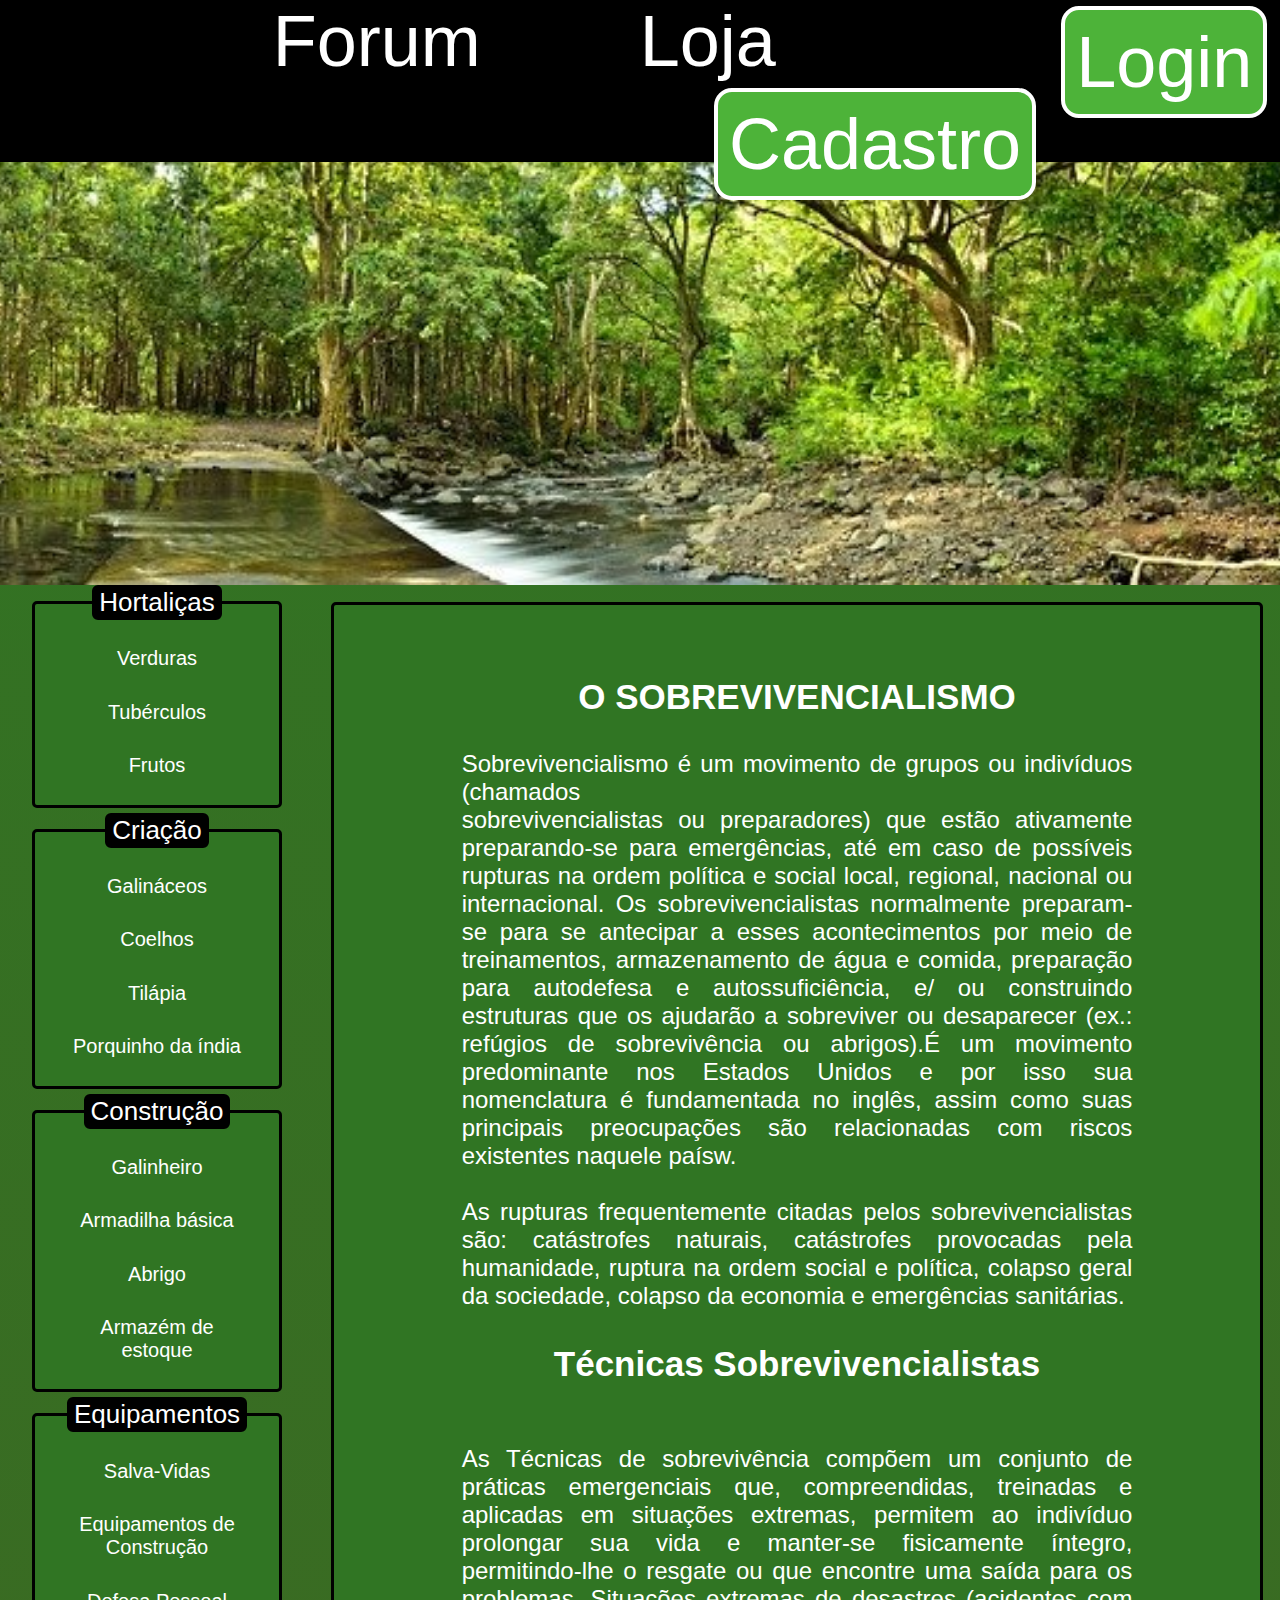
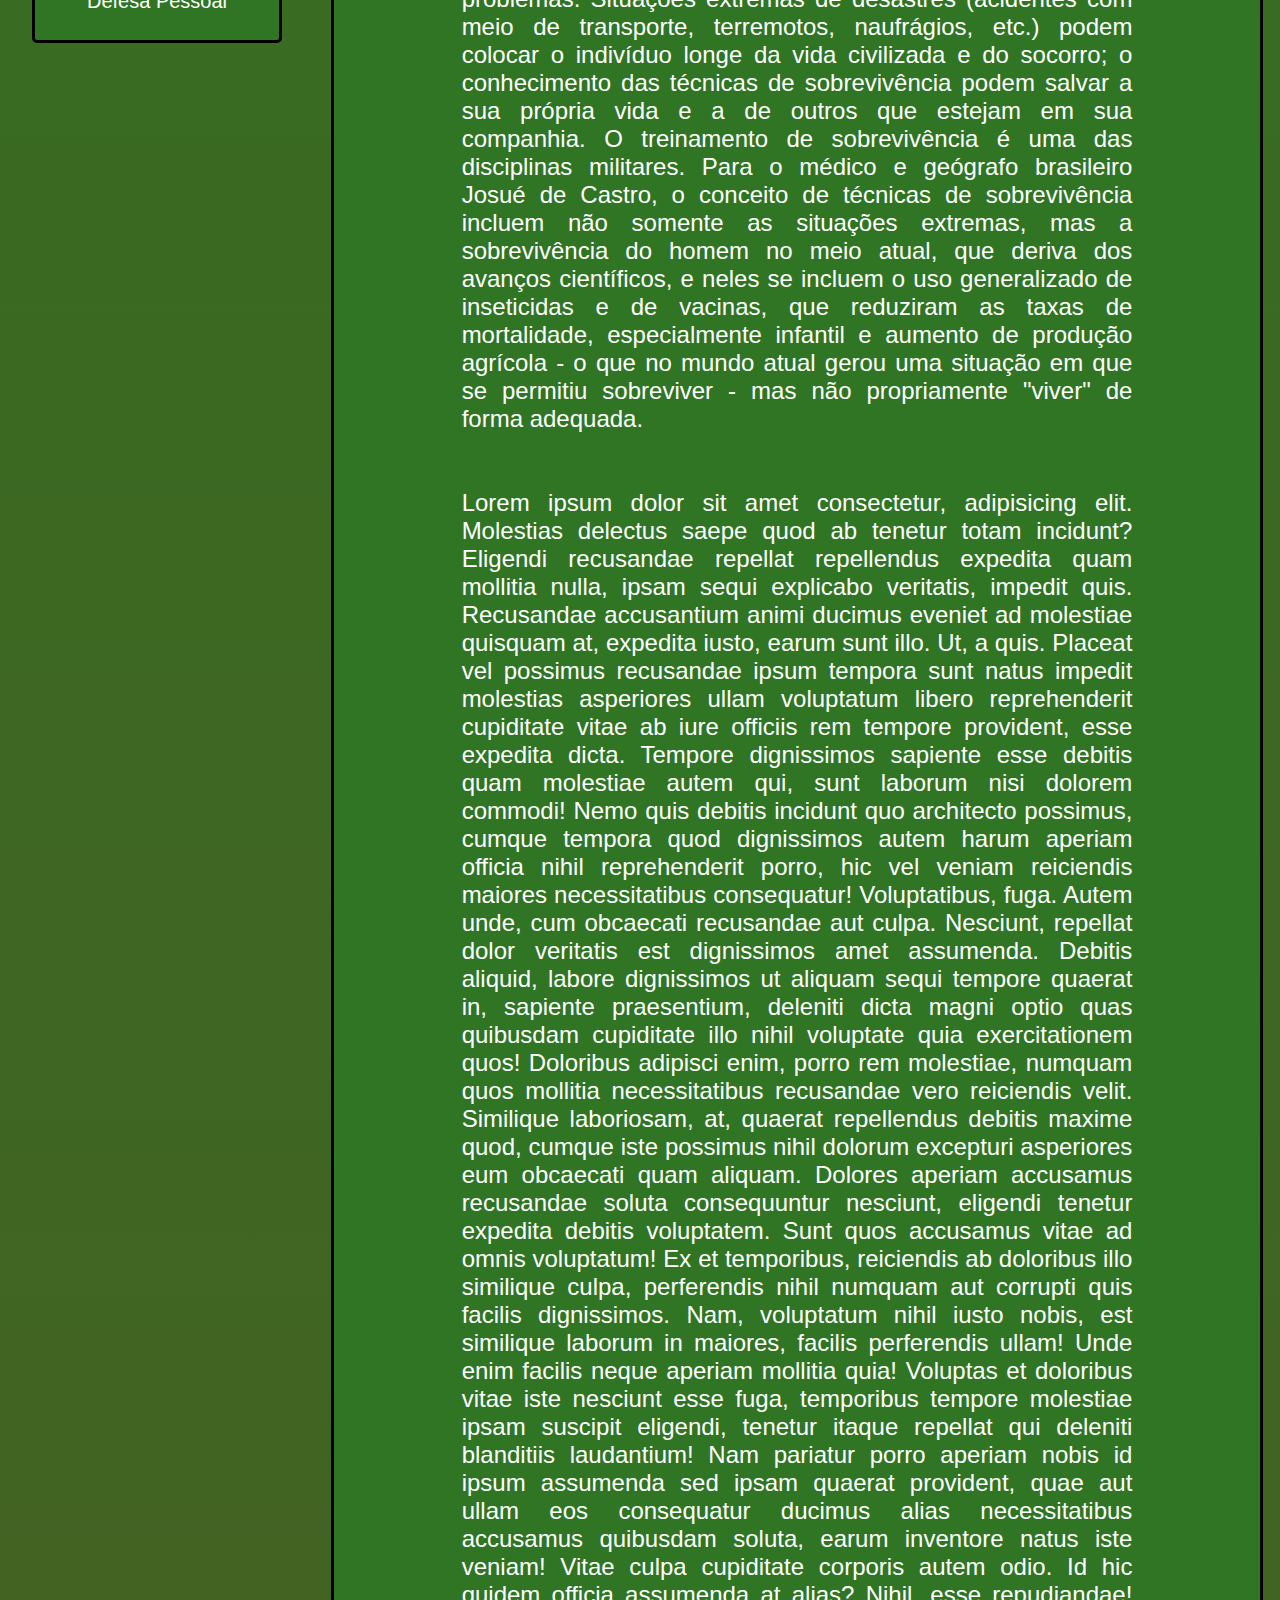
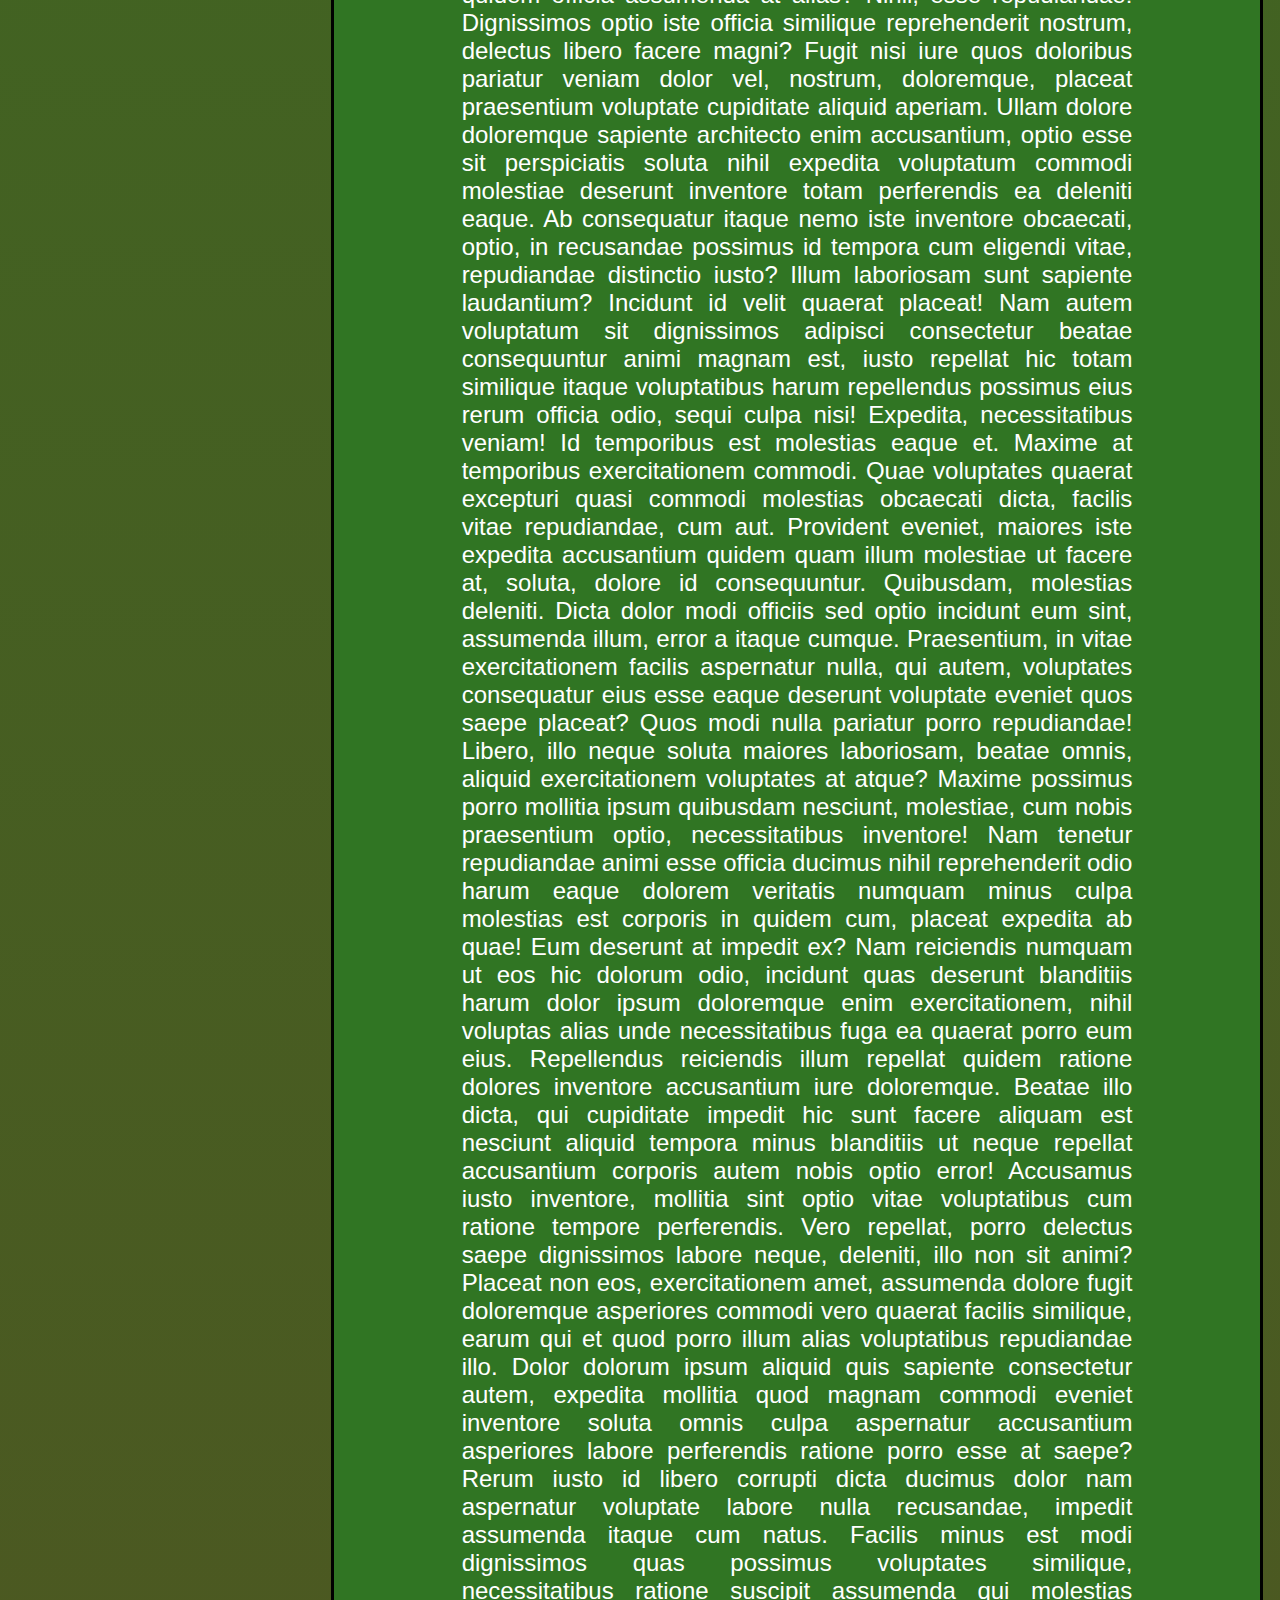
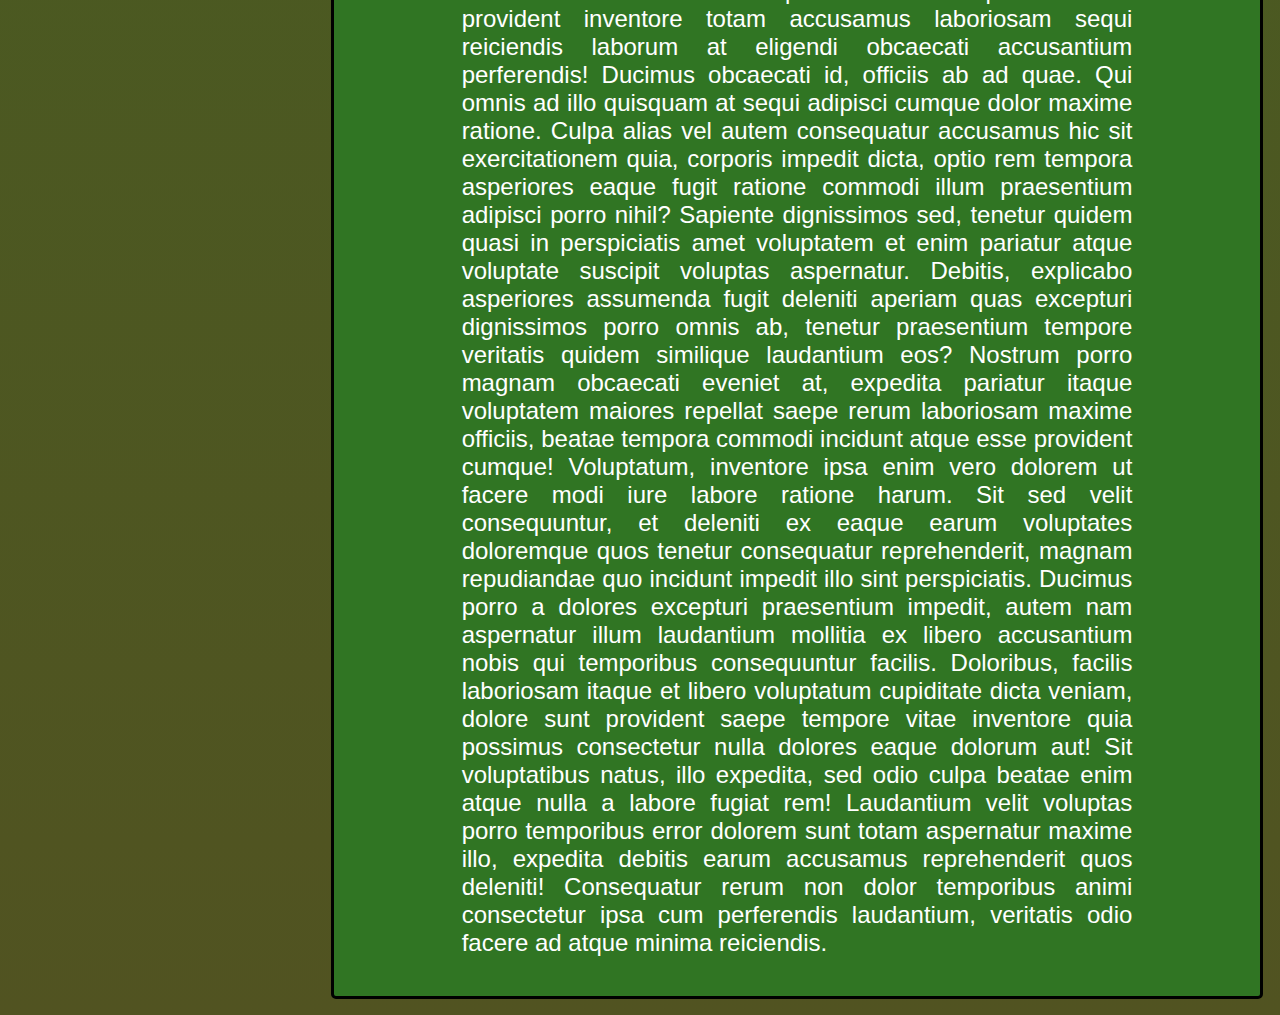
<file: lib/index.html>
<!DOCTYPE html>
 <html lang="pt-br" >
    <head> 
      <meta charset="utf-8">
      <meta html-equiv="X-UA-campatible" content="IE=edge"> 
      <meta name="viewport" content="width=device-width, initial-scale=1.0">
      <link rel="stylesheet" href="../css/style.css">
     
     
   </head>
   <body>
       <header class="banner">
            <ul class="block"> 
                <li> 
                    <a href="./forum.html" target="_top">Forum</a>
                    
                </li>
                <li>
                    <a href="loja.html" target="_top">Loja</a>
                </li>

                <li>
                    <button class="b1"> <a href="./login.html" target="_top">Login</a></button>
                </li>
                           
                <li>
                    <button class="b1"> <a href="./cadastro.html" target="_top">Cadastro</a></button>
                </li> 
            </ul>
       </header>
       <section class="corpo">
                <!-- bloco de rotas  -->
                <nav class="menu-lateral">
                    <fieldset>
                        <legend>Hortaliças</legend>
                        
                            <a class="system" href="../lib/hortalicas/verduras.html" target="_top">Verduras</a>
                            <a class="system" href="../lib/hortalicas/tuberculos.html" target="_blank">Tubérculos</a>     
                            <a class="system" href="../lib/hortalicas/frutos.html" target="_blank">Frutos</a>
                        
                    </fieldset>

                    <fieldset>
                        <legend>Criação</legend>                        
                        <a class="system" href="../lib/criacao/galinhas.html" target="_blank">Galináceos</a>
                        <a class="system" href="../lib/criacao/coelho.html" target="_blank">Coelhos</a>
                        <a class="system" href="../lib/criacao/peixe.html" target="_blank">Tilápia</a>
                        <a class="system" href="../lib/criacao/porquinho.html" target="_blank">Porquinho da índia</a>
                    </fieldset>
                    <fieldset>
                        <legend>Construção</legend>   
                        <a class="system" href="../lib/construcao/galinheiro.html" target="_blank">Galinheiro</a>
                        <a class="system" href="../lib/construcao/armadilha.html" target="_blank">Armadilha básica</a>
                        <a class="system" href="../lib/construcao/abrigo.html" target="_blank">Abrigo</a>
                        <a class="system" href="../lib/construcao/estoque.html" target="_blank">Armazém de estoque</a>
                    </fieldset>
                
                    <fieldset>
                        <legend>Equipamentos</legend>
                        <a class="system" href="./equipamentos/primeirosocorro.html" target="_blank">Salva-Vidas</a>
                        <a class="system" href="../lib/equipamentos/equiconstrucao.html" target="_blank">Equipamentos de Construção</a>
                        <a class="system" href="../lib/equipamentos/defesapessoal.html" target="_blank">Defesa Pessoal</a>
 
                    </fieldset>
                </nav>
   
      
                <aside class="texto-central">
                    <!-- Texto da pagina--> 
                    <h3>O SOBREVIVENCIALISMO</h3>
                
                    <p>
                
                        Sobrevivencialismo é um movimento de grupos ou indivíduos (chamados <br> sobrevivencialistas ou preparadores) que estão ativamente preparando-se para emergências, até em caso de possíveis rupturas na ordem política e social local, regional, nacional ou internacional. Os sobrevivencialistas normalmente preparam-se para se antecipar a esses acontecimentos por meio de treinamentos, armazenamento de água e comida, preparação para autodefesa e autossuficiência, e/ ou construindo estruturas que os ajudarão a sobreviver ou desaparecer (ex.: refúgios de sobrevivência ou abrigos).É um movimento predominante nos Estados Unidos e por isso sua nomenclatura é fundamentada no inglês, assim como suas principais preocupações são relacionadas com riscos existentes naquele paísw.
                    </p>
                    
                    <br>
                    <p>
                        As rupturas frequentemente citadas pelos sobrevivencialistas são: catástrofes naturais, catástrofes provocadas pela humanidade, ruptura na ordem social e política, colapso geral da sociedade, colapso da economia e emergências sanitárias.
                    </p>
                
                    <h3>
                        Técnicas Sobrevivencialistas
                    </h3>
                    <br>
                
                    <p>
                        As Técnicas de sobrevivência compõem um conjunto de práticas emergenciais que, compreendidas, treinadas e aplicadas em situações extremas, permitem ao indivíduo prolongar sua vida e manter-se fisicamente íntegro, permitindo-lhe o resgate ou que encontre uma saída para os problemas.
                
                        Situações extremas de desastres (acidentes com meio de transporte, terremotos, naufrágios, etc.) podem colocar o indivíduo longe da vida civilizada e do socorro; o conhecimento das técnicas de sobrevivência podem salvar a sua própria vida e a de outros que estejam em sua companhia. O treinamento de sobrevivência é uma das disciplinas militares.
                
                        Para o médico e geógrafo brasileiro Josué de Castro, o conceito de técnicas de sobrevivência incluem não somente as situações extremas, mas a sobrevivência do homem no meio atual, que deriva dos avanços científicos, e neles se incluem o uso generalizado de inseticidas e de vacinas, que reduziram as taxas de mortalidade, especialmente infantil e aumento de produção agrícola - o que no mundo atual gerou uma situação em que se permitiu sobreviver - mas não propriamente "viver" de forma adequada.
                    </p>
                    <p>
                        <br><br>
                        Lorem ipsum dolor sit amet consectetur, adipisicing elit. Molestias delectus saepe quod ab tenetur totam incidunt? Eligendi recusandae repellat repellendus expedita quam mollitia nulla, ipsam sequi explicabo veritatis, impedit quis. Recusandae accusantium animi ducimus eveniet ad molestiae quisquam at, expedita iusto, earum sunt illo. Ut, a quis. Placeat vel possimus recusandae ipsum tempora sunt natus impedit molestias asperiores ullam voluptatum libero reprehenderit cupiditate vitae ab iure officiis rem tempore provident, esse expedita dicta. Tempore dignissimos sapiente esse debitis quam molestiae autem qui, sunt laborum nisi dolorem commodi! Nemo quis debitis incidunt quo architecto possimus, cumque tempora quod dignissimos autem harum aperiam officia nihil reprehenderit porro, hic vel veniam reiciendis maiores necessitatibus consequatur! Voluptatibus, fuga. Autem unde, cum obcaecati recusandae aut culpa. Nesciunt, repellat dolor veritatis est dignissimos amet assumenda. Debitis aliquid, labore dignissimos ut aliquam sequi tempore quaerat in, sapiente praesentium, deleniti dicta magni optio quas quibusdam cupiditate illo nihil voluptate quia exercitationem quos! Doloribus adipisci enim, porro rem molestiae, numquam quos mollitia necessitatibus recusandae vero reiciendis velit. Similique laboriosam, at, quaerat repellendus debitis maxime quod, cumque iste possimus nihil dolorum excepturi asperiores eum obcaecati quam aliquam. Dolores aperiam accusamus recusandae soluta consequuntur nesciunt, eligendi tenetur expedita debitis voluptatem. Sunt quos accusamus vitae ad omnis voluptatum! Ex et temporibus, reiciendis ab doloribus illo similique culpa, perferendis nihil numquam aut corrupti quis facilis dignissimos. Nam, voluptatum nihil iusto nobis, est similique laborum in maiores, facilis perferendis ullam! Unde enim facilis neque aperiam mollitia quia! Voluptas et doloribus vitae iste nesciunt esse fuga, temporibus tempore molestiae ipsam suscipit eligendi, tenetur itaque repellat qui deleniti blanditiis laudantium! Nam pariatur porro aperiam nobis id ipsum assumenda sed ipsam quaerat provident, quae aut ullam eos consequatur ducimus alias necessitatibus accusamus quibusdam soluta, earum inventore natus iste veniam! Vitae culpa cupiditate corporis autem odio. Id hic quidem officia assumenda at alias? Nihil, esse repudiandae! Dignissimos optio iste officia similique reprehenderit nostrum, delectus libero facere magni? Fugit nisi iure quos doloribus pariatur veniam dolor vel, nostrum, doloremque, placeat praesentium voluptate cupiditate aliquid aperiam. Ullam dolore doloremque sapiente architecto enim accusantium, optio esse sit perspiciatis soluta nihil expedita voluptatum commodi molestiae deserunt inventore totam perferendis ea deleniti eaque. Ab consequatur itaque nemo iste inventore obcaecati, optio, in recusandae possimus id tempora cum eligendi vitae, repudiandae distinctio iusto? Illum laboriosam sunt sapiente laudantium? Incidunt id velit quaerat placeat! Nam autem voluptatum sit dignissimos adipisci consectetur beatae consequuntur animi magnam est, iusto repellat hic totam similique itaque voluptatibus harum repellendus possimus eius rerum officia odio, sequi culpa nisi! Expedita, necessitatibus veniam! Id temporibus est molestias eaque et. Maxime at temporibus exercitationem commodi. Quae voluptates quaerat excepturi quasi commodi molestias obcaecati dicta, facilis vitae repudiandae, cum aut. Provident eveniet, maiores iste expedita accusantium quidem quam illum molestiae ut facere at, soluta, dolore id consequuntur. Quibusdam, molestias deleniti. Dicta dolor modi officiis sed optio incidunt eum sint, assumenda illum, error a itaque cumque. Praesentium, in vitae exercitationem facilis aspernatur nulla, qui autem, voluptates consequatur eius esse eaque deserunt voluptate eveniet quos saepe placeat? Quos modi nulla pariatur porro repudiandae! Libero, illo neque soluta maiores laboriosam, beatae omnis, aliquid exercitationem voluptates at atque? Maxime possimus porro mollitia ipsum quibusdam nesciunt, molestiae, cum nobis praesentium optio, necessitatibus inventore! Nam tenetur repudiandae animi esse officia ducimus nihil reprehenderit odio harum eaque dolorem veritatis numquam minus culpa molestias est corporis in quidem cum, placeat expedita ab quae! Eum deserunt at impedit ex? Nam reiciendis numquam ut eos hic dolorum odio, incidunt quas deserunt blanditiis harum dolor ipsum doloremque enim exercitationem, nihil voluptas alias unde necessitatibus fuga ea quaerat porro eum eius. Repellendus reiciendis illum repellat quidem ratione dolores inventore accusantium iure doloremque. Beatae illo dicta, qui cupiditate impedit hic sunt facere aliquam est nesciunt aliquid tempora minus blanditiis ut neque repellat accusantium corporis autem nobis optio error! Accusamus iusto inventore, mollitia sint optio vitae voluptatibus cum ratione tempore perferendis. Vero repellat, porro delectus saepe dignissimos labore neque, deleniti, illo non sit animi? Placeat non eos, exercitationem amet, assumenda dolore fugit doloremque asperiores commodi vero quaerat facilis similique, earum qui et quod porro illum alias voluptatibus repudiandae illo. Dolor dolorum ipsum aliquid quis sapiente consectetur autem, expedita mollitia quod magnam commodi eveniet inventore soluta omnis culpa aspernatur accusantium asperiores labore perferendis ratione porro esse at saepe? Rerum iusto id libero corrupti dicta ducimus dolor nam aspernatur voluptate labore nulla recusandae, impedit assumenda itaque cum natus. Facilis minus est modi dignissimos quas possimus voluptates similique, necessitatibus ratione suscipit assumenda qui molestias provident inventore totam accusamus laboriosam sequi reiciendis laborum at eligendi obcaecati accusantium perferendis! Ducimus obcaecati id, officiis ab ad quae. Qui omnis ad illo quisquam at sequi adipisci cumque dolor maxime ratione. Culpa alias vel autem consequatur accusamus hic sit exercitationem quia, corporis impedit dicta, optio rem tempora asperiores eaque fugit ratione commodi illum praesentium adipisci porro nihil? Sapiente dignissimos sed, tenetur quidem quasi in perspiciatis amet voluptatem et enim pariatur atque voluptate suscipit voluptas aspernatur. Debitis, explicabo asperiores assumenda fugit deleniti aperiam quas excepturi dignissimos porro omnis ab, tenetur praesentium tempore veritatis quidem similique laudantium eos? Nostrum porro magnam obcaecati eveniet at, expedita pariatur itaque voluptatem maiores repellat saepe rerum laboriosam maxime officiis, beatae tempora commodi incidunt atque esse provident cumque! Voluptatum, inventore ipsa enim vero dolorem ut facere modi iure labore ratione harum. Sit sed velit consequuntur, et deleniti ex eaque earum voluptates doloremque quos tenetur consequatur reprehenderit, magnam repudiandae quo incidunt impedit illo sint perspiciatis. Ducimus porro a dolores excepturi praesentium impedit, autem nam aspernatur illum laudantium mollitia ex libero accusantium nobis qui temporibus consequuntur facilis. Doloribus, facilis laboriosam itaque et libero voluptatum cupiditate dicta veniam, dolore sunt provident saepe tempore vitae inventore quia possimus consectetur nulla dolores eaque dolorum aut! Sit voluptatibus natus, illo expedita, sed odio culpa beatae enim atque nulla a labore fugiat rem! Laudantium velit voluptas porro temporibus error dolorem sunt totam aspernatur maxime illo, expedita debitis earum accusamus reprehenderit quos deleniti! Consequatur rerum non dolor temporibus animi consectetur ipsa cum perferendis laudantium, veritatis odio facere ad atque minima reiciendis.
                    </p>
                    
                </aside>
       </section>
    </body>   

</html>
</file>
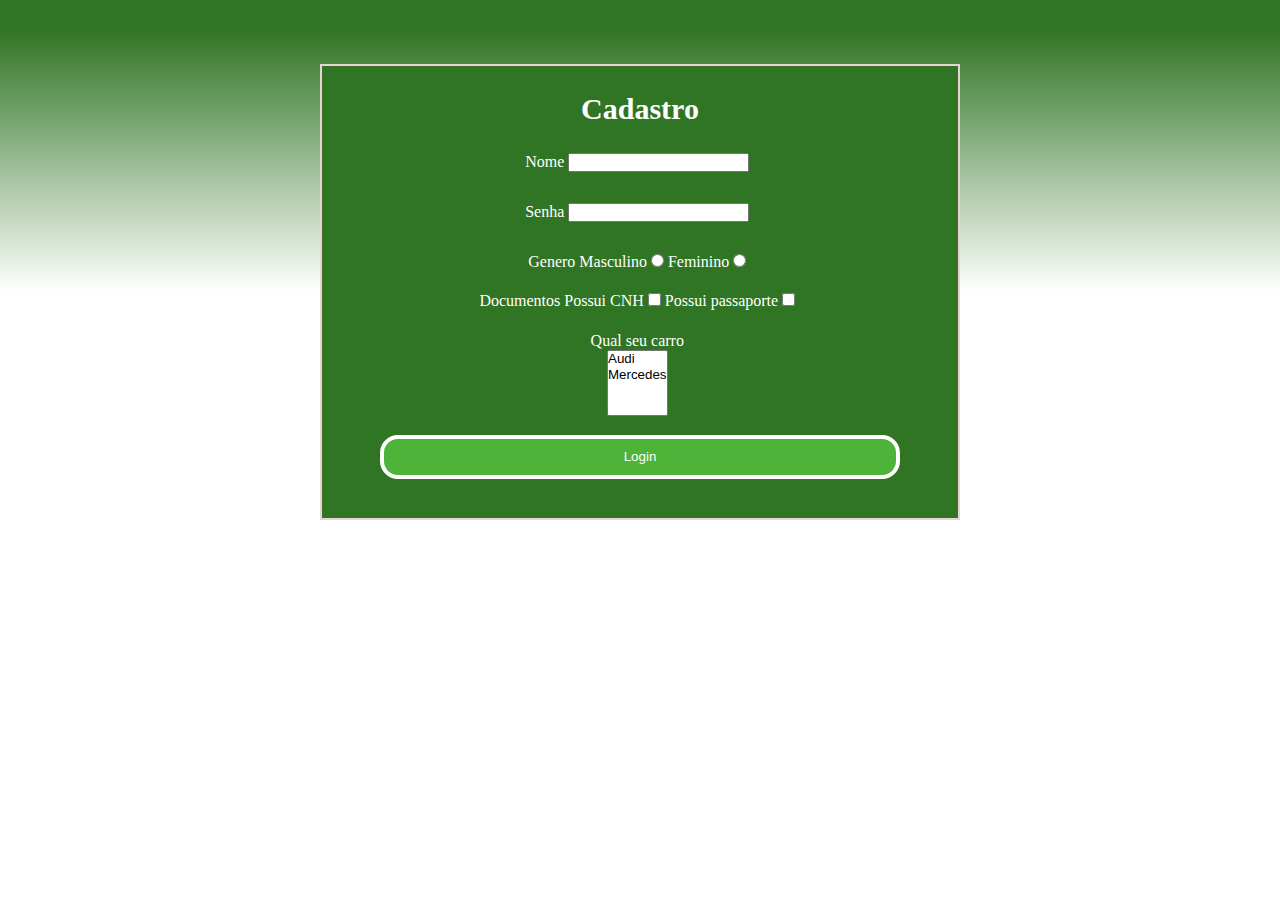
<file: lib/cadastro.html>
<!DOCTYPE html>
<html lang="en">
<head>
    <meta charset="UTF-8">
    <meta http-equiv="X-UA-Compatible" content="IE=edge">
    <meta name="viewport" content="width=device-width, initial-scale=1.0">
    <link rel="stylesheet" href="../css/cadastro.css">
    <title>Document</title>
</head>
<body>
    <form class="todo">
        <h1>Cadastro</h1>
        
        <div class="nome">
            <label>Nome</label>
            <input type="text" name="nome">
        </div>
        <div class="senha">
            <label>Senha</label>
            <input type="password" name="senha">
        </div>
        <div class="genero">
            <label >Genero</label>
            <label >Masculino</label>
            <input type="radio" name="genero">
            <label >Feminino</label>
            <input type="radio" name="genero">
        </div>
        <div class="documento">
            <label>Documentos</label>
            <label>Possui CNH</label>
            <input type="checkbox" name="CNH">
            <label>Possui passaporte</label>
            <input type="checkbox" name="passaport">
        </div>
        <div class="carro">
            <label>Qual seu carro</label><br>
            <select name="carro" multiple="multiple" id="">
                <option value="1">Audi</option>
                <option value="2">Mercedes</option>
            </select>
        </div>
        <button class="b1">Login</button>
    </form>
    
</body>
</html>
</file>
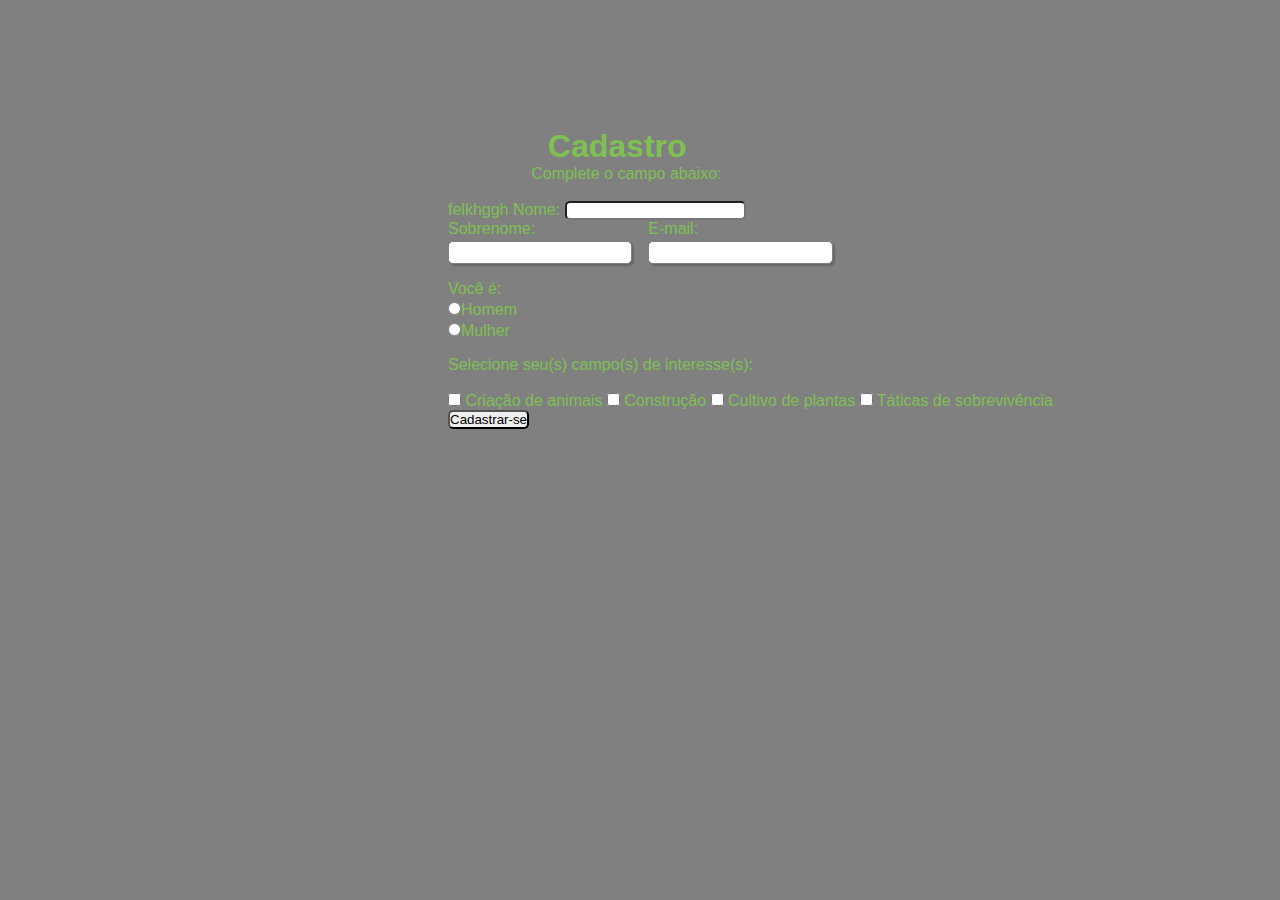
<file: login/cadastro.html>
<!DOCTYPE html>
<html lang="en">
<head>
    <meta charset="UTF-8">
    <meta http-equiv="X-UA-Compatible" content="IE=edge">
    <meta name="viewport" content="width=device-width, initial-scale=1.0">
    <link rel="stylesheet" type="text/css" href="cadastro.css" media="">
    <title>Cadastro</title>
</head>
<body>
    
    <div>
        <h1 id="titulo">Cadastro</h1>
        <p id="subtitulo">Complete o campo abaixo:</p>
        <br>
    </div>

    <form>
        <fieldset class="grupo">
            <div>felkhggh
                <label>Nome:</label>
                <input type="text" name="nome" id="nome">
            </div>

            <div class="campo">
                <label>Sobrenome:</label>
                <input type="text" name="sobrenome" id="sobrenome"> 
            </div>

            <div class="campo">
                <label>E-mail:</label>
                <input type="email" nome="email" id="email">
            </div>
        </fieldset>

        <fieldset>
        <div class="campo">
            <label>Você é:</label>
            <label>
                <input type="radio" name="devweb" value="frontend">Homem
            </label>
            <label>
                <input type="radio" name="devweb" value="backend">Mulher
            </label>
        </div>
        </fieldset>


        <fieldset class="grupo">
            <div id="check">
               <label>Selecione seu(s) campo(s) de interesse(s):</label><br><br> 
                <input type="checkbox" id="Criação de animais" name="Criação de animais" value="Criação de animais">
                <label for="Criação de animais">Criação de animais</label>
                <input type="checkbox" id="Construção" name="Construção" value="Construção">
                <label for="Construção">Construção</label>
                <input type="checkbox" id="Cultivo de plantas" name="Cultivo de plantas" value="Cultivo de plantas">
                <label for="Cultivo de plantas">Cultivo de plantas</label>
                <input type="checkbox" id="Táticas de sobrevivência" name="Táticas de sobrevivência" value="Táticas de sobrevivência">
                <label for="Táticas de sobrevivência">Táticas de sobrevivência</label>
            </div>
        </fieldset>

       

        <button type="submit">Cadastrar-se</button>



    </form>

</body>
</html>
</file>
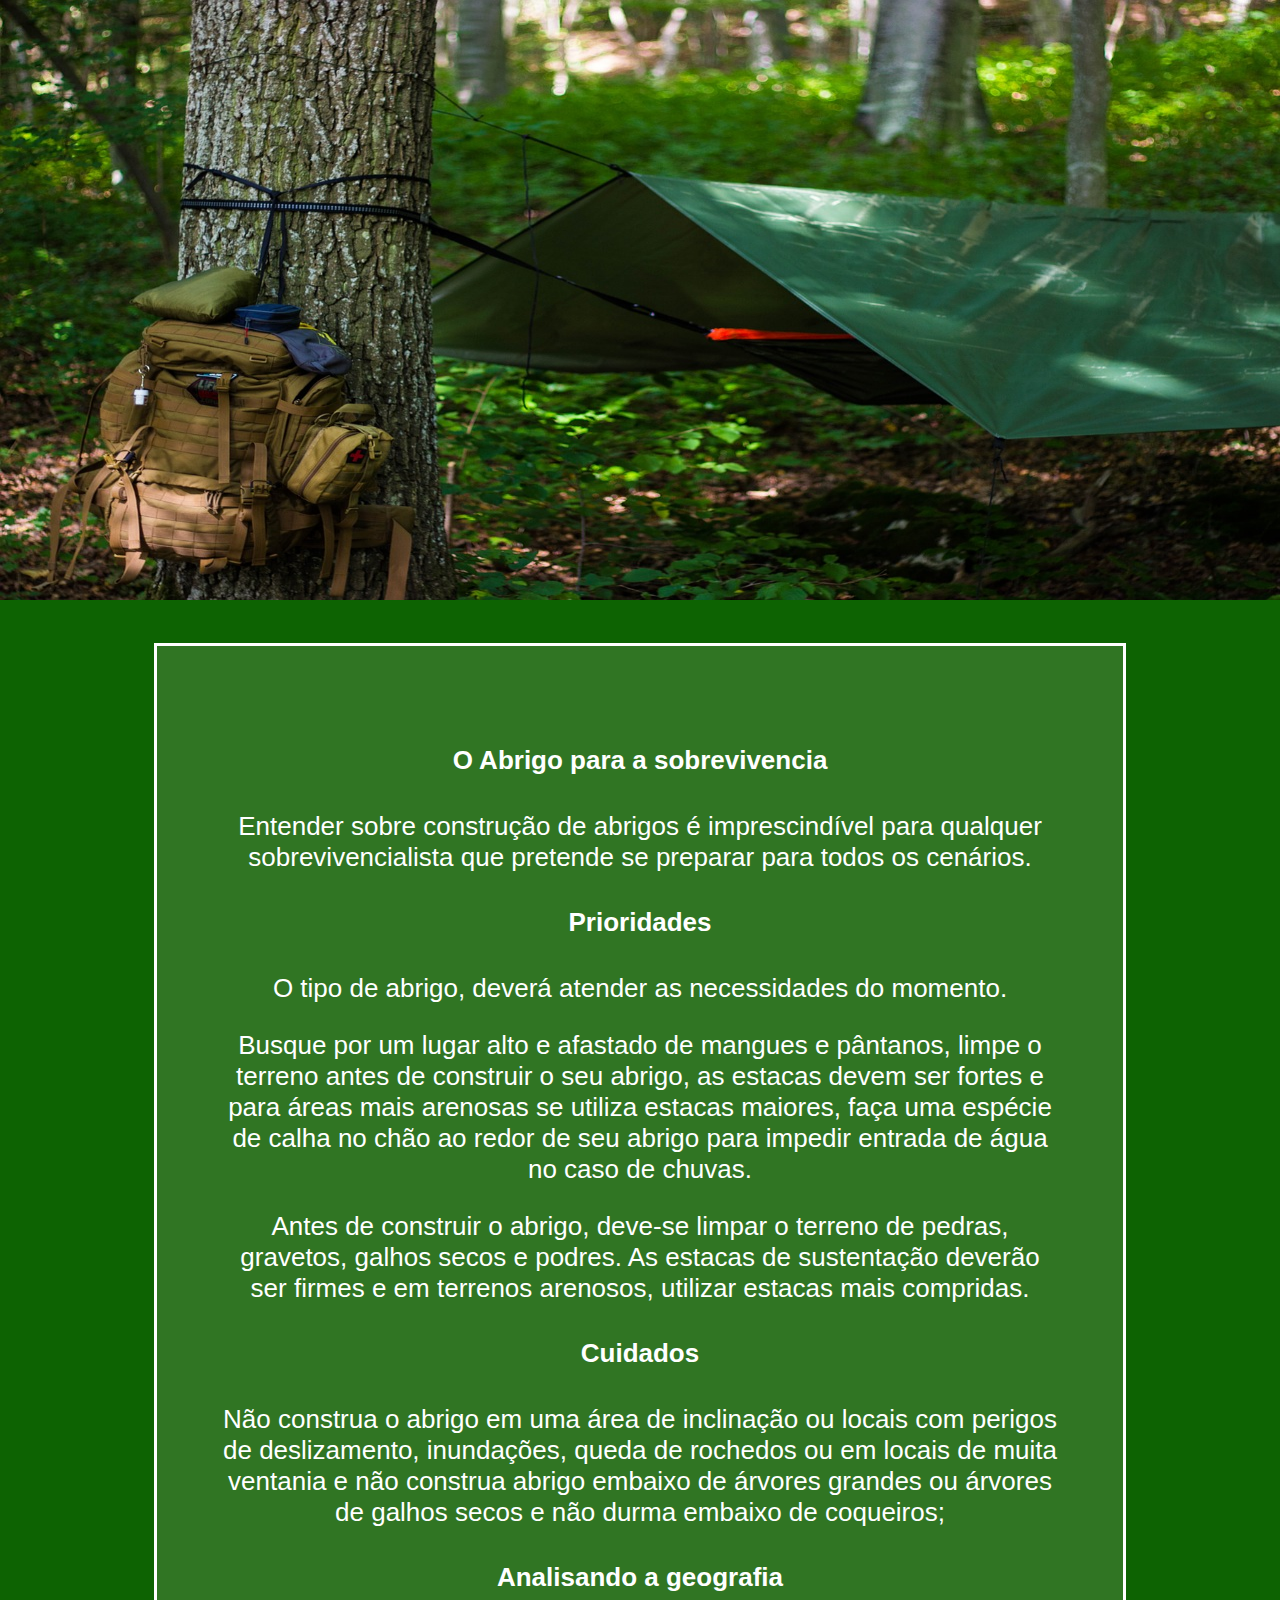
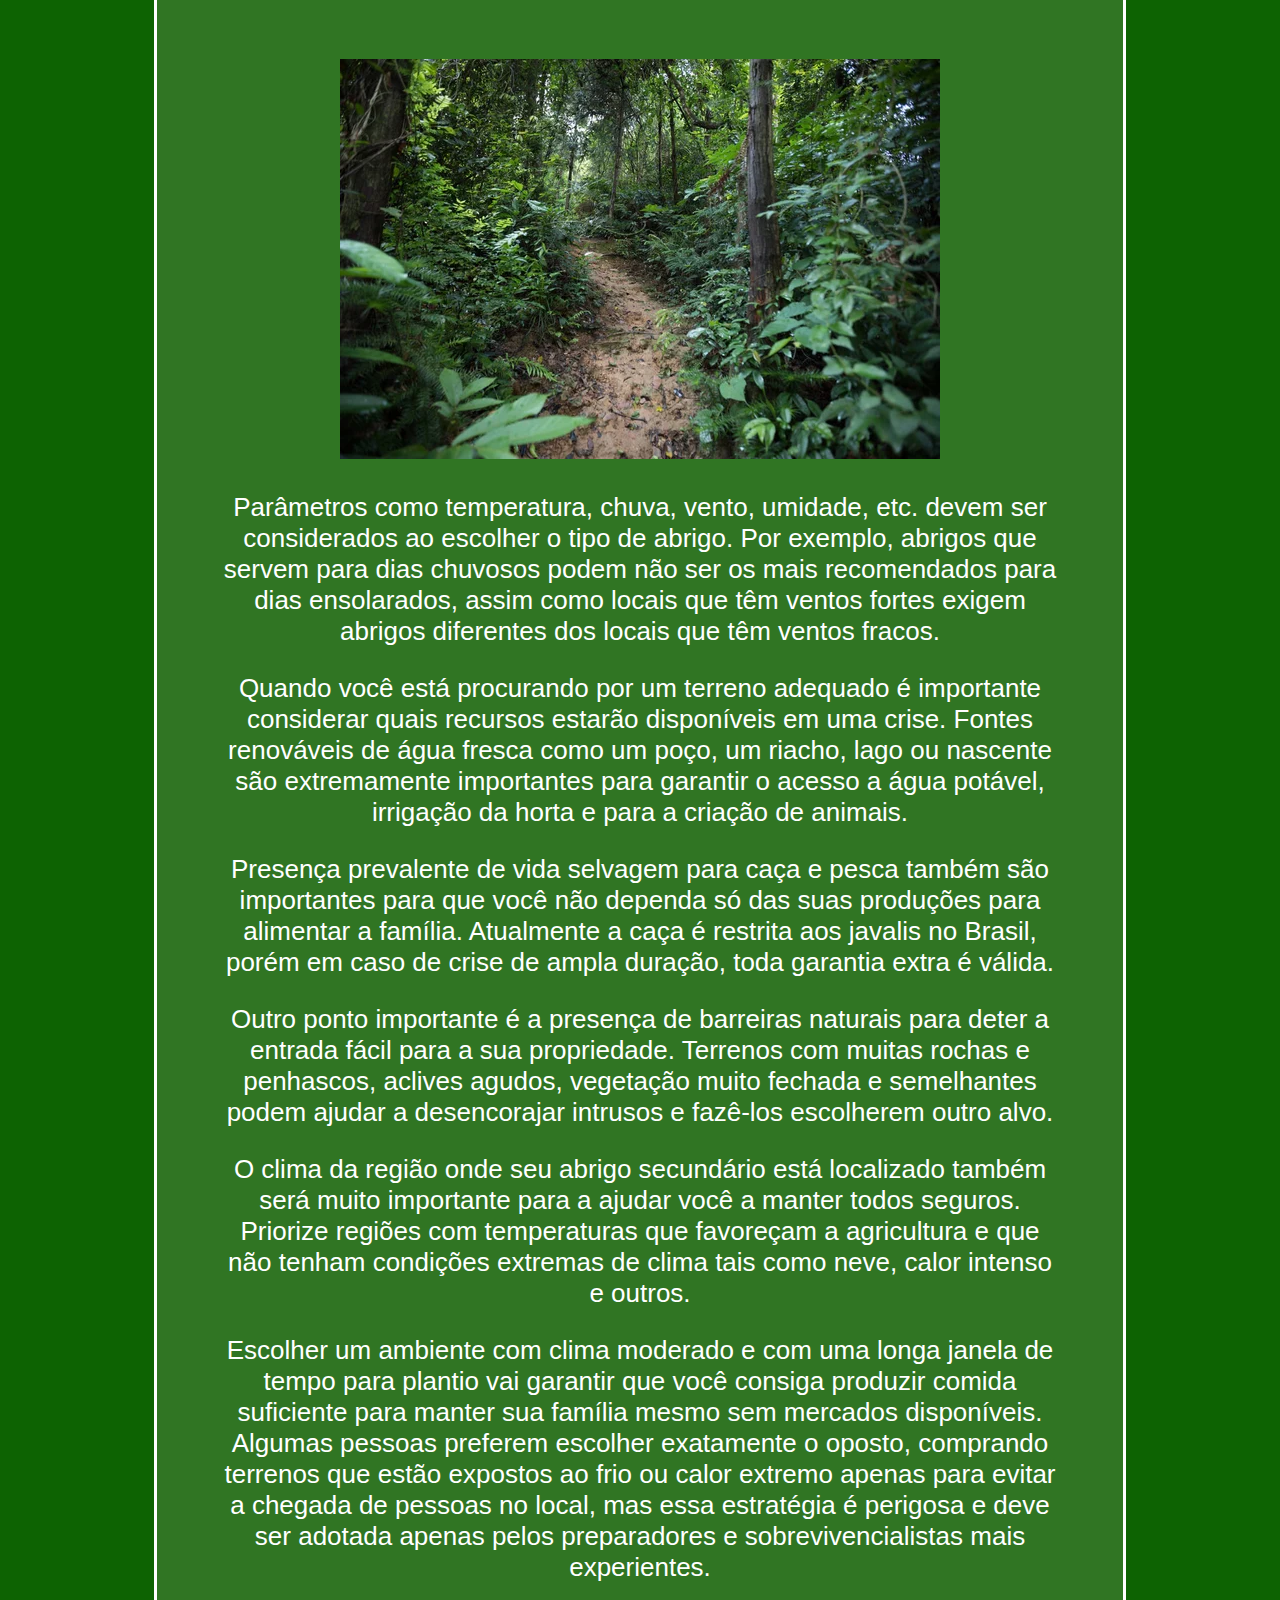
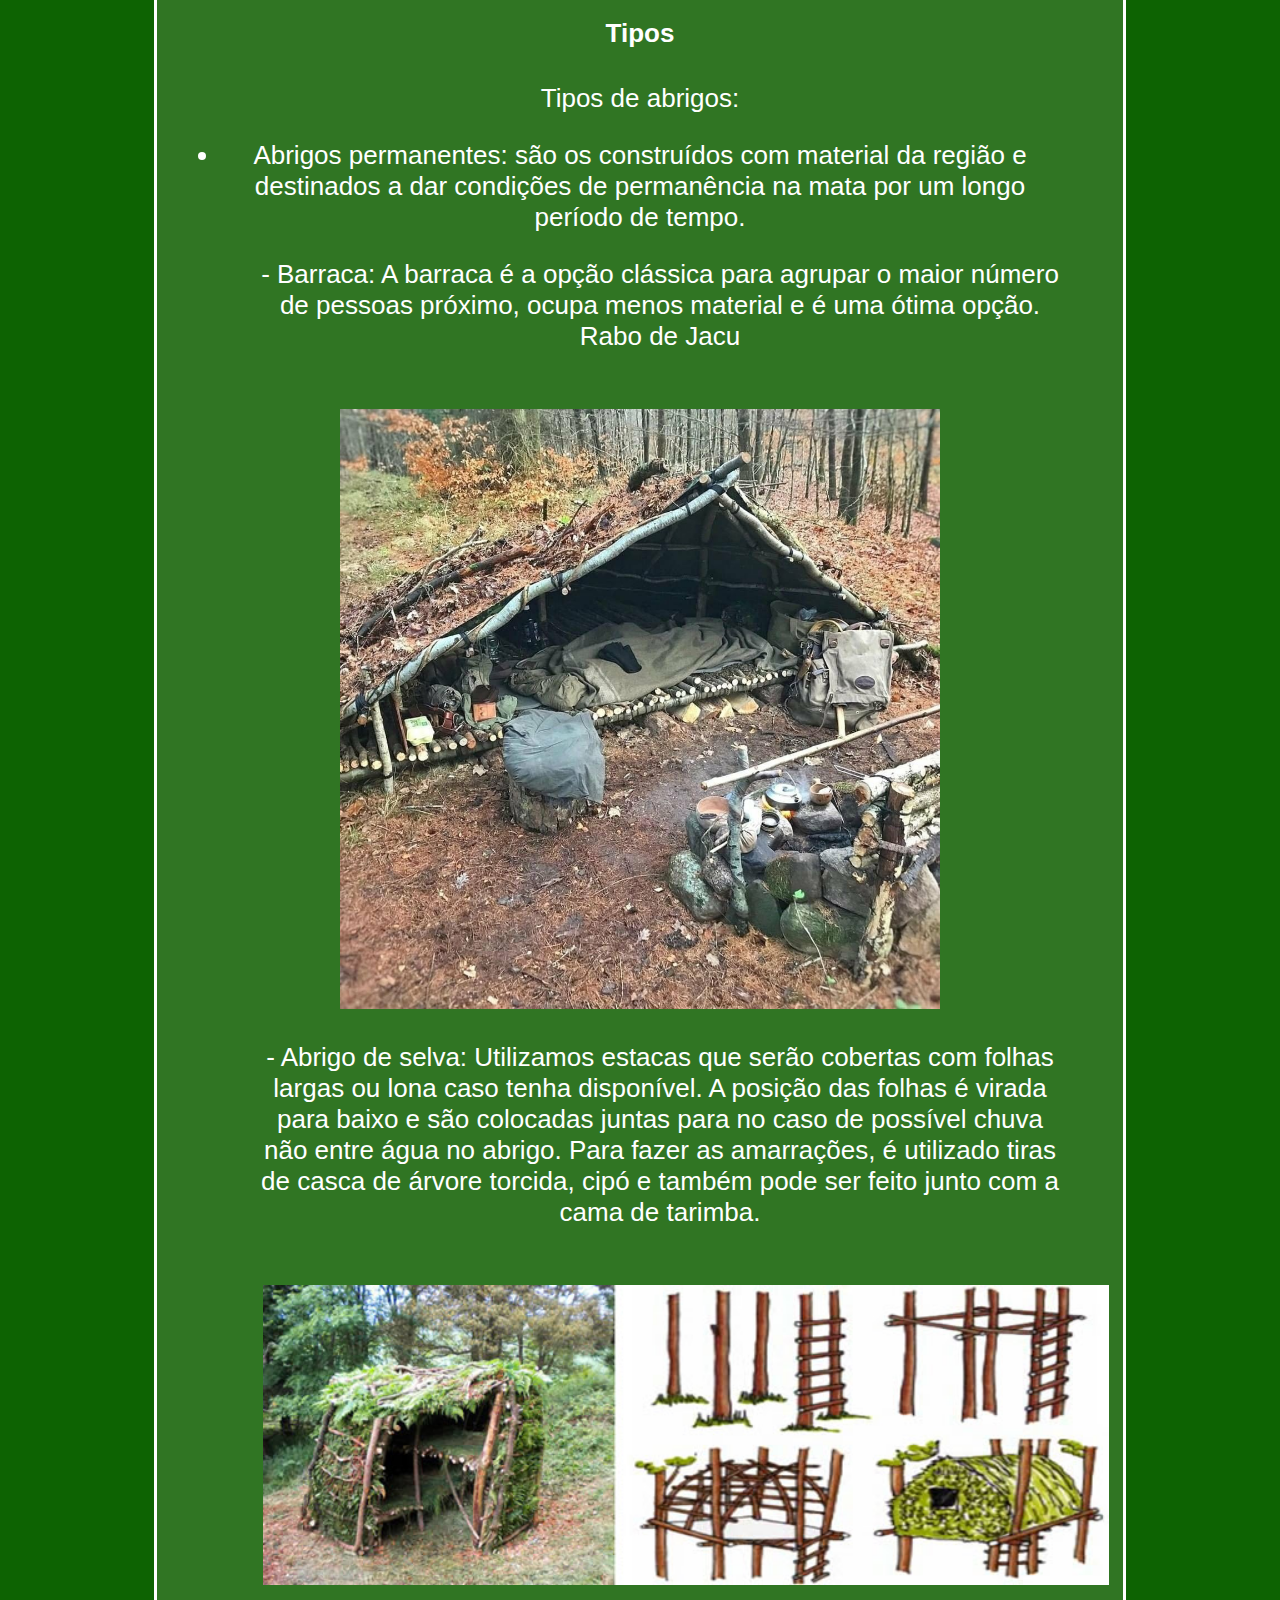
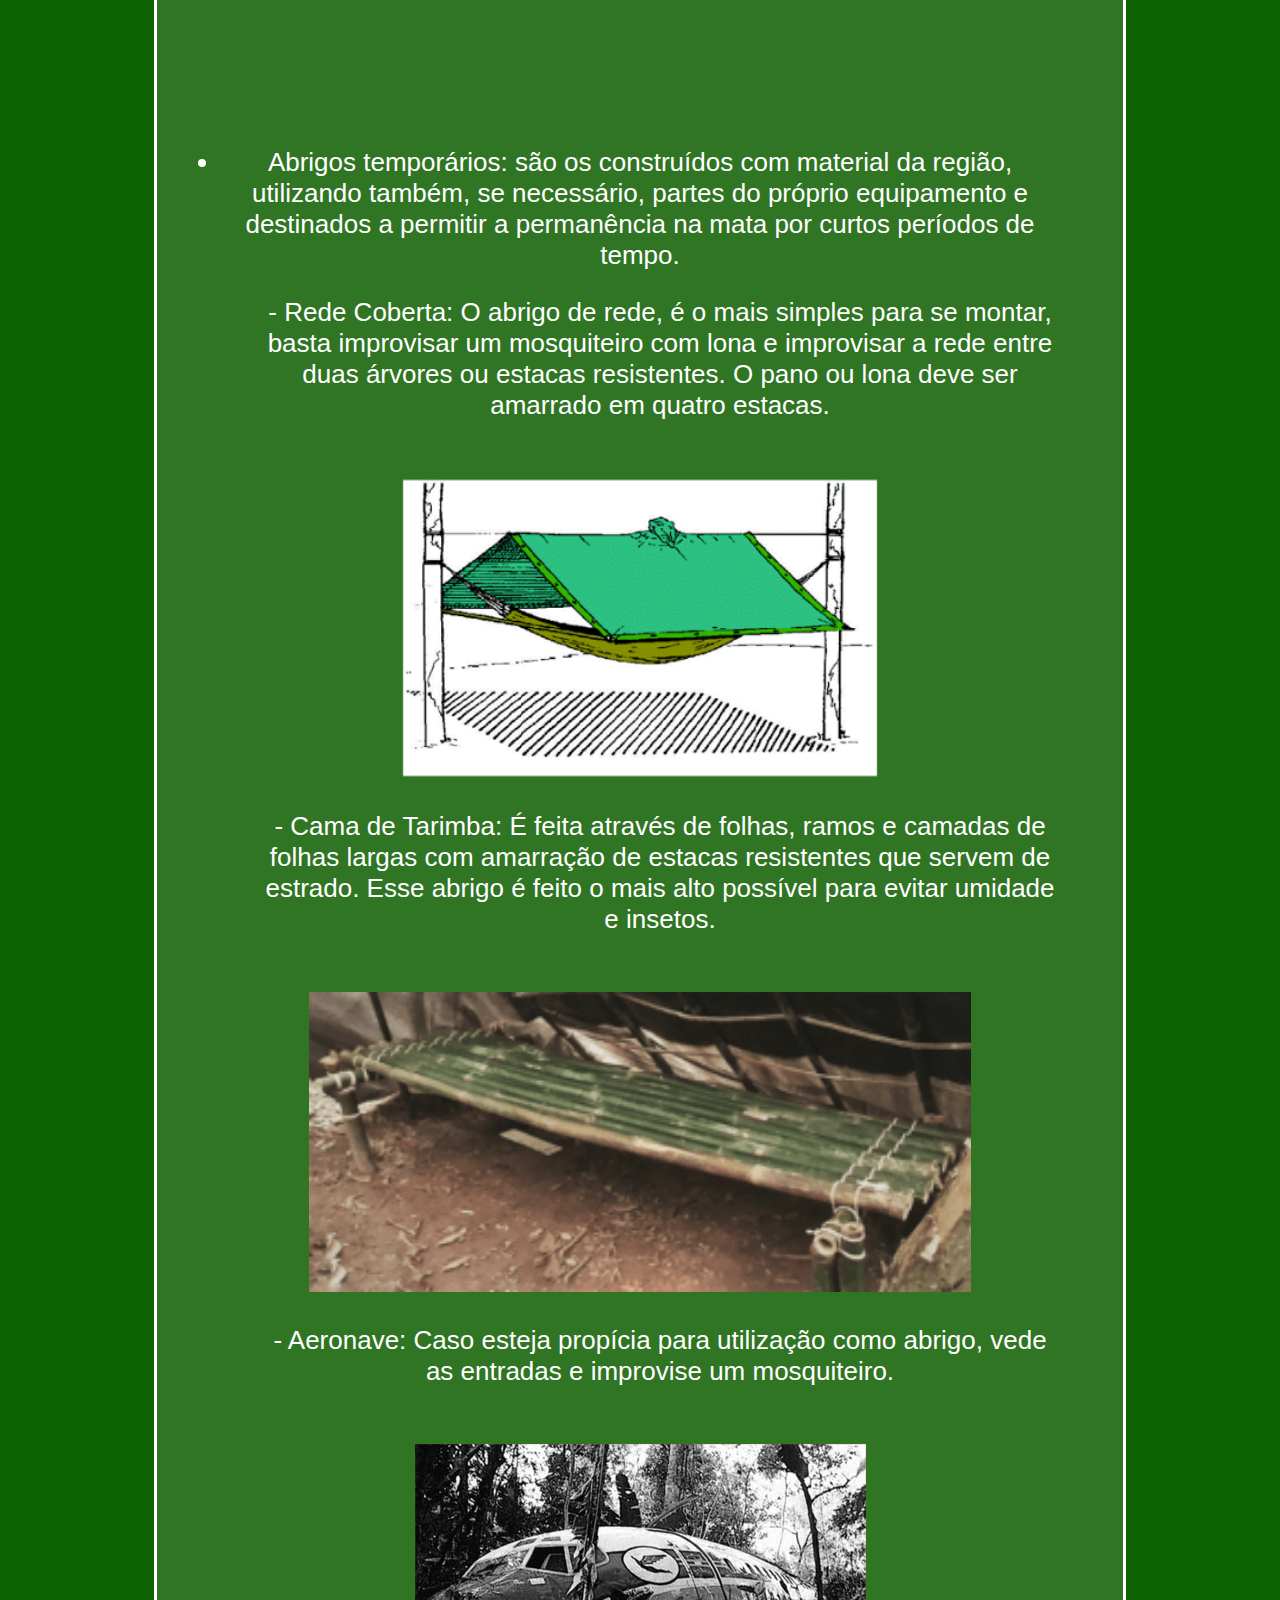
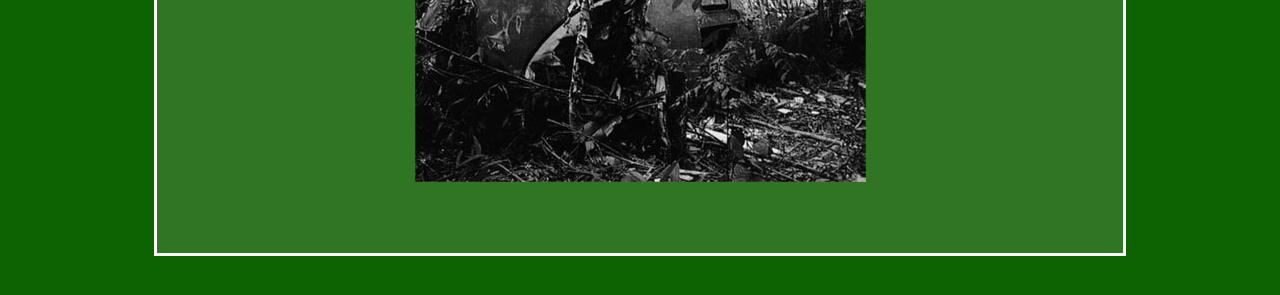
<file: lib/construcao/abrigo.html>
<!DOCTYPE html>
<html lang="pt-br">
    <head>
        <meta charset="UTF-8">
        <meta http-equiv="X-UA-Compatible" content="IE=edge">
        <meta name="viewport" content="width=device-width, initial-scale=1.0">
        <link rel="stylesheet" href="../../css/editext.css">
        <title>Estoque</title>
    </head>
    <body>

        <div class="banner">
            <img src="../../img/abrigo/acampamento.jpg">
        </div>
        <div class="textoe">
            <h4>O Abrigo para a sobrevivencia</h4>
            <p>Entender sobre construção de abrigos é imprescindível para qualquer sobrevivencialista que pretende se preparar para todos os cenários. </p>

            <h4>Prioridades</h4>
            <p>O tipo de abrigo, deverá atender as necessidades do momento.</p>
            <p>Busque por um lugar alto e afastado de mangues e pântanos, limpe o terreno antes de construir o seu abrigo, as estacas devem ser fortes e para áreas mais arenosas se utiliza estacas maiores, faça uma espécie de calha no chão ao redor de seu abrigo para impedir entrada de água no caso de chuvas.</p>
            <p>Antes de construir o abrigo, deve-se limpar o terreno de pedras, gravetos, galhos secos e podres. As estacas de sustentação deverão ser firmes e em terrenos arenosos, utilizar estacas mais compridas.</p>

            <h4>Cuidados</h4>
            <p>Não construa o abrigo em uma área de inclinação ou locais com perigos de deslizamento, inundações, queda de rochedos ou em locais de muita ventania e não construa abrigo embaixo de árvores grandes ou árvores de galhos secos e não durma embaixo de coqueiros;</p>

            <h4>Analisando a geografia</h4>

            <br>
            <img src="../../img/abrigo/selva.jpg">
            <br>

            <p>Parâmetros como temperatura, chuva, vento, umidade, etc. devem ser considerados ao escolher o tipo de abrigo. Por exemplo, abrigos que servem para dias chuvosos podem não ser os mais recomendados para dias ensolarados, assim como locais que têm ventos fortes exigem abrigos diferentes dos locais que têm ventos fracos.</p>

            <p>Quando você está procurando por um terreno adequado é importante considerar quais recursos estarão disponíveis em uma crise. Fontes renováveis de água fresca como um poço, um riacho, lago ou nascente são extremamente importantes para garantir o acesso a água potável, irrigação da horta e para a criação de animais.</p>


            <p>Presença prevalente de vida selvagem para caça e pesca também são importantes para que você não dependa só das suas produções para alimentar a família. Atualmente a caça é restrita aos javalis no Brasil, porém em caso de crise de ampla duração, toda garantia extra é válida.</p>
                
            <p>Outro ponto importante é a presença de barreiras naturais para deter a entrada fácil para a sua propriedade. Terrenos com muitas rochas e penhascos, aclives agudos, vegetação muito fechada e semelhantes podem ajudar a desencorajar intrusos e fazê-los escolherem outro alvo.</p>
                
            <p>O clima da região onde seu abrigo secundário está localizado também será muito importante para a ajudar você a manter todos seguros. Priorize regiões com temperaturas que favoreçam a agricultura e que não tenham condições extremas de clima tais como neve, calor intenso e outros.</p>
                
            <p>  Escolher um ambiente com clima moderado e com uma longa janela de tempo para plantio vai garantir que você consiga produzir comida suficiente para manter sua família mesmo sem mercados disponíveis. Algumas pessoas preferem escolher exatamente o oposto, comprando terrenos que estão expostos ao frio ou calor extremo apenas para evitar a chegada de pessoas no local, mas essa estratégia é perigosa e deve ser adotada apenas pelos preparadores e sobrevivencialistas mais experientes.</p>


            <h4>Tipos</h4>
            <p>Tipos de abrigos:
            <li>Abrigos permanentes: são os construídos com material da região e destinados a dar condições de permanência na mata por um longo período de tempo.
                <ul>- Barraca: A barraca é a opção clássica para agrupar o maior número de pessoas próximo, ocupa menos material e é uma ótima opção. Rabo de Jacu</ul>
                <br>
            <img src="../../img/abrigo/barraca.jpg" >
                    <br>
                <ul>- Abrigo de selva: Utilizamos estacas que serão cobertas com folhas largas ou lona caso tenha disponível. A posição das folhas é virada para baixo e são colocadas juntas para no caso de possível chuva não entre água no abrigo. Para fazer as amarrações, é utilizado tiras de casca de árvore torcida, cipó e também pode ser feito junto com a cama de tarimba.</ul>
                <br>
            <img src="../../img/abrigo/abrigo de selva a.jpg">
                <br><br><br><br><br><br>
                
                

            </ul>
            </li>

            <li>Abrigos temporários: são os construídos com material da região, utilizando também, se necessário, partes do próprio equipamento e destinados a permitir a permanência na mata por curtos períodos de tempo.
                <ul>- Rede Coberta: O abrigo de rede, é o mais simples para se montar, basta improvisar um mosquiteiro com lona e improvisar a rede entre duas árvores ou estacas resistentes. O pano ou lona deve ser amarrado em quatro estacas.</ul>
                <br>
            <img src="../../img/abrigo/rede coberta.png">
                <br>
                <ul>- Cama de Tarimba: É feita através de folhas, ramos e camadas de folhas largas com amarração de estacas resistentes que servem de estrado. Esse abrigo é feito o mais alto possível para evitar umidade e insetos.</ul>
                <br>
            <img src="../../img/abrigo/tarimba.png" >
                <br>
                <ul>- Aeronave: Caso esteja propícia para utilização como abrigo, vede as entradas e improvise um mosquiteiro.</ul>
                <br>
            <img src="../../img/abrigo/aeronave.jpg">
                <br>
            </li>
                
        </div>





    </body>
</html>
</file>
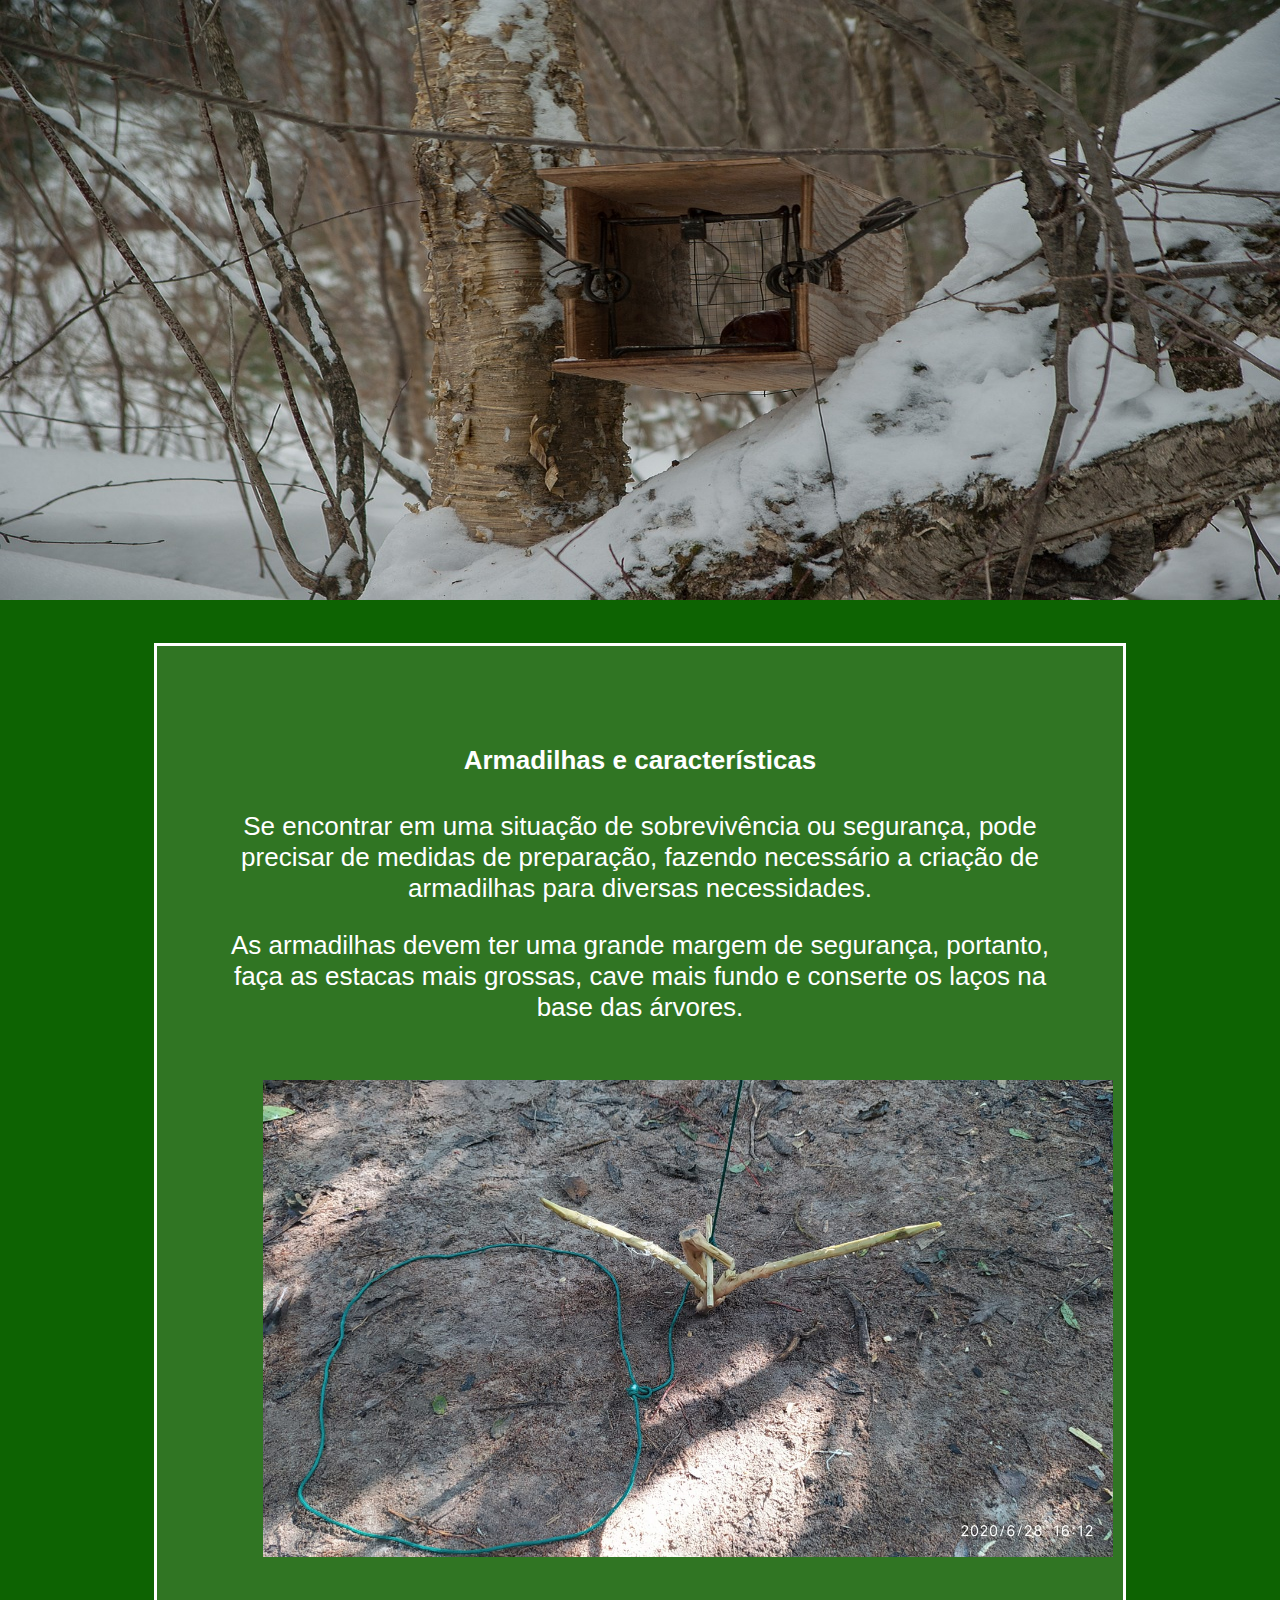
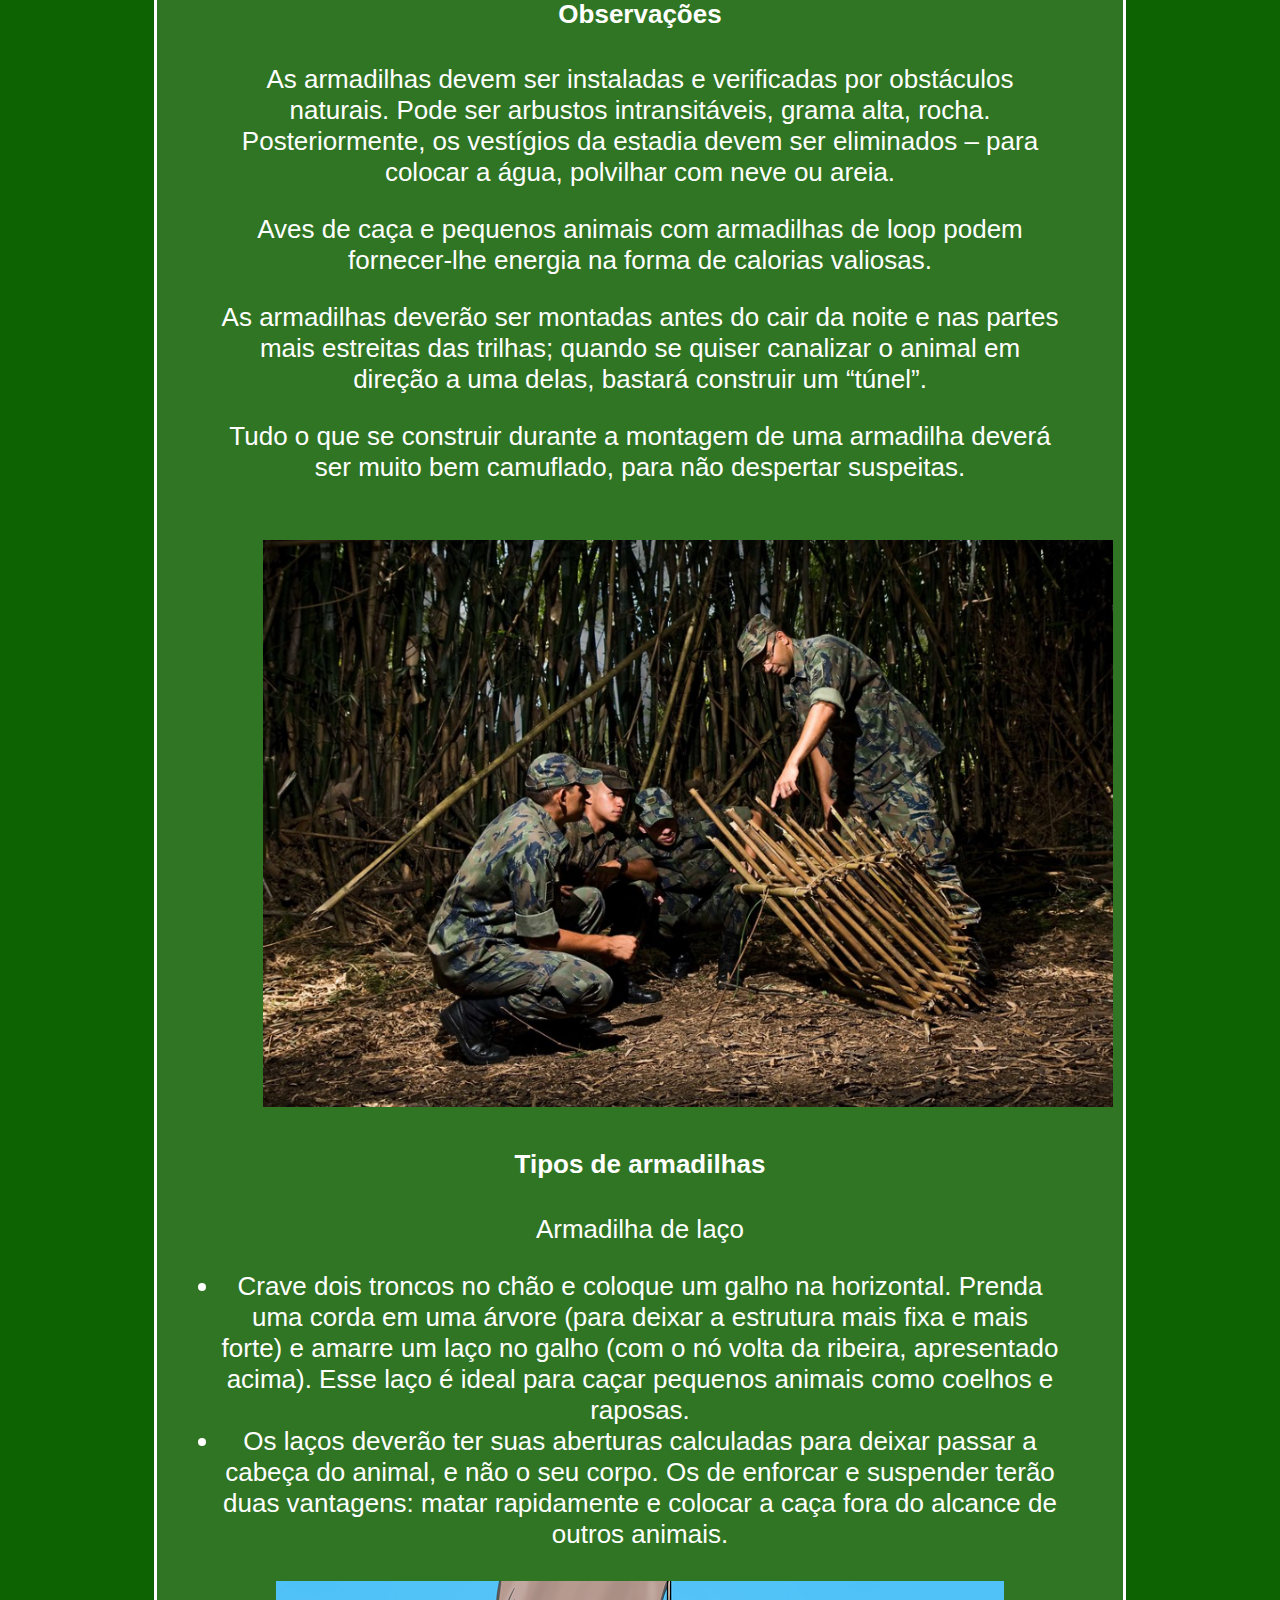
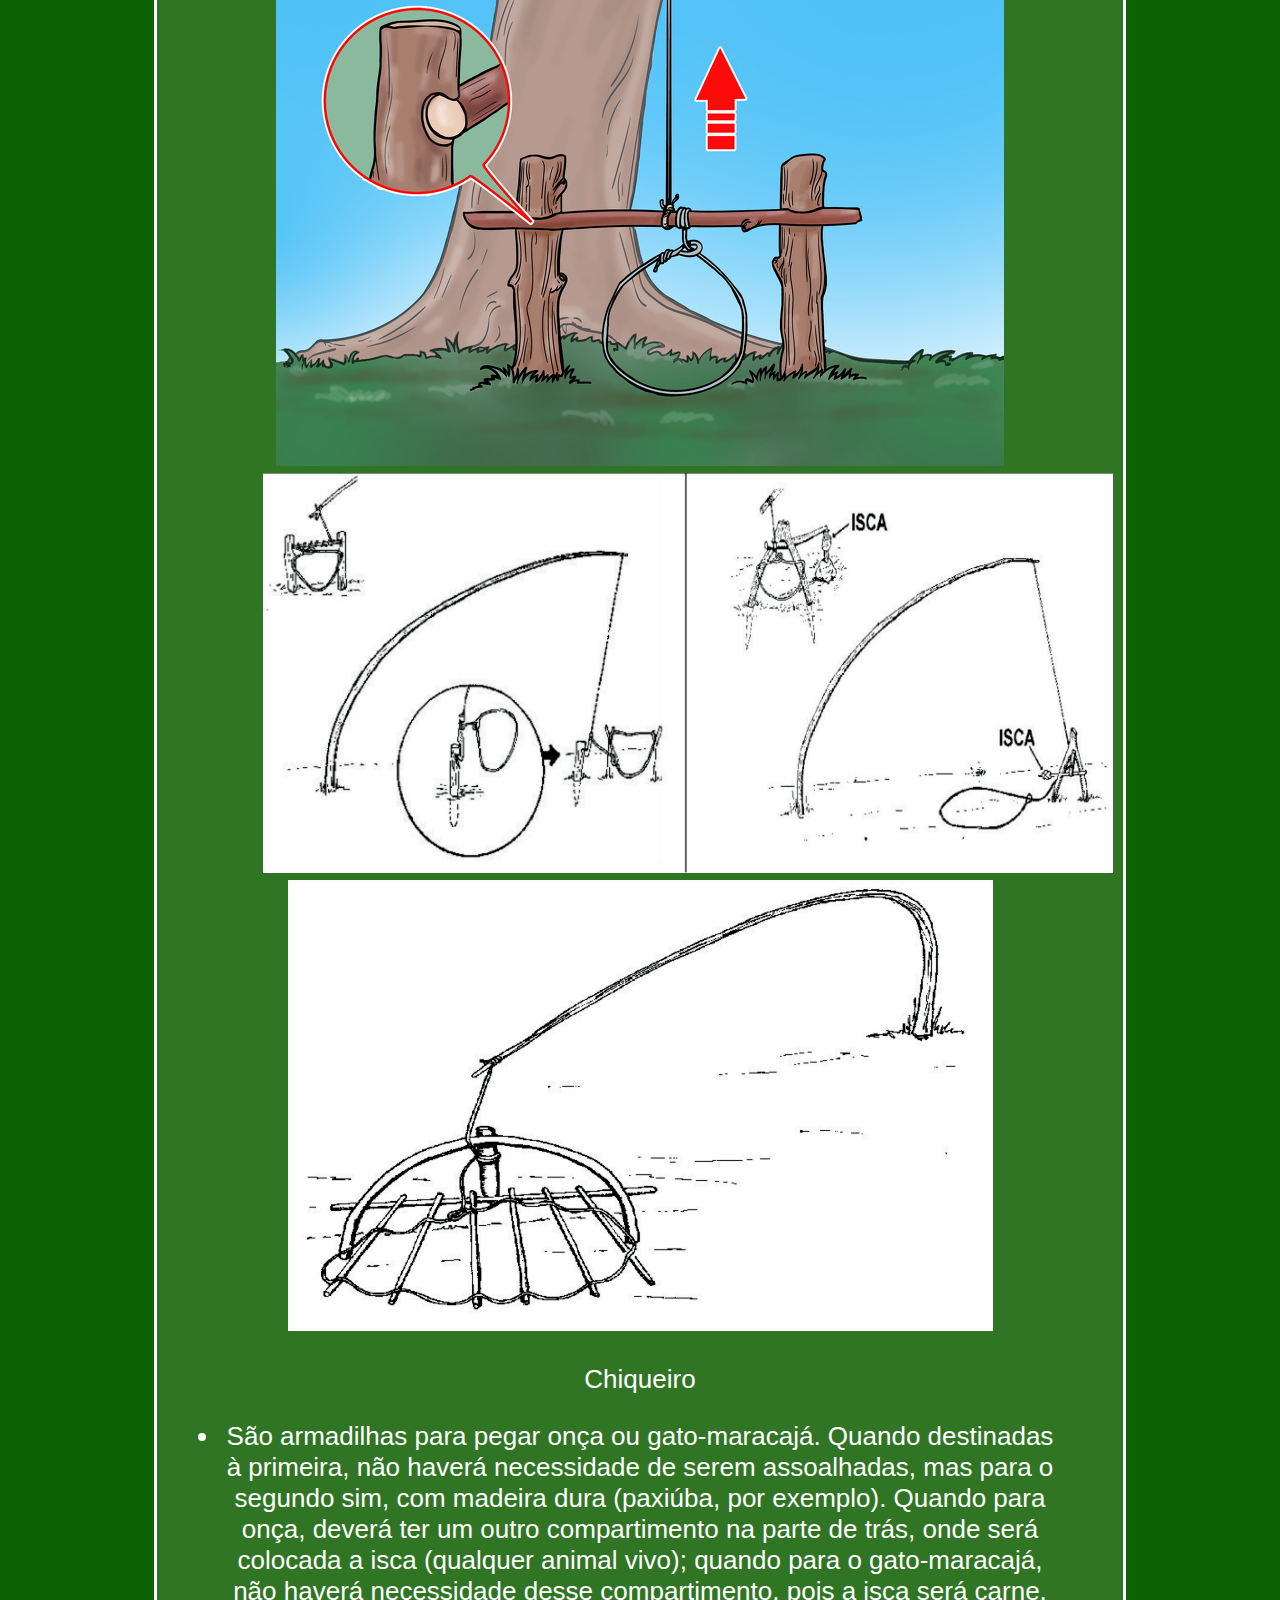
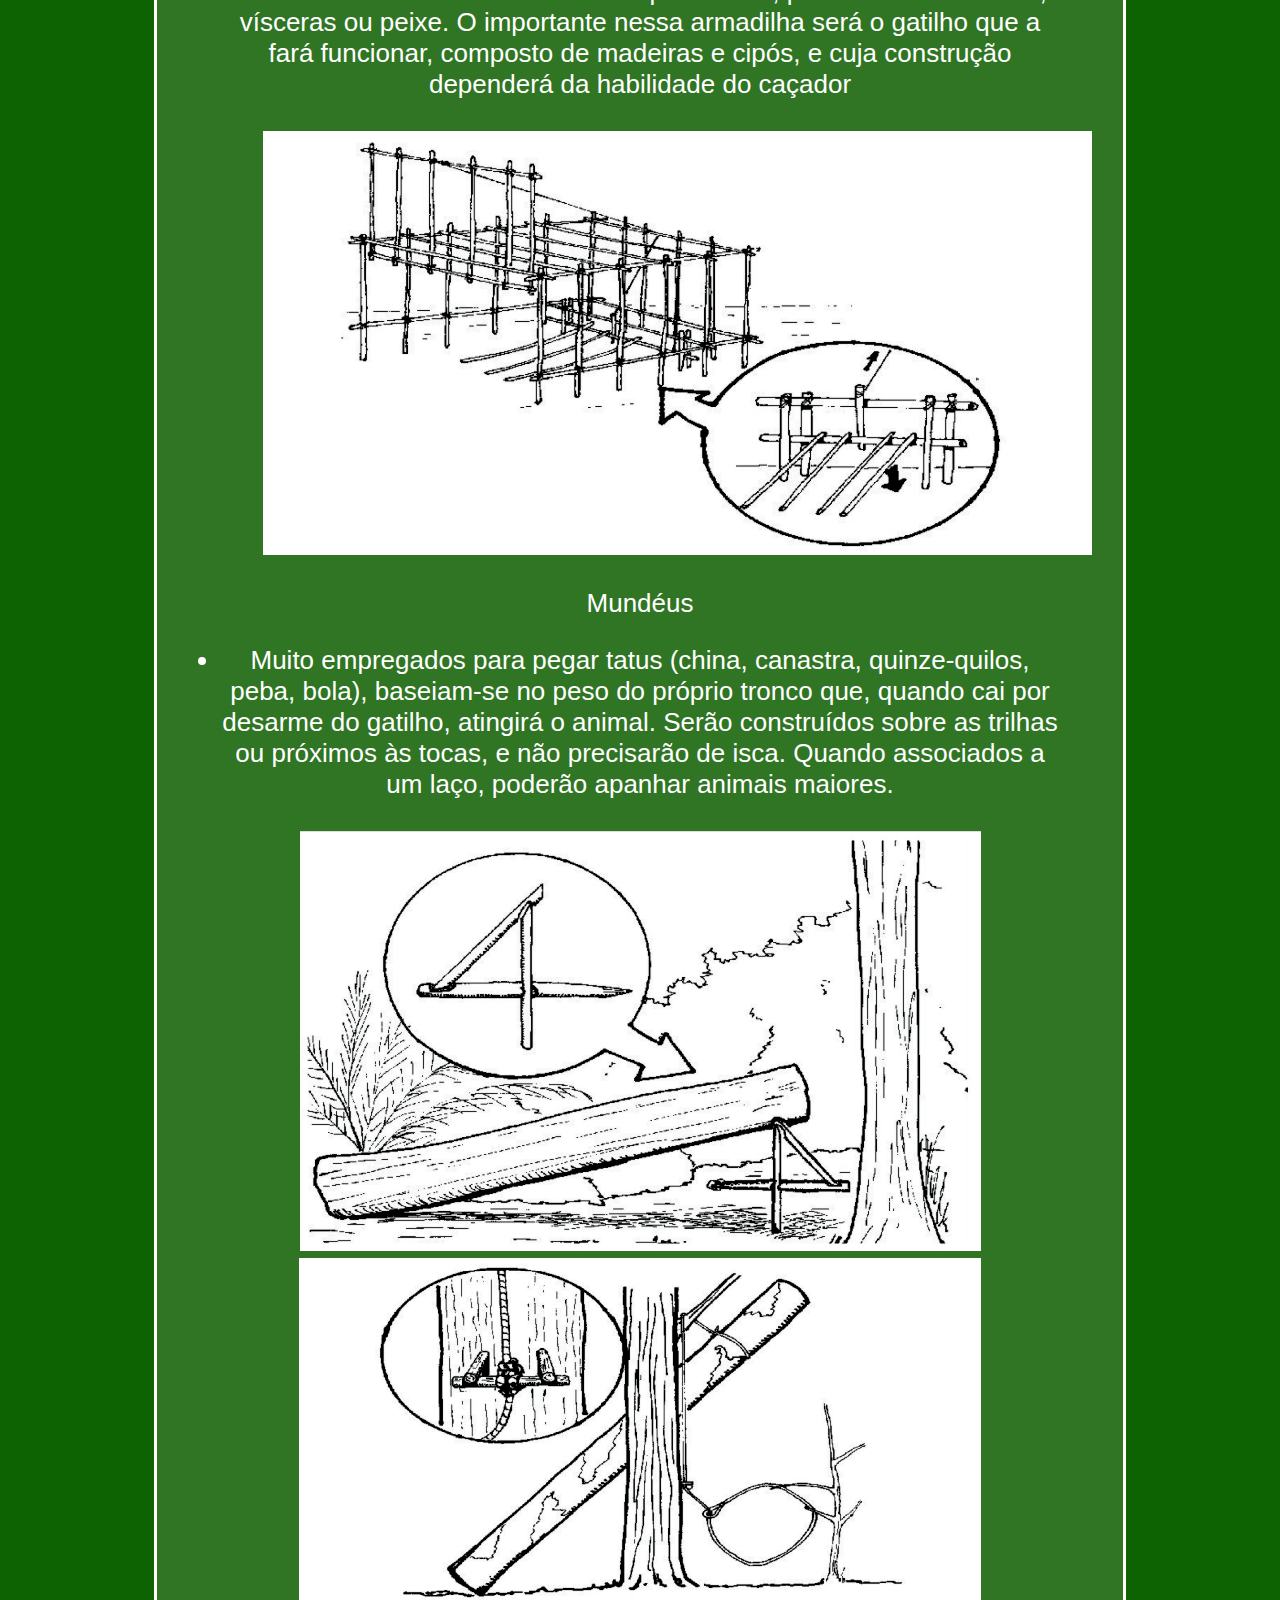
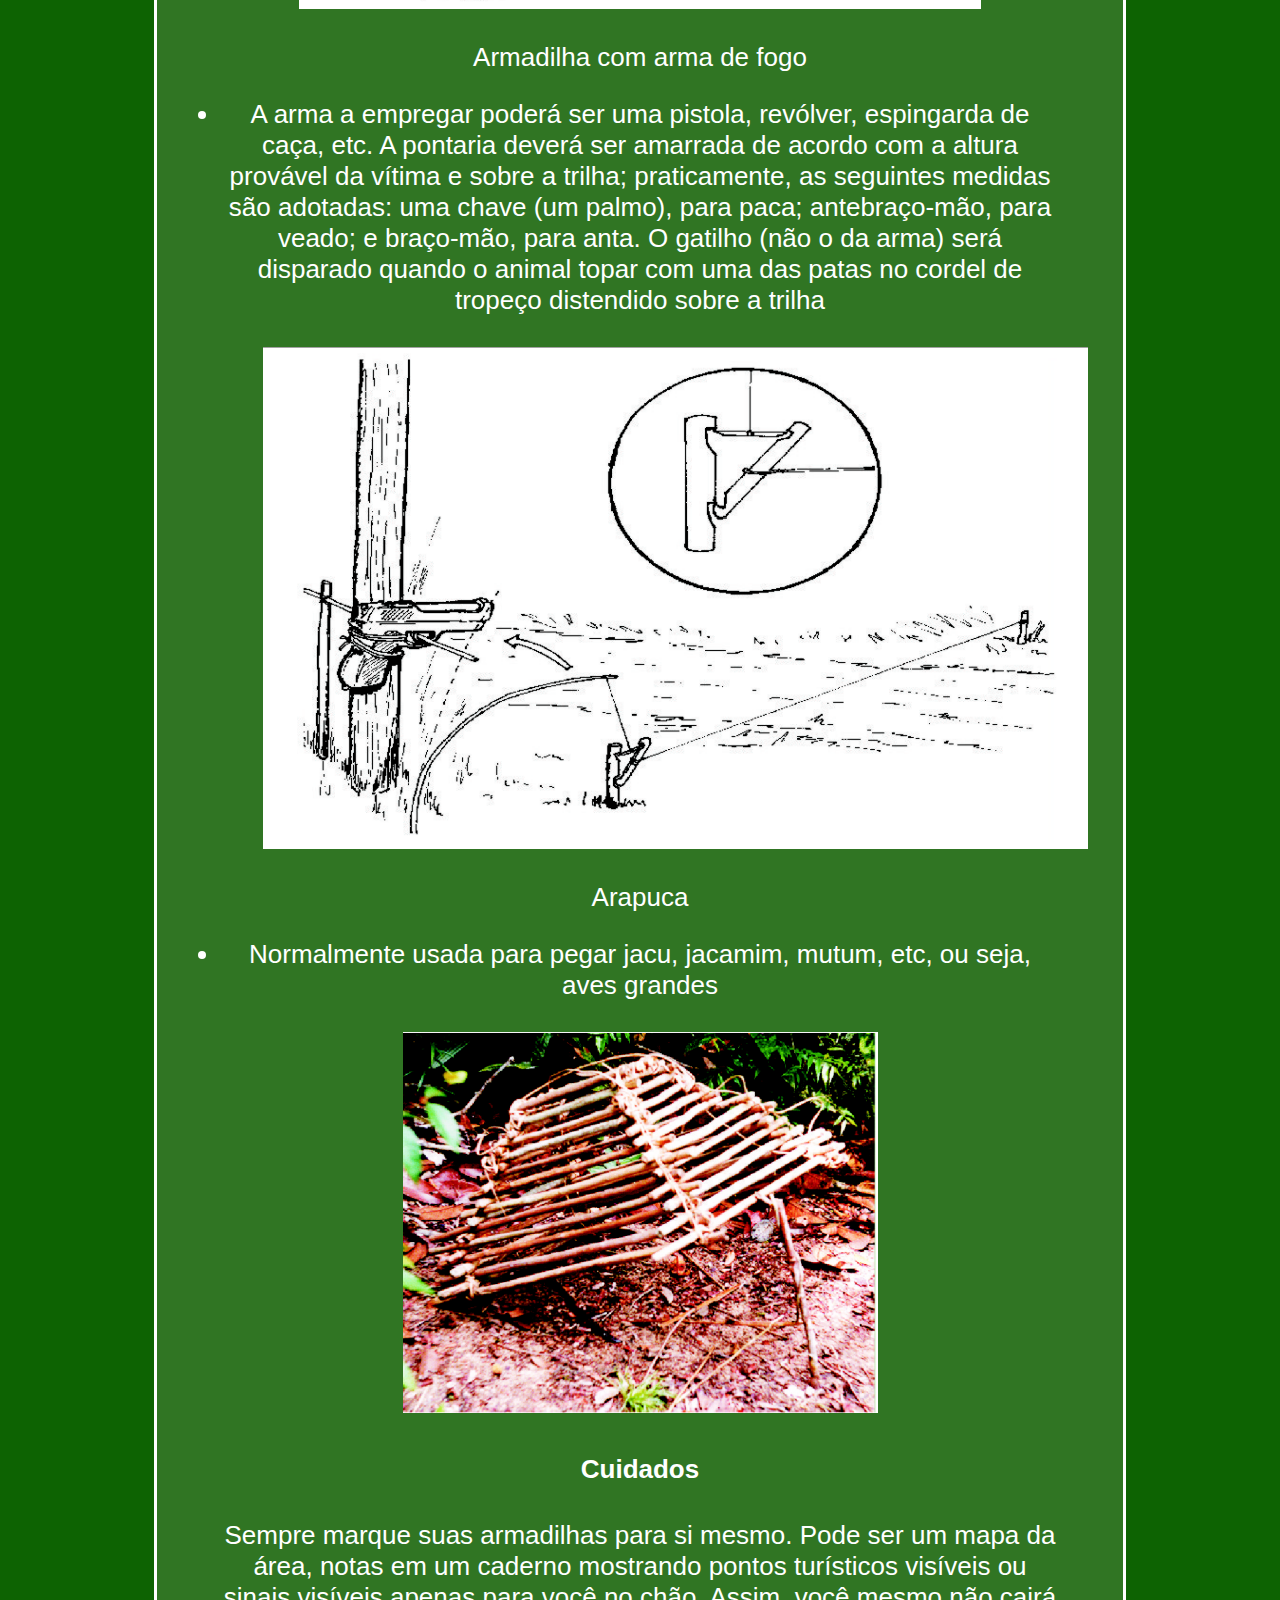
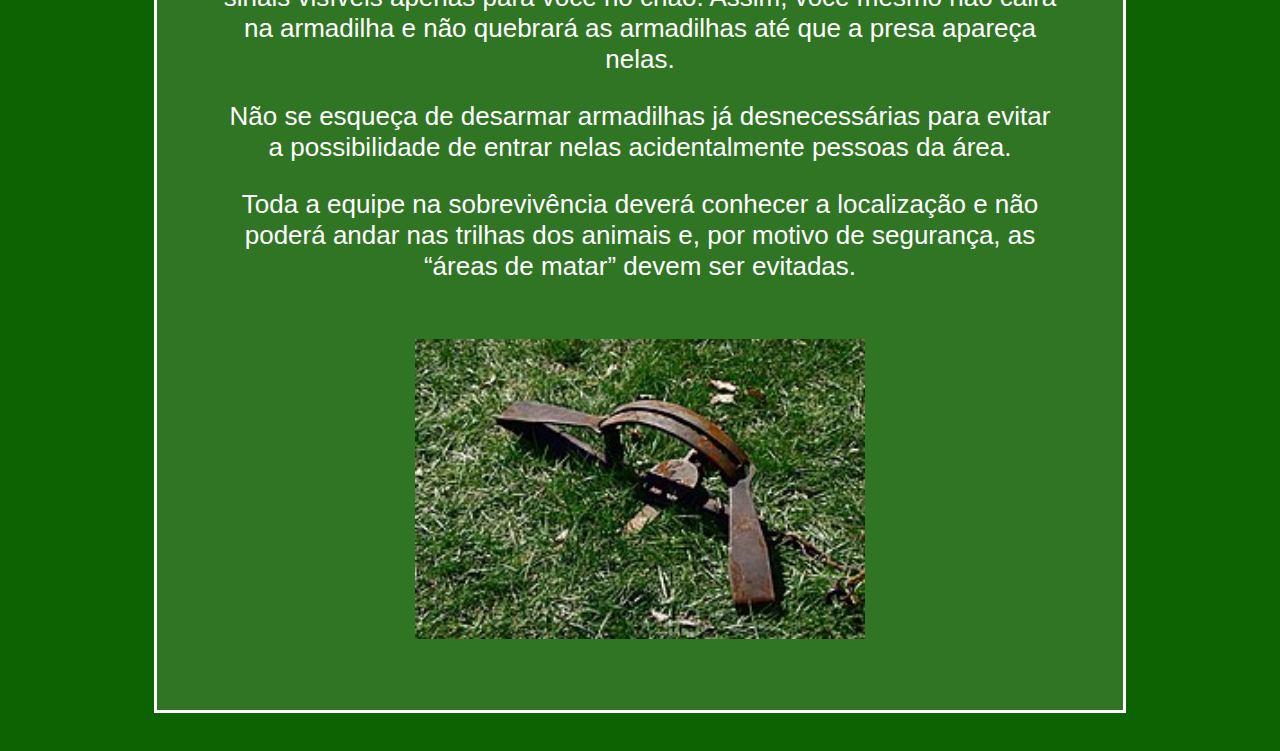
<file: lib/construcao/armadilha.html>
<!DOCTYPE html>
<html lang="pt-br">
    <head>
        <meta charset="UTF-8">
        <meta http-equiv="X-UA-Compatible" content="IE=edge">
        <meta name="viewport" content="width=device-width, initial-scale=1.0">
        <link rel="stylesheet" href="../../css/editext.css">
        <title>Armadilhas</title>
    </head>

    <body>

        <div class="banner">
            <img src="../../img/armadilha/armadilhaWPP.jpg">
        </div>

        <div class="textoe">

            <h4>Armadilhas e características</h4>
            <p>Se encontrar em uma situação de sobrevivência ou segurança, pode precisar de medidas de preparação, fazendo necessário a criação de armadilhas para diversas necessidades.</p>
            <p>As armadilhas devem ter uma grande margem de segurança, portanto, faça as estacas mais grossas, cave mais fundo e conserte os laços na base das árvores. </p>


            <br>
            <img src="../../img/armadilha/armadilha1.jpg">
            <br>

            <h4>Observações</h4>
            <p>As armadilhas devem ser instaladas e verificadas por obstáculos naturais. Pode ser arbustos intransitáveis, grama alta, rocha. Posteriormente, os vestígios da estadia devem ser eliminados – para colocar a água, polvilhar com neve ou areia.</p>
            <p> Aves de caça e pequenos animais com armadilhas de loop podem fornecer-lhe energia na forma de calorias valiosas.</p>
            <p>As armadilhas deverão ser montadas antes do cair da noite e nas partes
                mais estreitas das trilhas; quando se quiser canalizar o animal em direção a uma
                delas, bastará construir um “túnel”.</p>
            <p>Tudo o que se construir durante a montagem de uma armadilha deverá
                ser muito bem camuflado, para não despertar suspeitas.</p>


            <br>
            <img src="../../img/armadilha/armadilha2.png">
            <br>

            <h4>Tipos de armadilhas</h4>

            <p>Armadilha de laço</p>
            <li>Crave dois troncos no chão e coloque um galho na horizontal. Prenda uma corda em uma árvore (para deixar a estrutura mais fixa e mais forte) e amarre um laço no galho (com o nó volta da ribeira, apresentado acima). Esse laço é ideal para caçar pequenos animais como coelhos e raposas.</li>
            <li>Os laços deverão ter suas aberturas calculadas para deixar passar a
                cabeça do animal, e não o seu corpo. Os de enforcar e suspender terão duas
                vantagens: matar rapidamente e colocar a caça fora do alcance de outros
                animais.</li>

            <br>
            <img src="../../img/armadilha/armadilha-com-laço.jpg">
            <img src="../../img/armadilha/armadilha de laço.png">
            <img src="../../img/armadilha/armadilha de laço2.png">

            <br>

            <p>Chiqueiro</p>
            <li>São armadilhas para pegar onça ou gato-maracajá.
                Quando destinadas à primeira, não haverá necessidade de serem assoalhadas,
                mas para o segundo sim, com madeira dura (paxiúba, por exemplo). Quando
                para onça, deverá ter um outro compartimento na parte de trás, onde será
                colocada a isca (qualquer animal vivo); quando para o gato-maracajá, não
                haverá necessidade desse compartimento, pois a isca será carne, vísceras ou
                peixe. O importante nessa armadilha será o gatilho que a fará funcionar,
                composto de madeiras e cipós, e cuja construção dependerá da habilidade do
                caçador</li>

            <br>
            <img src="../../img/armadilha/chiqueiro.png">
            <br>

            <p>Mundéus</p>
            <li>Muito empregados para pegar tatus
                (china, canastra, quinze-quilos, peba, bola), baseiam-se no peso do próprio
                tronco que, quando cai por desarme do gatilho, atingirá o animal. Serão
                construídos sobre as trilhas ou próximos às tocas, e não precisarão de isca.
                Quando associados a um laço, poderão apanhar animais maiores.</li>

            <br>
            <img src="../../img/armadilha/Mundéu.png" >
            <img src="../../img/armadilha/Mundéu1.png">

            <br>

            <p>Armadilha com arma de fogo</p>
            <li>A arma a empregar poderá ser uma
                pistola, revólver, espingarda de caça, etc. A pontaria deverá ser amarrada de
                acordo com a altura provável da vítima e sobre a trilha; praticamente, as
                seguintes medidas são adotadas: uma chave (um palmo), para paca; antebraço-mão, para veado; e braço-mão, para anta. O gatilho (não o da arma) será
                disparado quando o animal topar com uma das patas no cordel de tropeço
                distendido sobre a trilha </li>

            <br>
            <img src="../../img/armadilha/armadilha de fogo.png">
            <br>

            <p>Arapuca</p>
            <li>Normalmente usada para pegar jacu, jacamim,
                mutum, etc, ou seja, aves grandes </li>

            <br>
            <img src="../../img/armadilha/Arapuca.png" >
            <br>

            <h4>Cuidados</h4>
            <p>Sempre marque suas armadilhas para si mesmo. Pode ser um mapa da área, notas em um caderno mostrando pontos turísticos visíveis ou sinais visíveis apenas para você no chão. Assim, você mesmo não cairá na armadilha e não quebrará as armadilhas até que a presa apareça nelas.</p>
            <p>Não se esqueça de desarmar armadilhas já desnecessárias para evitar a possibilidade de entrar nelas acidentalmente pessoas da área.</p>
            <p>Toda a equipe na sobrevivência deverá conhecer a localização e não
                poderá andar nas trilhas dos animais e, por motivo de segurança, as “áreas de
                matar” devem ser evitadas.</p>

            <br>
            <img src="../../img/armadilha/cuidado.JPG" >
            <br>
        </div>
        
        
    </body>
</html>
</file>
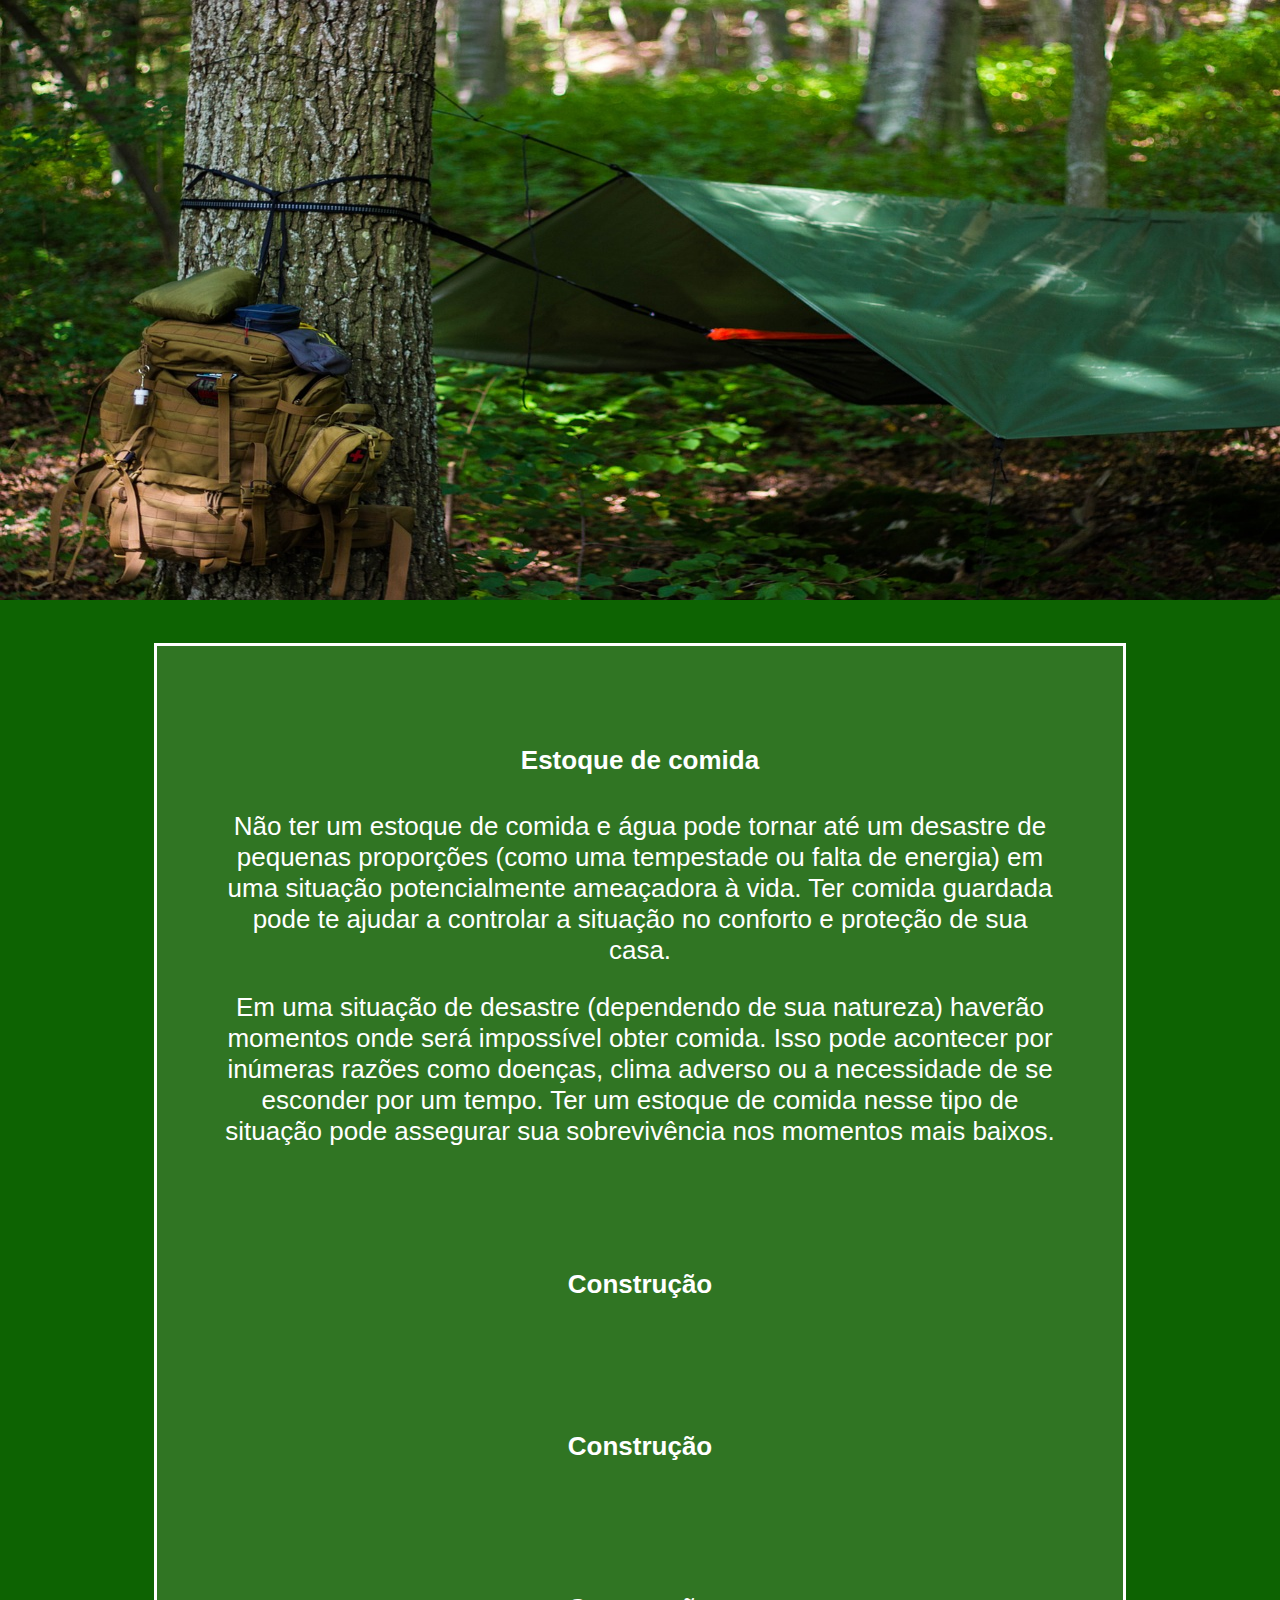
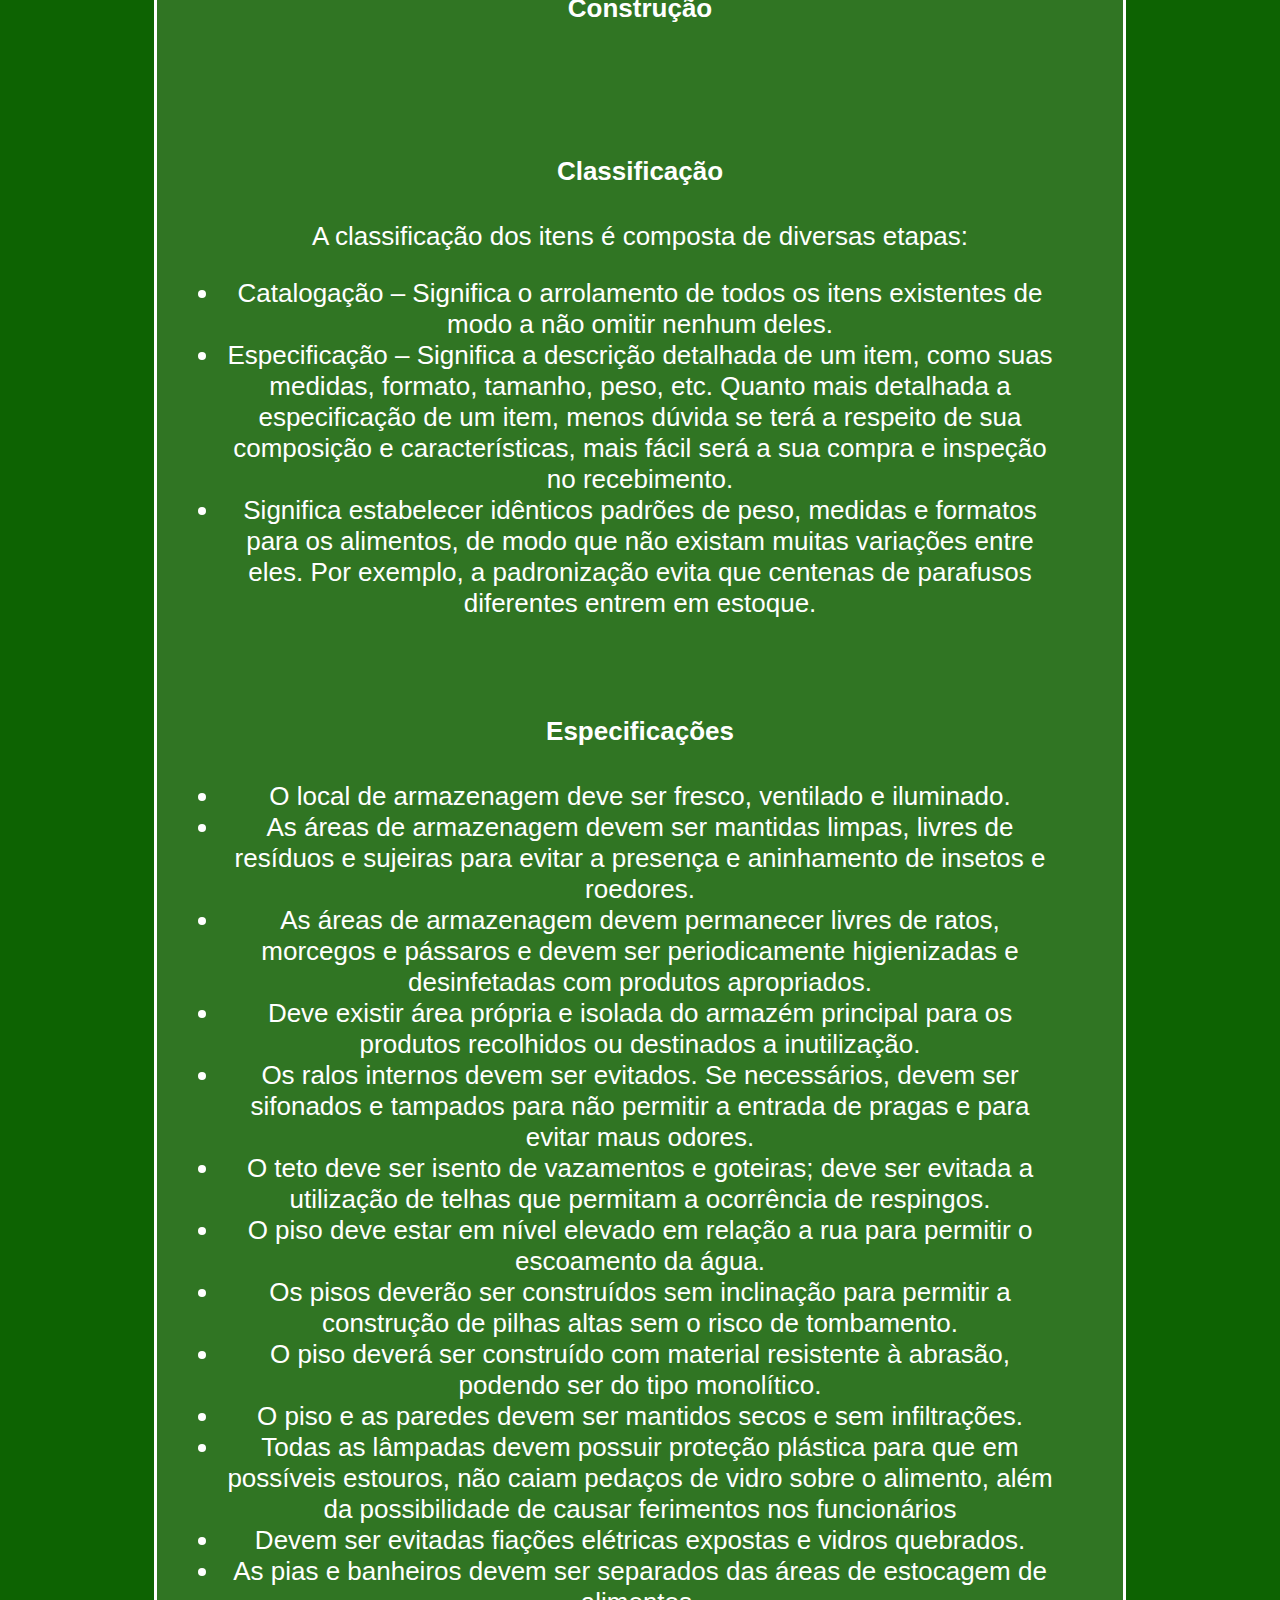
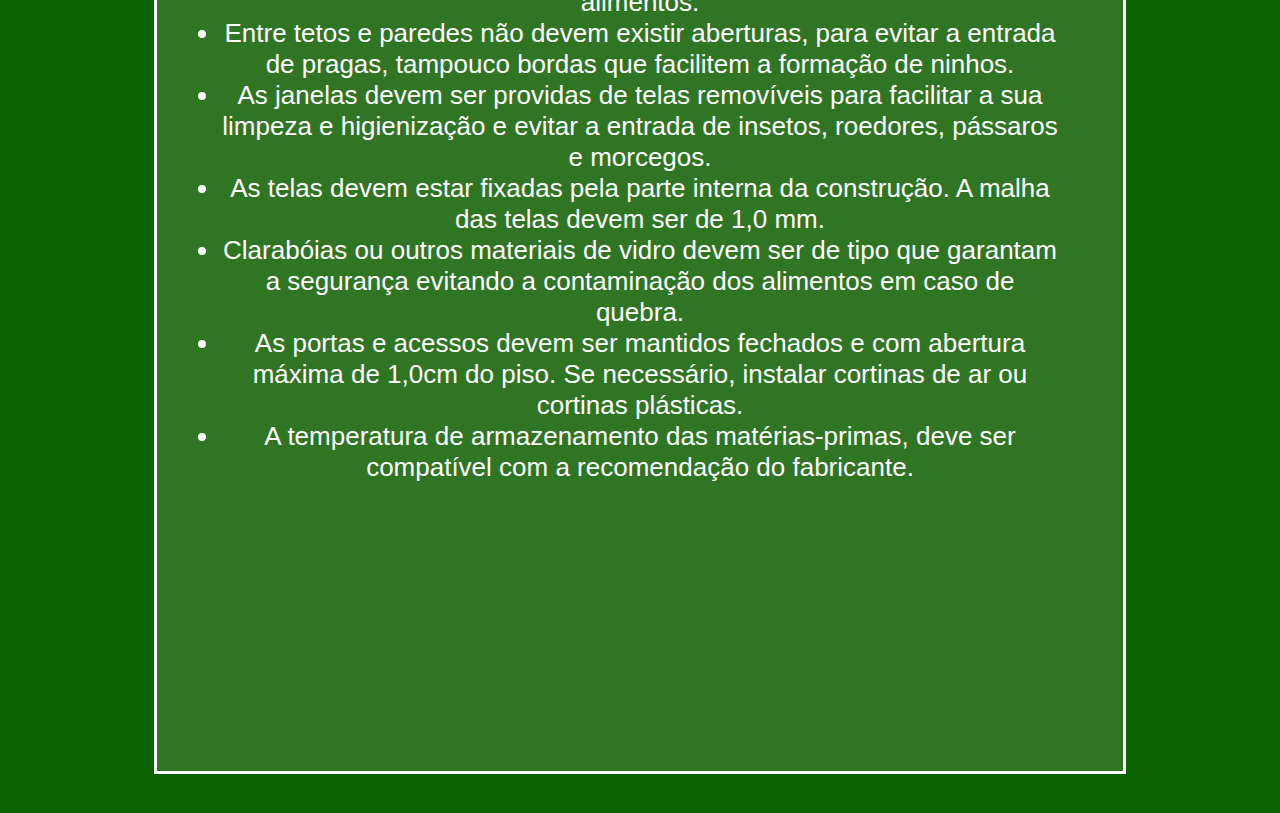
<file: lib/construcao/estoque.html>
<!DOCTYPE html>
<html lang="pt-br">
    <head>
        <meta charset="UTF-8">
        <meta http-equiv="X-UA-Compatible" content="IE=edge">
        <meta name="viewport" content="width=device-width, initial-scale=1.0">
        <link rel="stylesheet" href="../../css/editext.css">
        <title>Estoque</title>
    </head>

    <body >

        <div class="banner">
            <img src="../../img/abrigo/acampamento.jpg">
        </div>
        <div class="textoe">


            <h4>Estoque de comida</h4>
            <p> Não ter um estoque de comida e água pode tornar até um desastre de pequenas proporções (como uma tempestade ou falta de energia) em uma situação potencialmente ameaçadora à vida. Ter comida guardada pode te ajudar a controlar a situação no conforto e proteção de sua casa.</p>
            <p>Em uma situação de desastre (dependendo de sua natureza) haverão momentos onde será impossível obter comida. Isso pode acontecer por inúmeras razões como doenças, clima adverso ou a necessidade de se esconder por um tempo. Ter um estoque de comida nesse tipo de situação pode assegurar sua sobrevivência nos momentos mais baixos.</p>
            <br>

            <br>
            <h4>Construção</h4>
            <p></p>
            <br>


            <br>
            <h4>Construção</h4>
            <p></p>
            <br>


            <br>
            <h4>Construção</h4>
            <p></p>
            <br>

            <br>
            <h4>Classificação</h4>
            <p>A classificação dos itens é composta de diversas etapas:</p>

            <li>Catalogação – Significa o arrolamento de todos os
                itens existentes de modo a não omitir nenhum deles. 
                </li>
            <li>Especificação – Significa a descrição detalhada de
                um item, como suas medidas, formato, tamanho,
                peso, etc. Quanto mais detalhada a especificação de
                um item, menos dúvida se terá a respeito de sua
                composição e características, mais fácil será a sua
                compra e inspeção no recebimento. </li>
            <li>Significa estabelecer idênticos
                padrões de peso, medidas e formatos para os alimentos, de modo que não existam muitas variações
                entre eles. Por exemplo, a padronização evita que
                centenas de parafusos diferentes entrem em estoque. </li>
            <br>

            <br>
            <h4>Especificações</h4>
            <li>O local de armazenagem deve ser fresco, ventilado e
                iluminado.</li>
            <li>As áreas de armazenagem devem ser mantidas limpas, livres
                de resíduos e sujeiras para evitar a presença e aninhamento de
                insetos e roedores.
                </li>
            <li>As áreas de armazenagem devem permanecer livres de ratos,
                morcegos e pássaros e devem ser periodicamente higienizadas
                e desinfetadas com produtos apropriados. </li>
            <li>Deve existir área própria e isolada do armazém principal para
                os produtos recolhidos ou destinados a inutilização. </li>
            <li>Os ralos internos devem ser evitados. Se necessários, devem
                ser sifonados e tampados para não permitir a entrada de
                pragas e para evitar maus odores. </li>
            <li>O teto deve ser isento de vazamentos e goteiras; deve ser
                evitada a utilização de telhas que permitam a ocorrência de
                respingos. </li>
            <li>O piso deve estar em nível elevado em relação a rua para
                permitir o escoamento da água.</li>
            <li>Os pisos deverão ser construídos sem inclinação para permitir
                a construção de pilhas altas sem o risco de tombamento.</li>
            <li>O piso deverá ser construído com material resistente à
                abrasão, podendo ser do tipo monolítico.</li>
            <li>O piso e as paredes devem ser mantidos secos e sem
                infiltrações.</li>
            <li>Todas as lâmpadas devem possuir proteção plástica para que
                em possíveis estouros, não caiam pedaços de vidro sobre o
                alimento, além da possibilidade de causar ferimentos nos
                funcionários</li>
            <li>Devem ser evitadas fiações elétricas expostas e vidros
                quebrados. </li>
            <li>As pias e banheiros devem ser separados das áreas de
                estocagem de alimentos. </li>
            <li>Entre tetos e paredes não devem existir aberturas, para evitar
                a entrada de pragas, tampouco bordas que facilitem a
                formação de ninhos. </li>
            <li>As janelas devem ser providas de telas removíveis para
                facilitar a sua limpeza e higienização e evitar a entrada de
                insetos, roedores, pássaros e morcegos.</li>
            <li>As telas devem estar fixadas pela parte interna da construção.
                A malha das telas devem ser de 1,0 mm.</li>
            <li>Clarabóias ou outros materiais de vidro devem ser de tipo que
                garantam a segurança evitando a contaminação dos alimentos
                em caso de quebra.
                </li>
            <li>As portas e acessos devem ser mantidos fechados e com
                abertura máxima de 1,0cm do piso. Se necessário, instalar
                cortinas de ar ou cortinas plásticas.</li>
            <li>A temperatura de armazenamento das matérias-primas, deve
                ser compatível com a recomendação do fabricante. </li>
            <br>

            <br>
            <h4></h4>
            <p></p>
            <br>

            <br>
            <h4></h4>
            <p></p>
            <br>
        </div>

    </body>
</html>
</file>
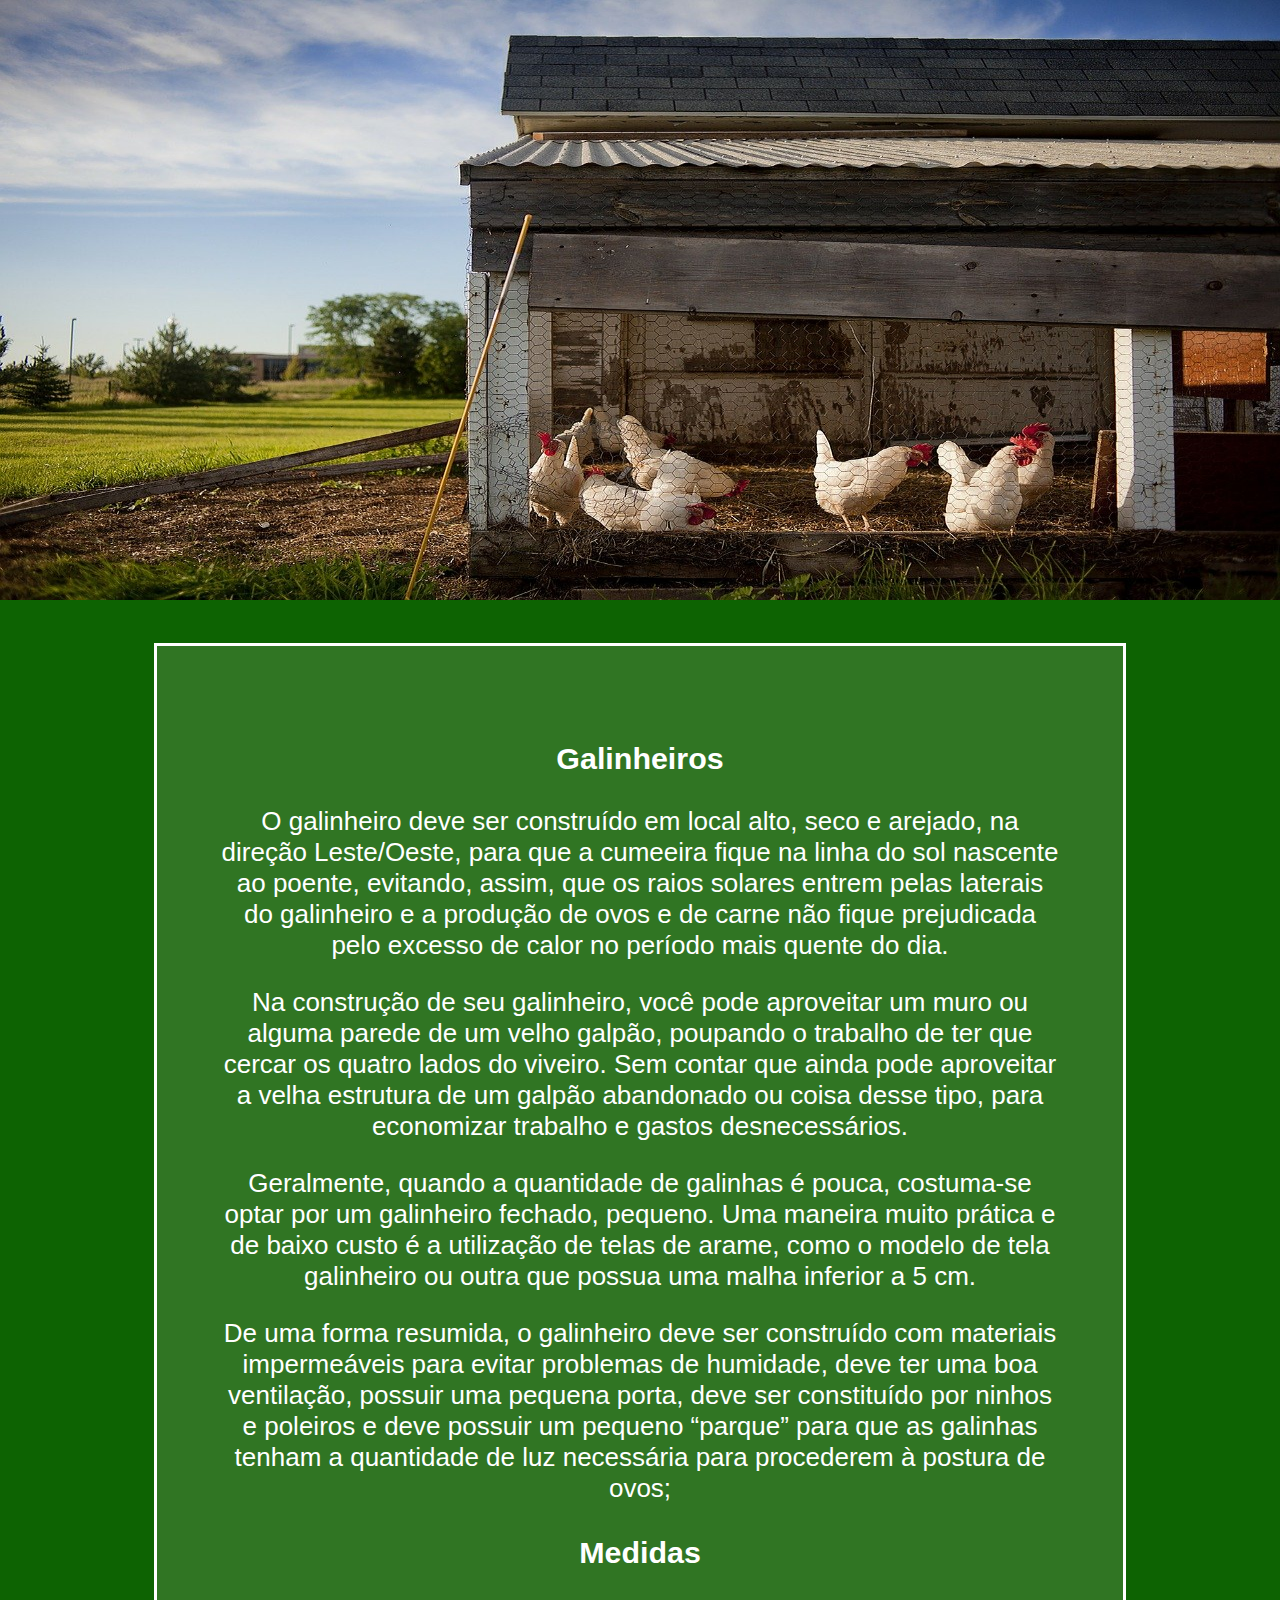
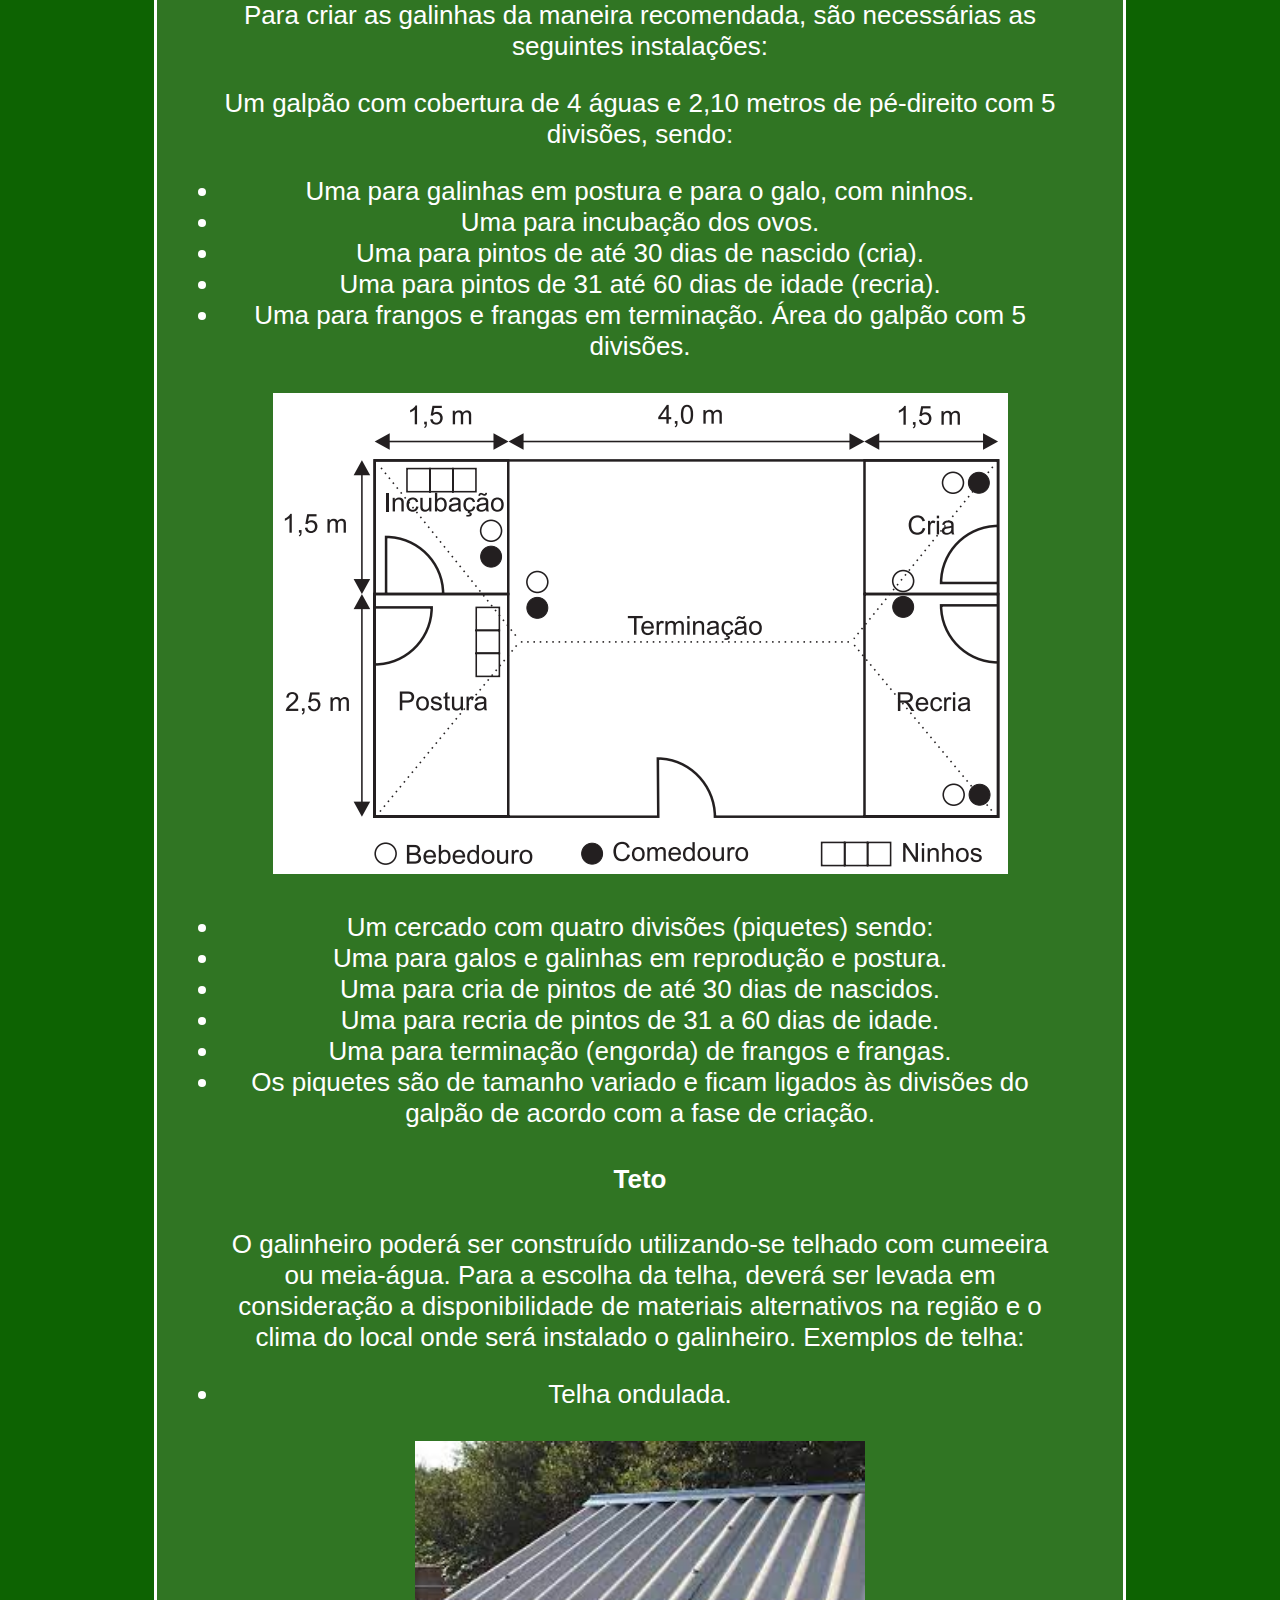
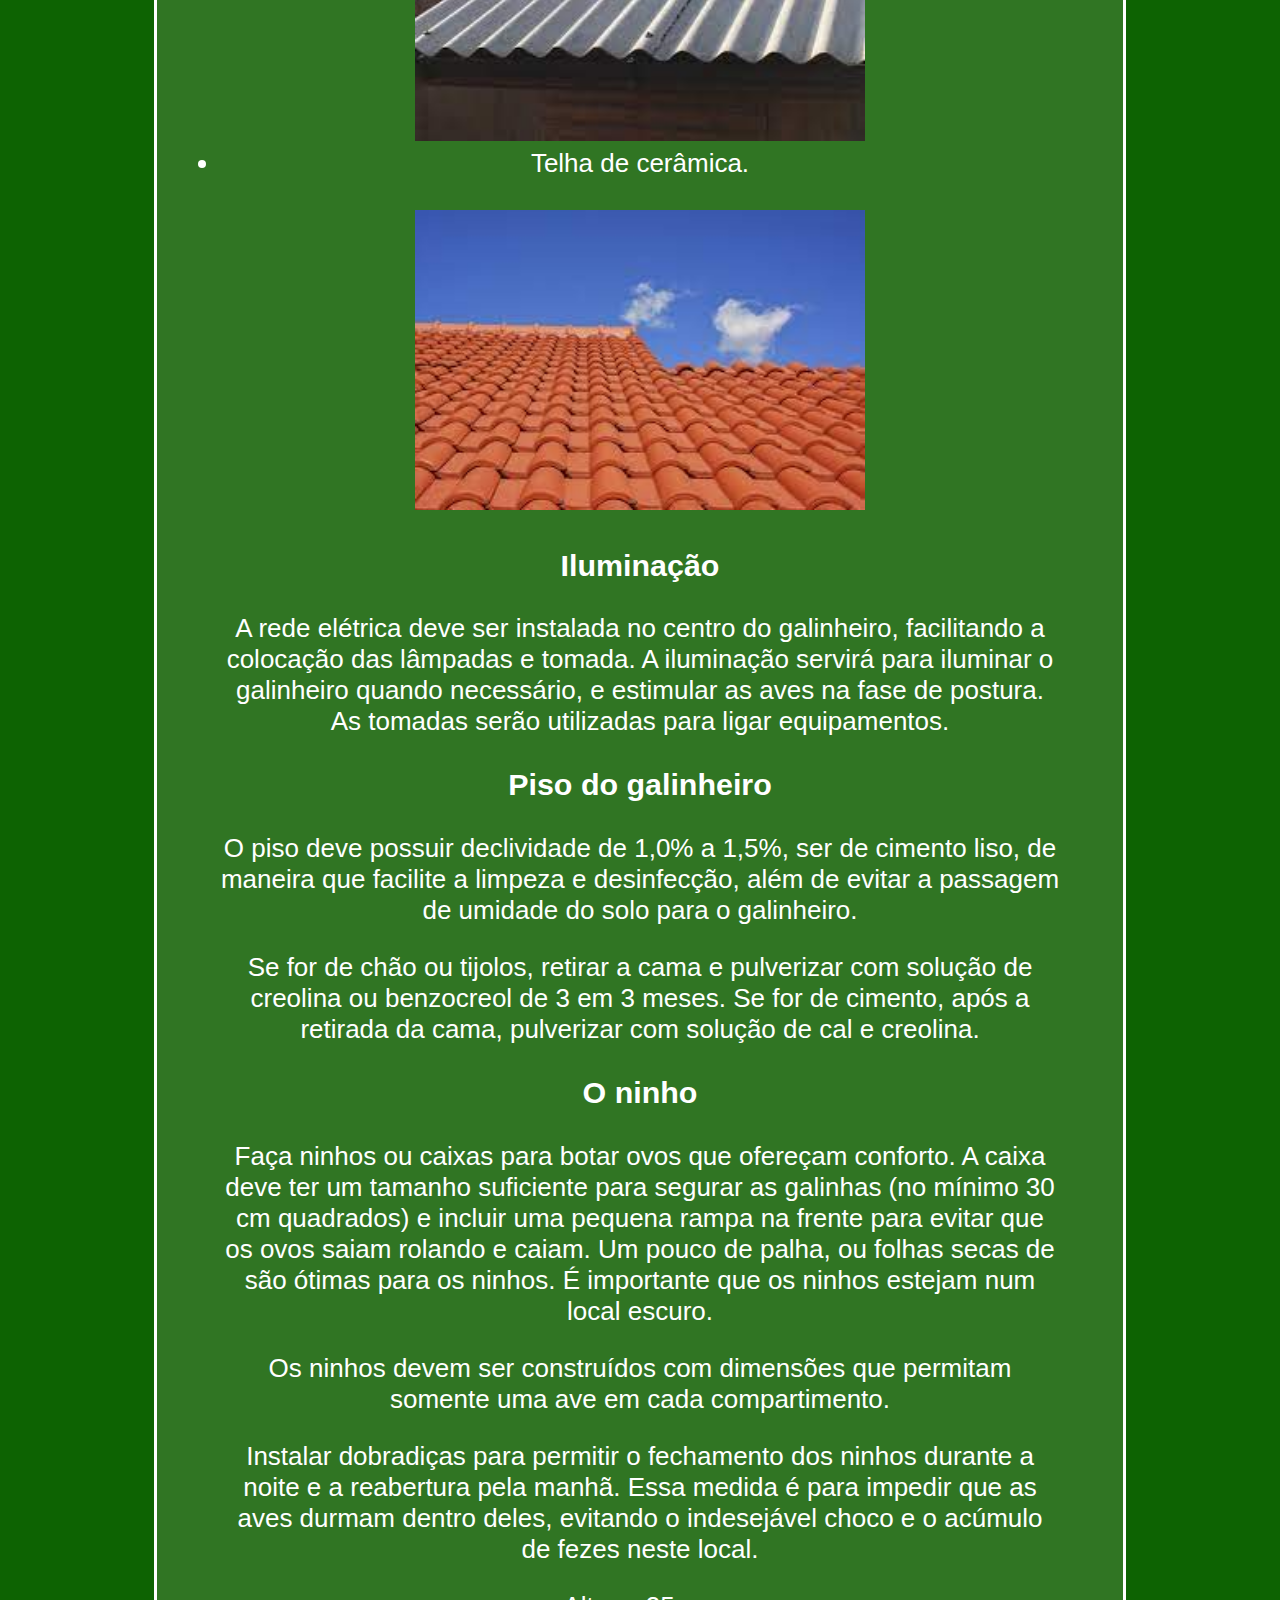
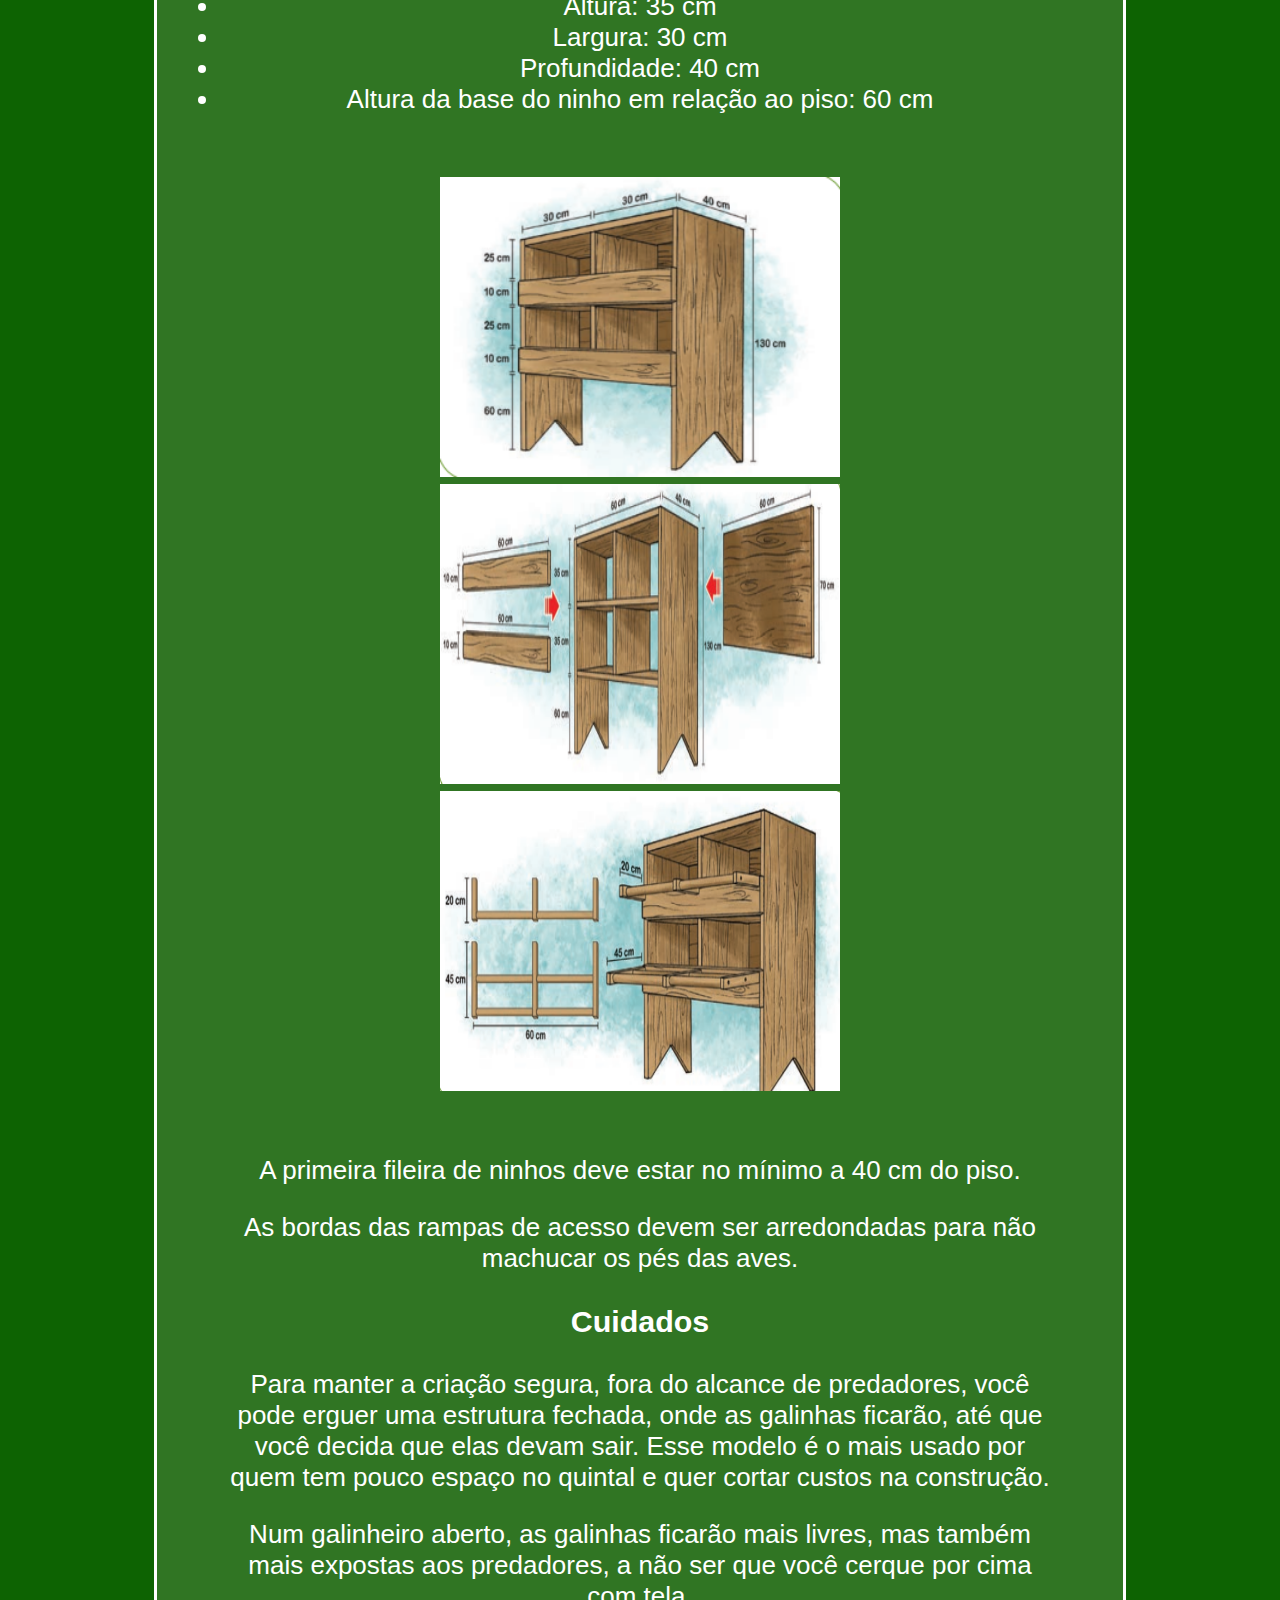
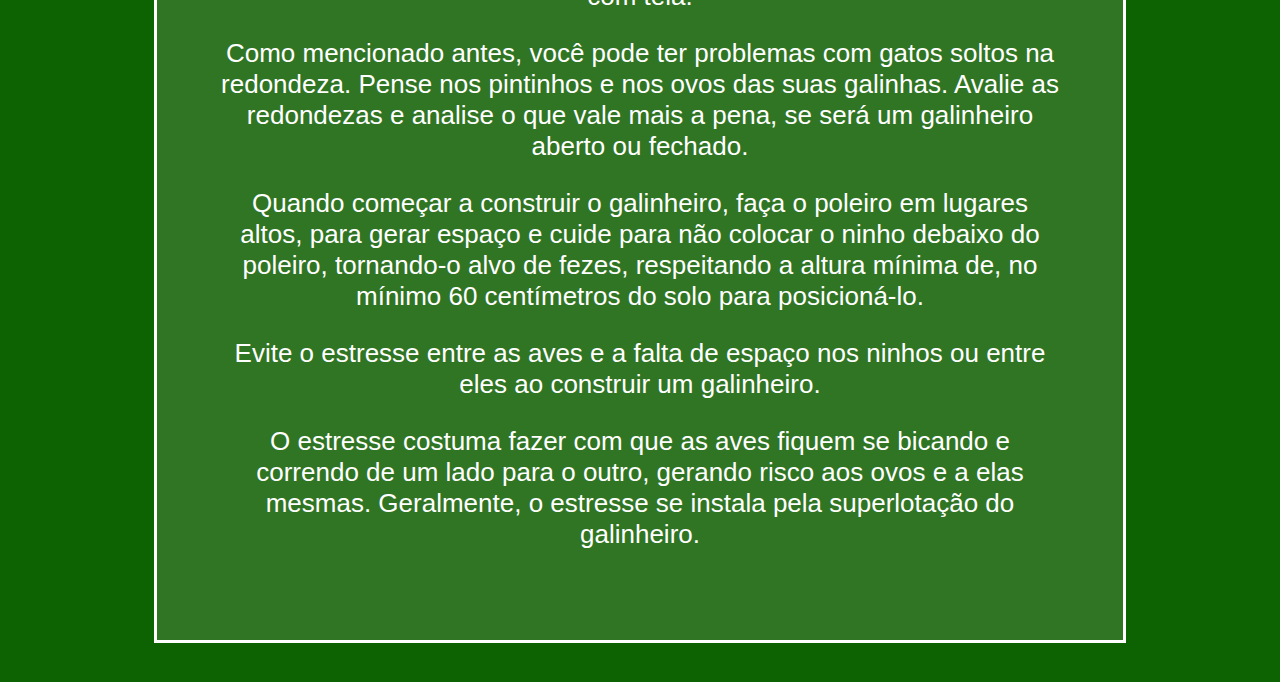
<file: lib/construcao/galinheiro.html>
<!DOCTYPE html>
<html lang="pt-br">
    <head>
        <meta charset="UTF-8">
        <meta http-equiv="X-UA-Compatible" content="IE=edge">
        <meta name="viewport" content="width=device-width, initial-scale=1.0">
        <link rel="stylesheet" href="../../css/editext.css">
        <title>galinheiro</title>
    </head>
    <body>
        <div class="banner">
            <img src="../../img/galinheiro/galinheiroWPP.jpg" alt="">
        </div>


        <div class="textoe">

            <h3>Galinheiros</h3>
            <p>O galinheiro deve ser construído em local alto, seco e arejado, na direção Leste/Oeste, para que a cumeeira fique na linha do sol nascente
            ao poente, evitando, assim, que os raios solares entrem pelas laterais do
            galinheiro e a produção de ovos e de carne não fique prejudicada pelo
            excesso de calor no período mais quente do dia.</p> 
            <p>Na construção de seu galinheiro, você pode aproveitar um muro ou alguma parede de um velho galpão, poupando o trabalho de ter que cercar os quatro lados do viveiro. Sem contar que ainda pode aproveitar a velha estrutura de um galpão abandonado ou coisa desse tipo, para economizar trabalho e gastos desnecessários.</p>
            <p>Geralmente, quando a quantidade de galinhas é pouca, costuma-se optar por um galinheiro fechado, pequeno. Uma maneira muito prática e de baixo custo é a utilização de telas de arame, como o modelo de tela galinheiro ou outra que possua uma malha inferior a 5 cm. </p>
            <p>De uma forma resumida, o galinheiro deve ser construído com materiais impermeáveis para evitar problemas de humidade, deve ter uma boa ventilação, possuir uma  pequena porta, deve ser constituído por ninhos e poleiros e deve possuir um pequeno “parque” para que as galinhas tenham a quantidade de luz necessária para procederem à postura de ovos;</p>



            <h3>Medidas</h3>
            <p>Para criar as galinhas da maneira recomendada, são necessárias as
                seguintes instalações:</p>
            <p> Um galpão com cobertura de 4 águas
                e 2,10 metros de pé-direito com 5 divisões,
                sendo:</p>
                
            <li>Uma para galinhas em postura e
                para o galo, com ninhos.</li>
                <li>Uma para incubação dos ovos.
                </li>
                <li>Uma para pintos de até 30 dias
                    de nascido (cria).
                </li>
                <li>Uma para pintos de 31 até 60 dias
                    de idade (recria).
                </li>
                <li>Uma para frangos e frangas em
                    terminação.
                        Área do galpão com 5 divisões.</li>
            <br>
            <img src="../../img/galinaceo/galinheiro.png">
            <br>
            <br>
            <li>Um cercado com quatro divisões
                (piquetes) sendo:</li>
                <li> Uma para galos e galinhas em reprodução e postura.
                </li>
                <li>Uma para cria de pintos de até
                    30 dias de nascidos.
                </li>
                <li>Uma para recria de pintos de 31 a
                    60 dias de idade.
                </li>
                <li>Uma para terminação (engorda) de
                    frangos e frangas.
                </li>
                <li>Os piquetes são de tamanho variado
                    e ficam ligados às divisões do galpão de
                    acordo com a fase de criação.</li>
                </li>

            <h4>Teto</h4>
            <p>O galinheiro poderá ser construído utilizando-se telhado com cumeeira
                ou meia-água.
                Para a escolha da telha, deverá ser levada em consideração a disponibilidade de materiais alternativos na região e o clima do local onde será
                instalado o galinheiro.
                Exemplos de telha:
            <li> Telha ondulada.</li>
            <br>
            <img src="../../img/galinheiro/telhaondulada.jpg">
                <br>
                <li> Telha de cerâmica.</li>
                <br>
                <img src="../../img/galinheiro/telhaceramica.jpg">
                <br>
            </p>

            <h3>Iluminação</h3>
            <p>A rede elétrica deve ser
                instalada no centro do galinheiro, facilitando a colocação das lâmpadas e tomada.
                A iluminação servirá para
                iluminar o galinheiro quando
                necessário, e estimular as
                aves na fase de postura.
                As tomadas serão utilizadas para ligar equipamentos.</p>

            <h3>Piso do galinheiro</h3>
            <p>O piso deve possuir declividade de 1,0% a 1,5%, ser de cimento liso,
                de maneira que facilite a limpeza e desinfecção, além de evitar a passagem
                de umidade do solo para o galinheiro.</p>
            <p>Se for de
                chão ou tijolos, retirar a cama e pulverizar com solução de creolina ou benzocreol de 3 em 3 meses. Se for de cimento, após a retirada da cama, pulverizar
                com solução de cal e creolina. </p>
                        
            <h3>O ninho</h3>
            <p>Faça ninhos ou caixas para botar ovos que ofereçam conforto. A caixa deve ter um tamanho suficiente para segurar as galinhas (no mínimo 30 cm quadrados) e incluir uma pequena rampa na frente para evitar que os ovos saiam rolando e caiam. Um pouco de palha, ou folhas secas de são ótimas para os ninhos. É importante que os ninhos estejam num local escuro.</p>

            <p>Os ninhos devem ser construídos com dimensões que permitam
                somente uma ave em cada compartimento.

            <p>Instalar dobradiças para permitir o fechamento dos ninhos
                durante a noite e a reabertura pela manhã. Essa medida é para
                impedir que as aves durmam dentro deles, evitando o indesejável
                choco e o acúmulo de fezes neste local.</p>
            <li>Altura: 35 cm </li>
            <li>Largura: 30 cm</li>
            <li>Profundidade: 40 cm</li>
            <li>Altura da base do ninho em relação ao piso: 60 cm</li>

            <br><br>

            <img src="../../img/galinheiro/ninho1.png" width="400px" height="200px">
            <img src="../../img/galinheiro/ninho2.png" width="400px" height="200px">
            <img src="../../img/galinheiro/ninho3.png" width="400px" height="200px">


            <br><br>

            <p>A primeira fileira de ninhos deve estar no mínimo a 40 cm do
                piso.</p>
            <p>As bordas das rampas de acesso devem ser arredondadas para
                    não machucar os pés das aves.</p>
            
            
            </p>
            <h3>Cuidados</h3>
                <p>Para manter a criação segura, fora do alcance de predadores, você pode erguer uma estrutura fechada, onde as galinhas ficarão, até que você decida que elas devam sair. Esse modelo é o mais usado por quem tem pouco espaço no quintal e quer cortar custos na construção.</p>

            <p>Num galinheiro aberto, as galinhas ficarão mais livres, mas também mais expostas aos predadores, a não ser que você cerque por cima com tela. </p>

                <p>Como mencionado antes, você pode ter problemas com gatos soltos na redondeza. Pense nos pintinhos e nos ovos das suas galinhas. Avalie as redondezas e analise o que vale mais a pena, se será um galinheiro aberto ou fechado. </p>
                <p>Quando começar a construir o galinheiro, faça o poleiro em lugares altos, para gerar espaço e cuide para não colocar o ninho debaixo do poleiro, tornando-o alvo de fezes, respeitando a altura mínima de, no mínimo 60 centímetros do solo para posicioná-lo.</p>

                <p>Evite o estresse entre as aves e a falta de espaço nos ninhos ou entre eles ao construir um galinheiro. </p>

                <p>O estresse costuma fazer com que as aves fiquem se bicando e correndo de um lado para o outro, gerando risco aos ovos e a elas mesmas. Geralmente, o estresse se instala pela superlotação do galinheiro. </p>
        </div>

    </body>
</html>
</file>
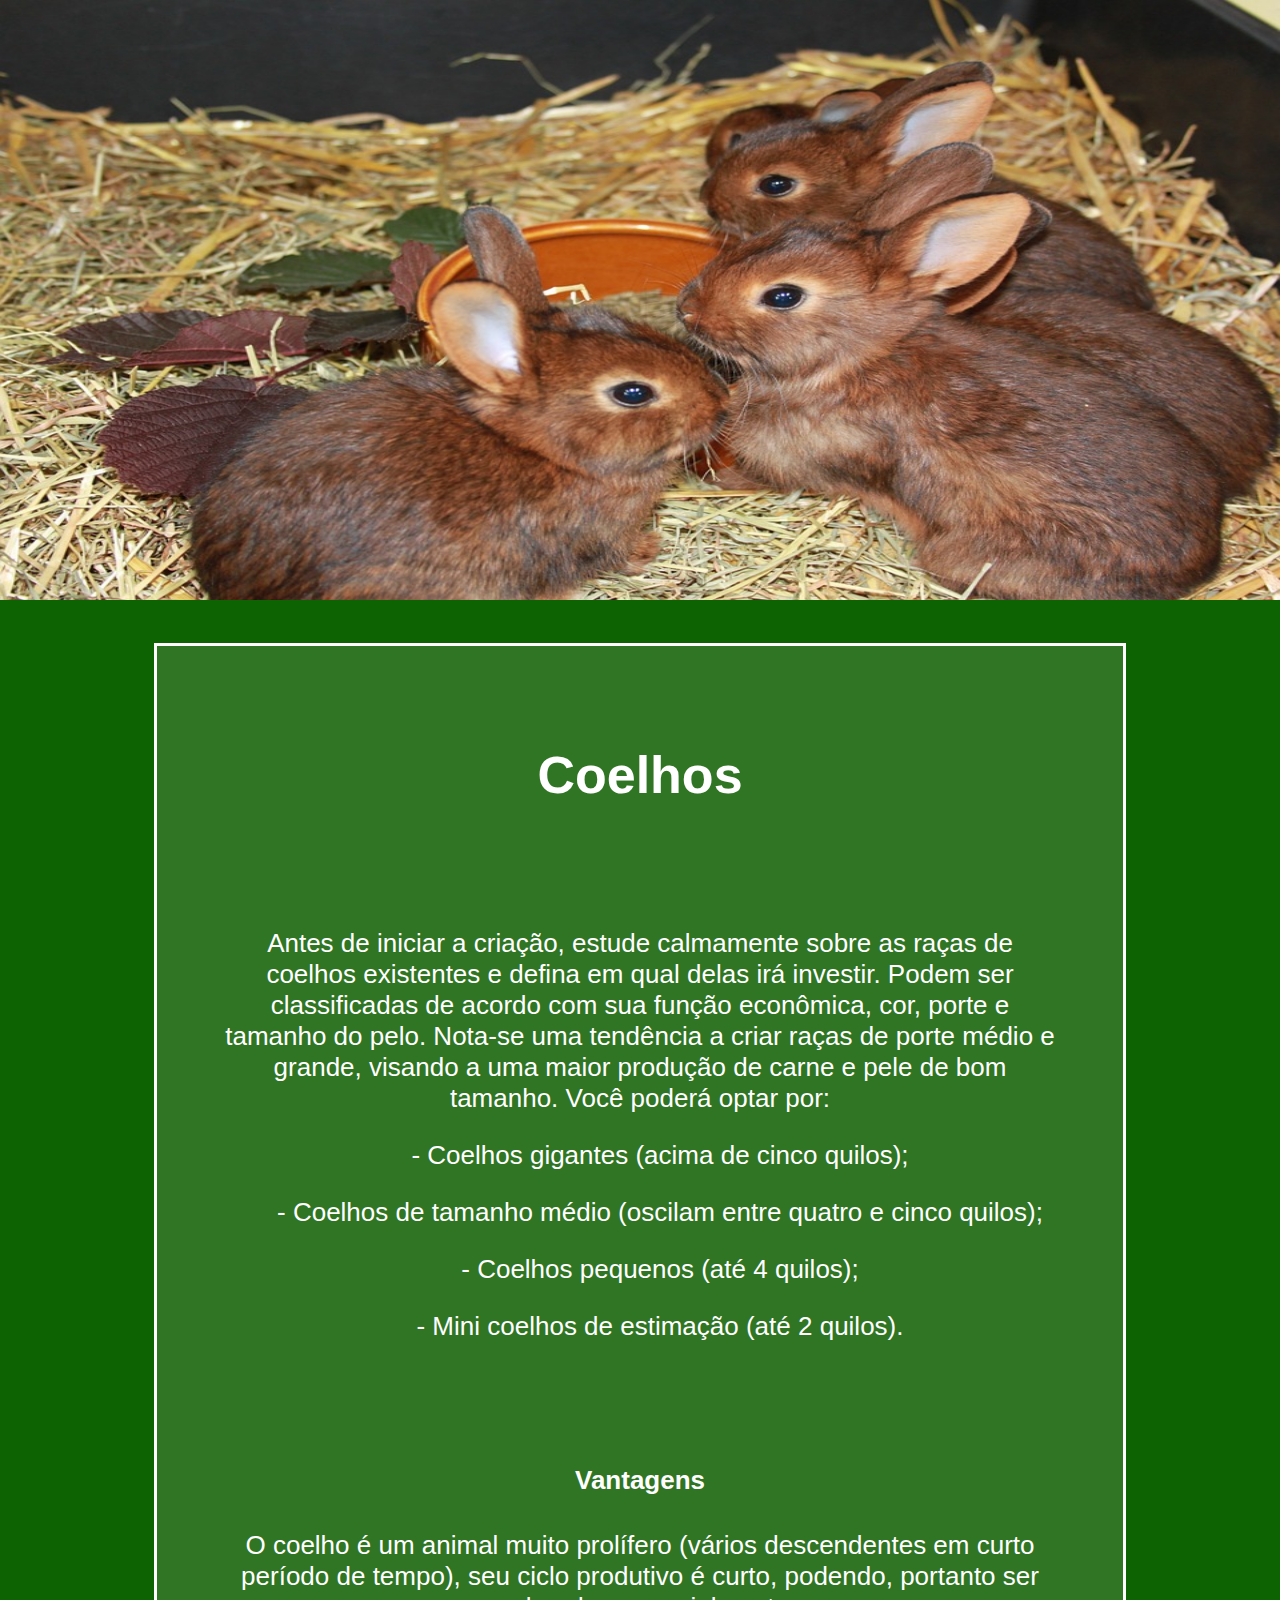
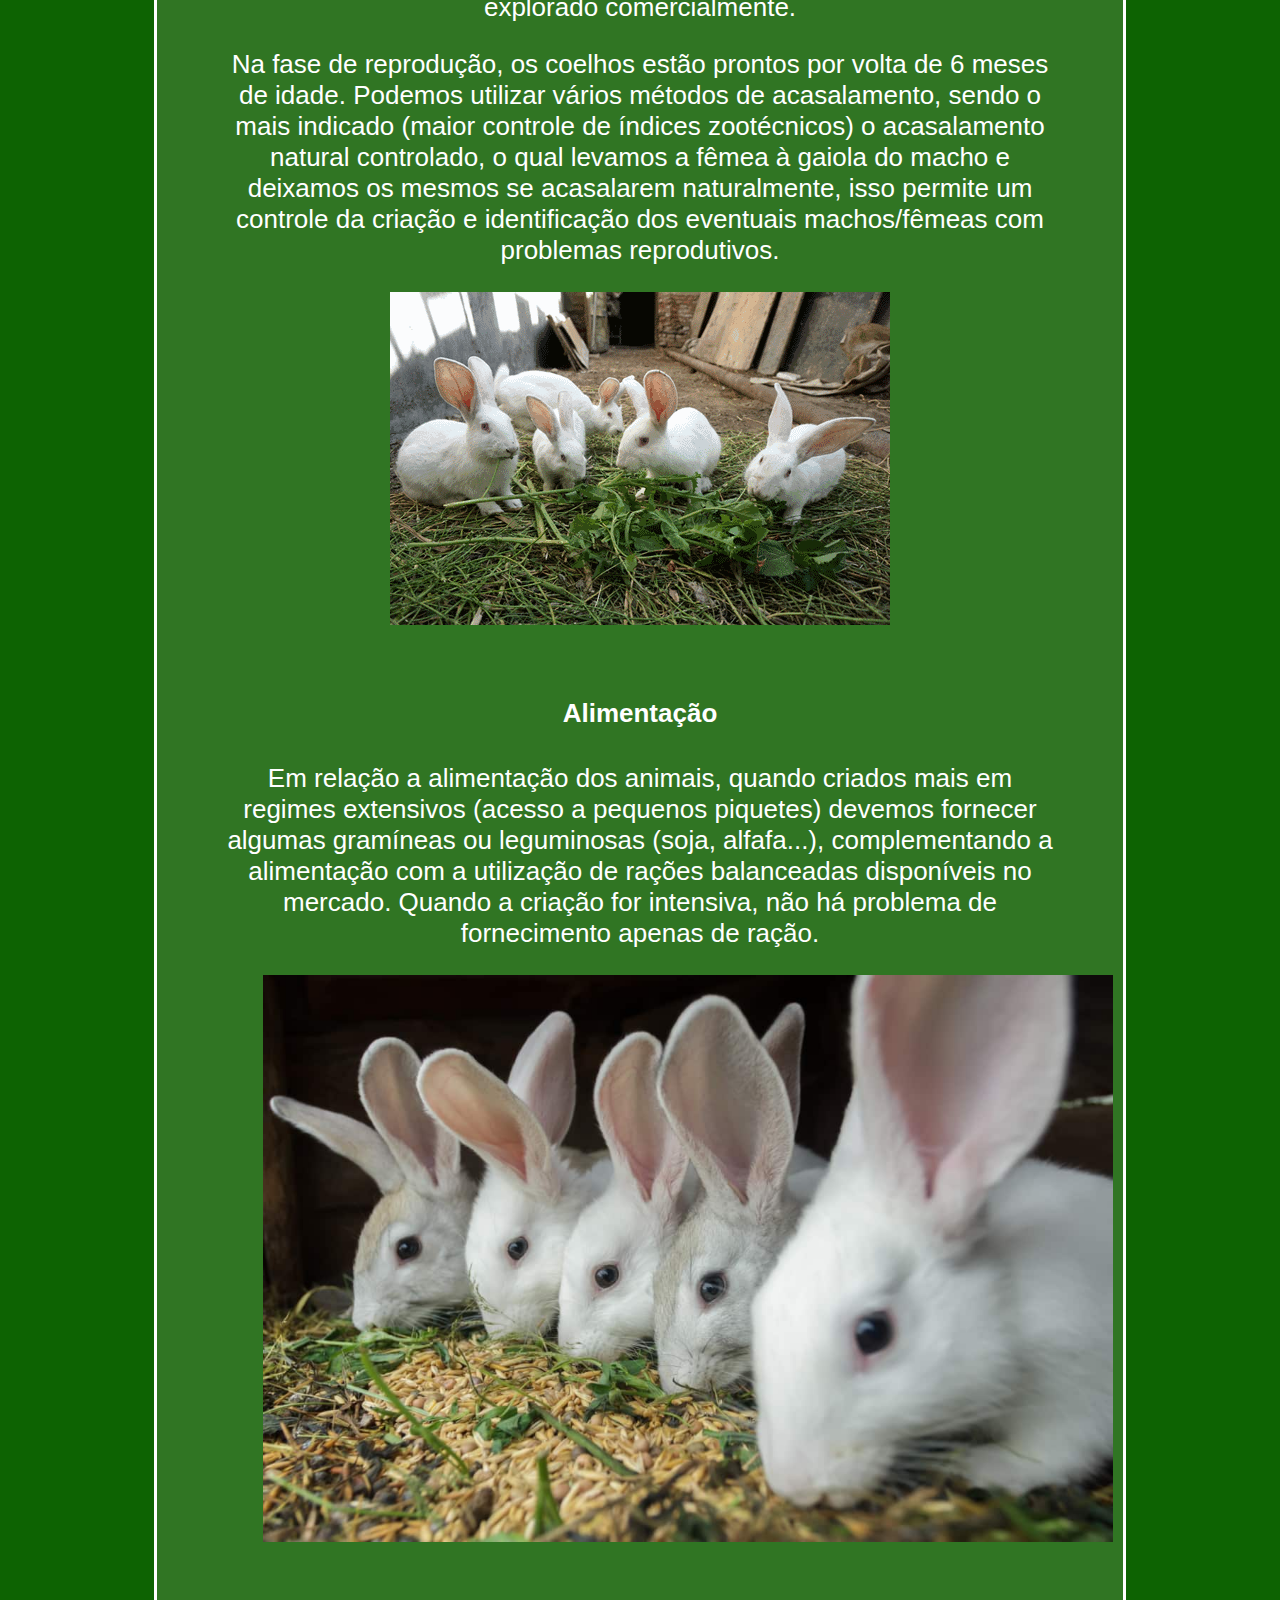
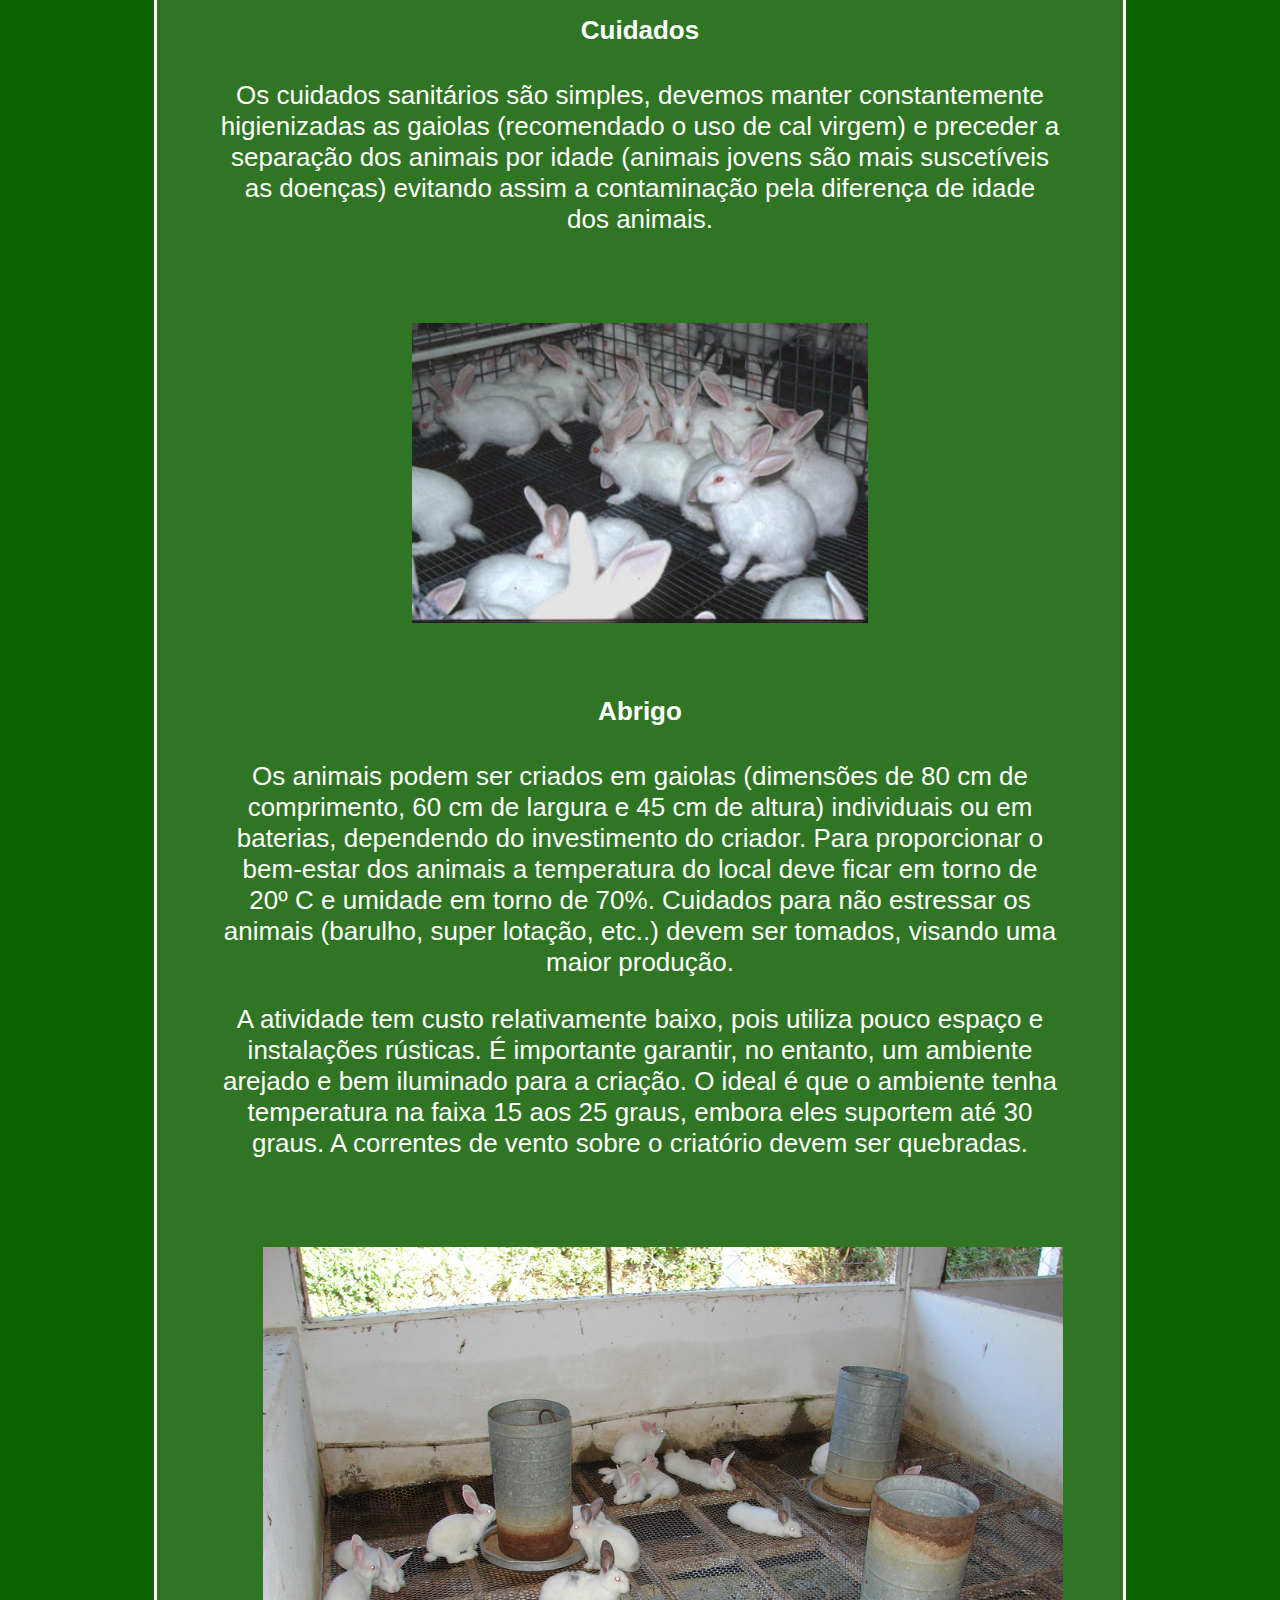
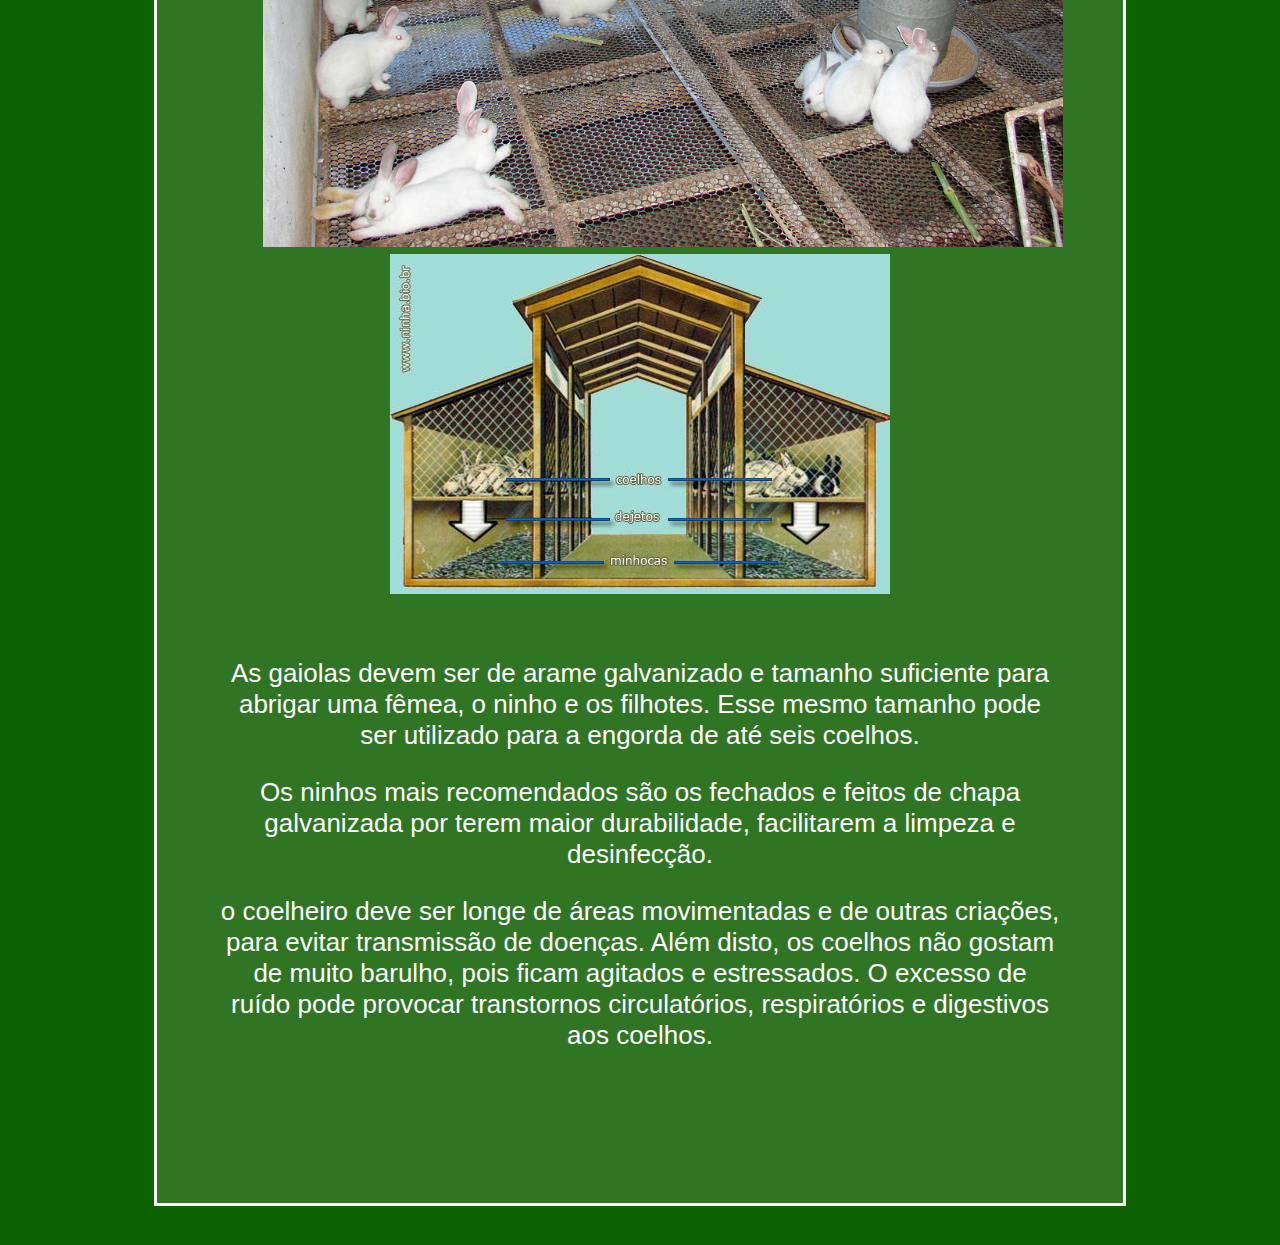
<file: lib/criacao/coelho.html>
<!DOCTYPE html>
<html lang="pt-br">
    <head>
        <meta charset="UTF-8">
        <meta http-equiv="X-UA-Compatible" content="IE=edge">
        <meta name="viewport" content="width=device-width, initial-scale=1.0">
        <link rel="stylesheet" href="../../css/editext.css">
        <title>Coelho</title>
    </head>

    <body>

        <div class="banner">
                <img src="../../img/coelho/coelhinho.jpg">
        </div>
        <div class="textoe">
            <h1>Coelhos</h1>
        
            <br><br>
            
            <p>Antes de iniciar a criação, estude calmamente sobre as raças de coelhos existentes e defina em qual delas irá investir. Podem ser classificadas de acordo com sua função econômica, cor, porte e tamanho do pelo. Nota-se uma tendência a criar raças de porte médio e grande, visando a uma maior produção de carne e pele de bom tamanho. Você poderá optar por:
                <ul>- Coelhos gigantes (acima de cinco quilos);</ul>
                <ul>- Coelhos de tamanho médio (oscilam entre quatro e cinco quilos);</ul>
                <ul>- Coelhos pequenos (até 4 quilos);</ul>
                <ul>- Mini coelhos de estimação (até 2 quilos).</p></ul>
                
        
            <br><br>
                
            <h4>Vantagens</h4>
            <p>O coelho é um animal muito prolífero (vários descendentes em curto período de tempo), seu ciclo produtivo é curto, podendo, portanto ser explorado comercialmente.</p>
            <p>Na fase de reprodução, os coelhos estão prontos por volta de 6 meses de idade. Podemos utilizar vários métodos de acasalamento, sendo o mais indicado (maior controle de índices zootécnicos) o acasalamento natural controlado, o qual levamos a fêmea à gaiola do macho e deixamos os mesmos se acasalarem naturalmente, isso permite um controle da criação e identificação dos eventuais machos/fêmeas com problemas reprodutivos.
            </p>
        
            <img src="../../img/coelho/coelhogif.gif" >
        
            <br><br>

            <h4>Alimentação</h4>
            <p>Em relação a alimentação dos animais, quando criados mais em regimes extensivos (acesso a pequenos piquetes) devemos fornecer algumas gramíneas ou leguminosas (soja, alfafa...), complementando a alimentação com a utilização de rações balanceadas disponíveis no mercado. Quando a criação for intensiva, não há problema de fornecimento apenas de ração.</p>
            

            <img src="../../img/coelho/coelho1.jpg" >


            <br><br>
            
            <h4>Cuidados</h4>
            <p>Os cuidados sanitários são simples, devemos manter constantemente higienizadas as gaiolas (recomendado o uso de cal virgem) e preceder a separação dos animais por idade (animais jovens são mais suscetíveis as doenças) evitando assim a contaminação pela diferença de idade dos animais.</p>
            
        
        
            <br><br>
        
            <img src="../../img/coelho/coelho2.jpg" >
        
            <br><br>
            
            <h4>Abrigo</h4>
            <p>Os animais podem ser criados em gaiolas (dimensões de 80 cm de comprimento, 60 cm de largura e 45 cm de altura) individuais ou em baterias, dependendo do investimento do criador. Para proporcionar o bem-estar dos animais a temperatura do local deve ficar em torno de 20º C e umidade em torno de 70%. Cuidados para não estressar os animais (barulho, super lotação, etc..) devem ser tomados, visando uma maior produção.</p>
            <p>A atividade tem custo relativamente baixo, pois utiliza pouco espaço e instalações rústicas. É importante garantir, no entanto, um ambiente arejado e bem iluminado para a criação. O ideal é que o ambiente tenha temperatura na faixa 15 aos 25 graus, embora eles suportem até 30 graus. A correntes de vento sobre o criatório devem ser quebradas.</p>
            <br><br>
            <img src="../../img/coelho/coelheiro.jpg" >
            <img src="../../img/coelho/coelhomedidas.jpg" >

            <br><br>

            <p>As gaiolas devem ser de arame galvanizado e tamanho suficiente para abrigar uma fêmea, o ninho e os filhotes. Esse mesmo tamanho pode ser utilizado para a engorda de até seis coelhos.</p>
            <p>Os ninhos mais recomendados são os fechados e feitos de chapa galvanizada por terem maior durabilidade, facilitarem a limpeza e desinfecção.</p>
            <p>o coelheiro deve ser longe de áreas movimentadas e de outras criações, para evitar transmissão de doenças. Além disto, os coelhos não gostam de muito barulho, pois ficam agitados e estressados. O excesso de ruído pode provocar transtornos circulatórios, respiratórios e digestivos aos coelhos.</p>
                
        
            <br><br>

        
        </div>
    </body>    
</html>
</file>
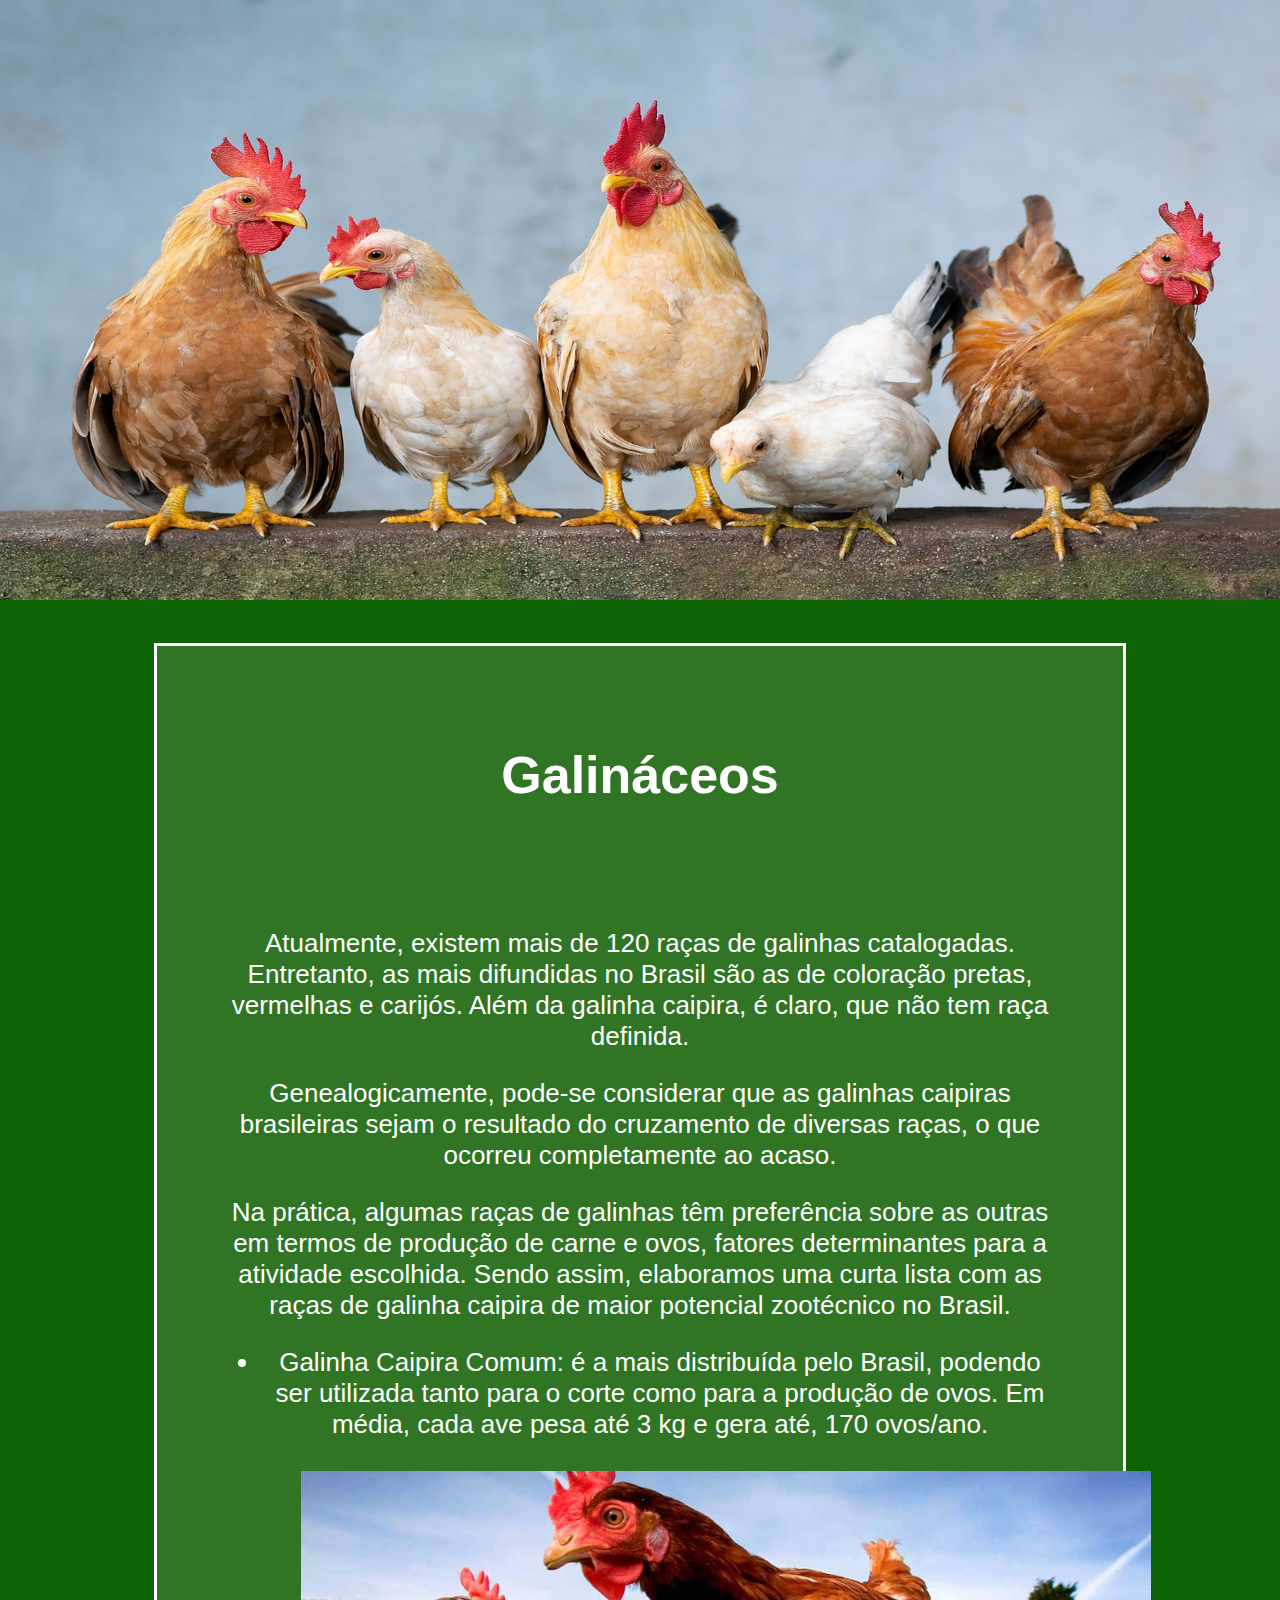
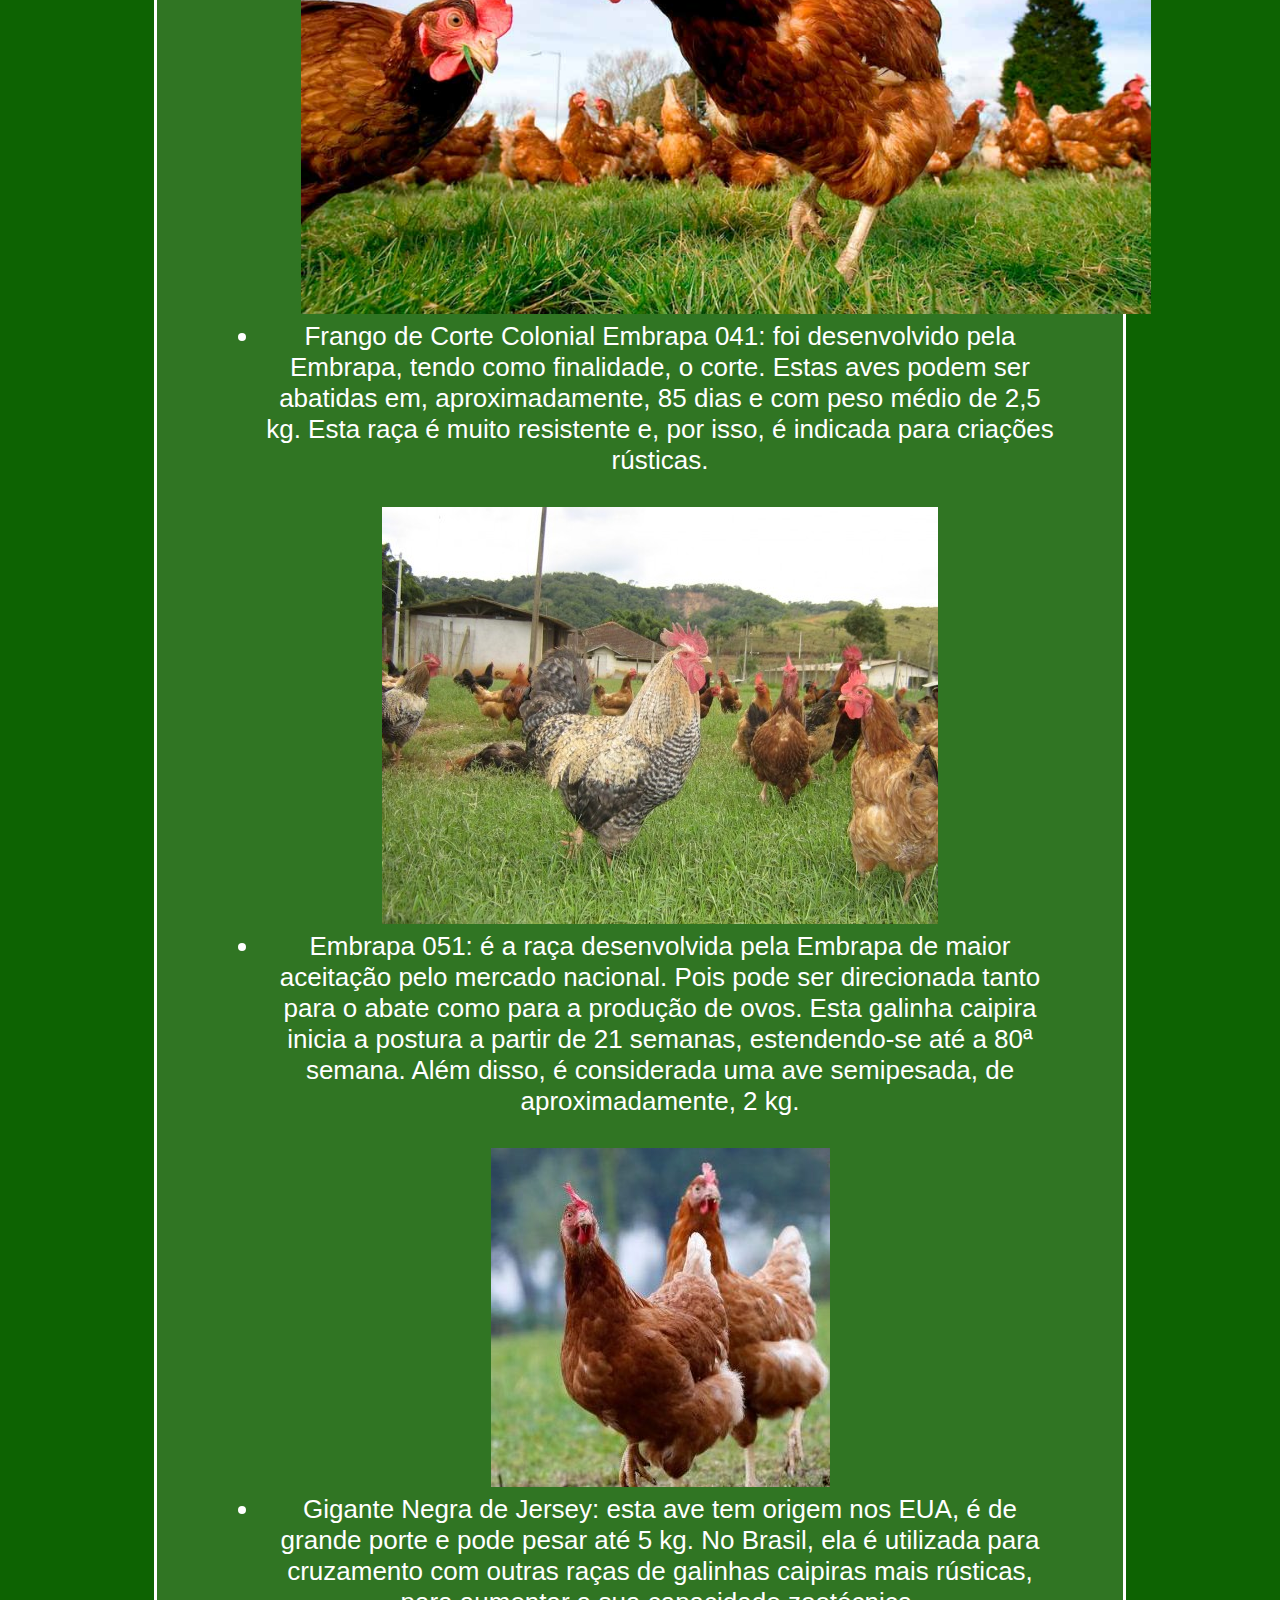
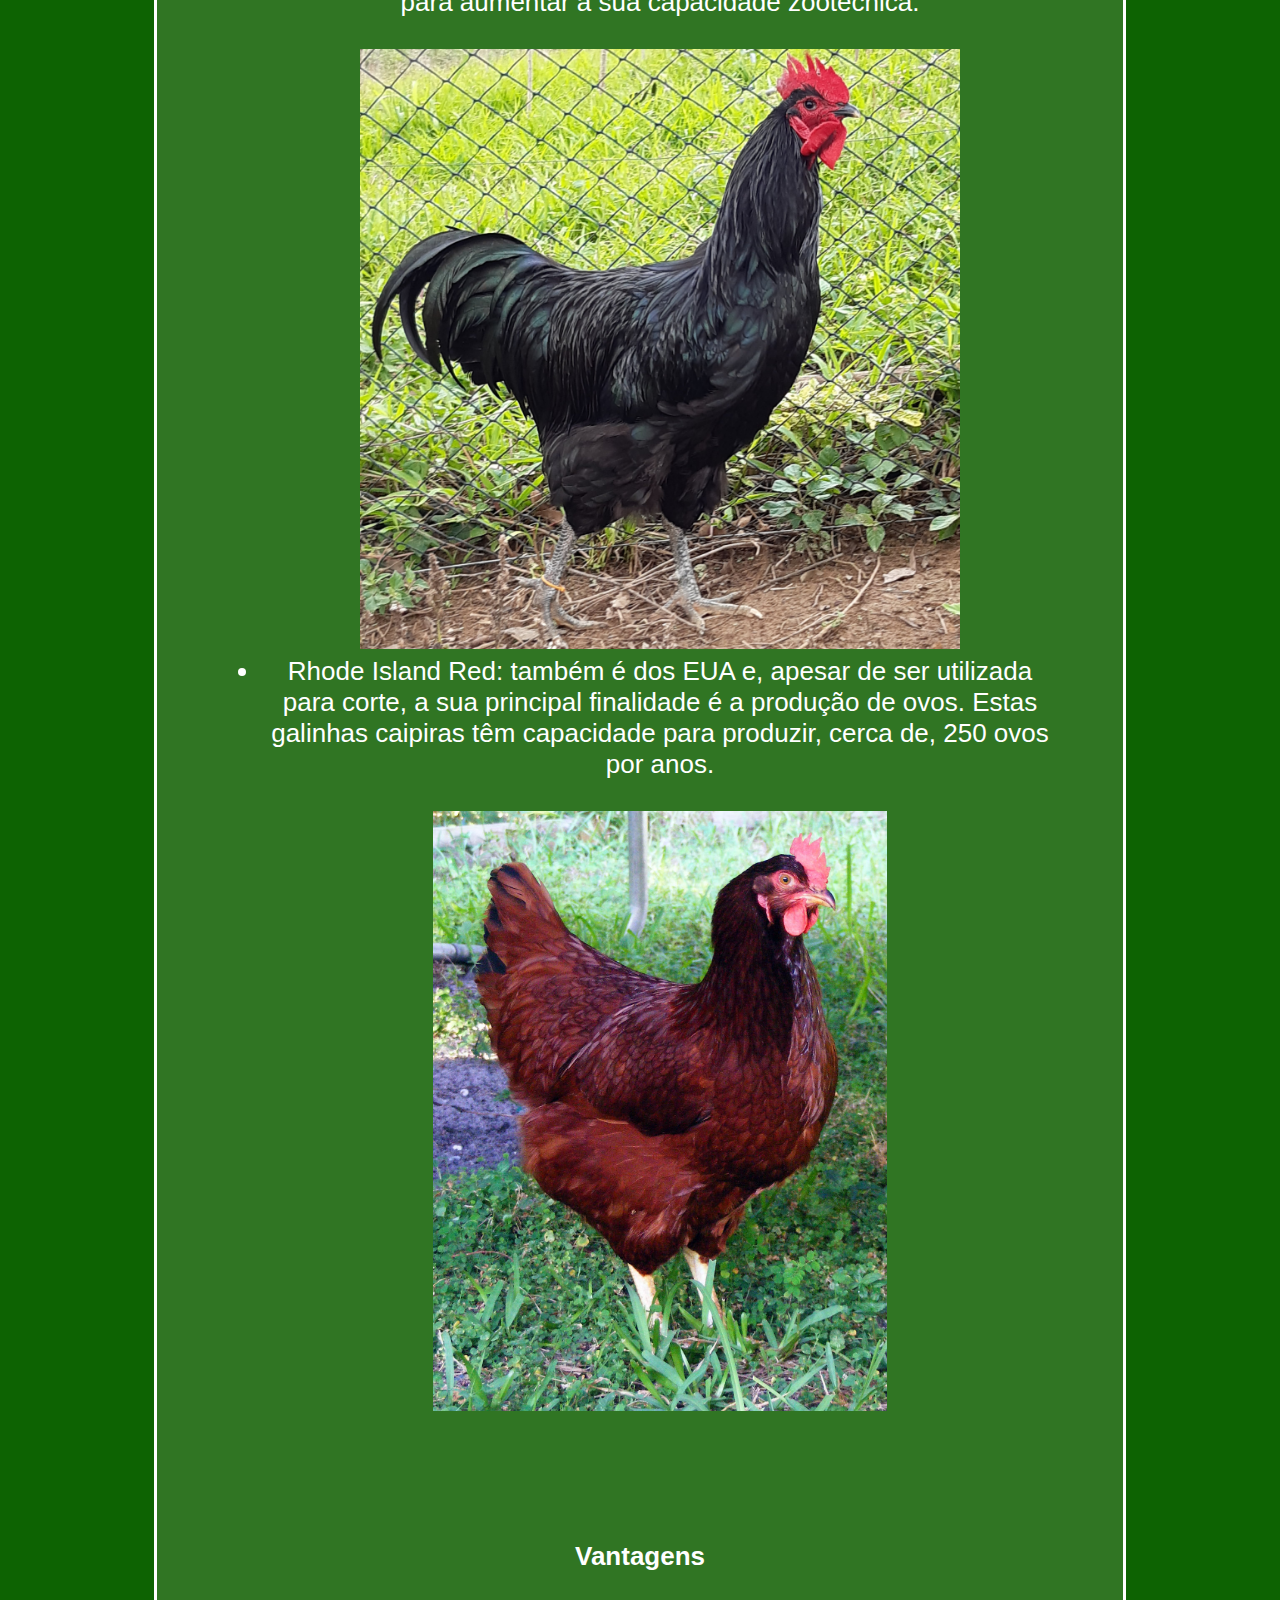
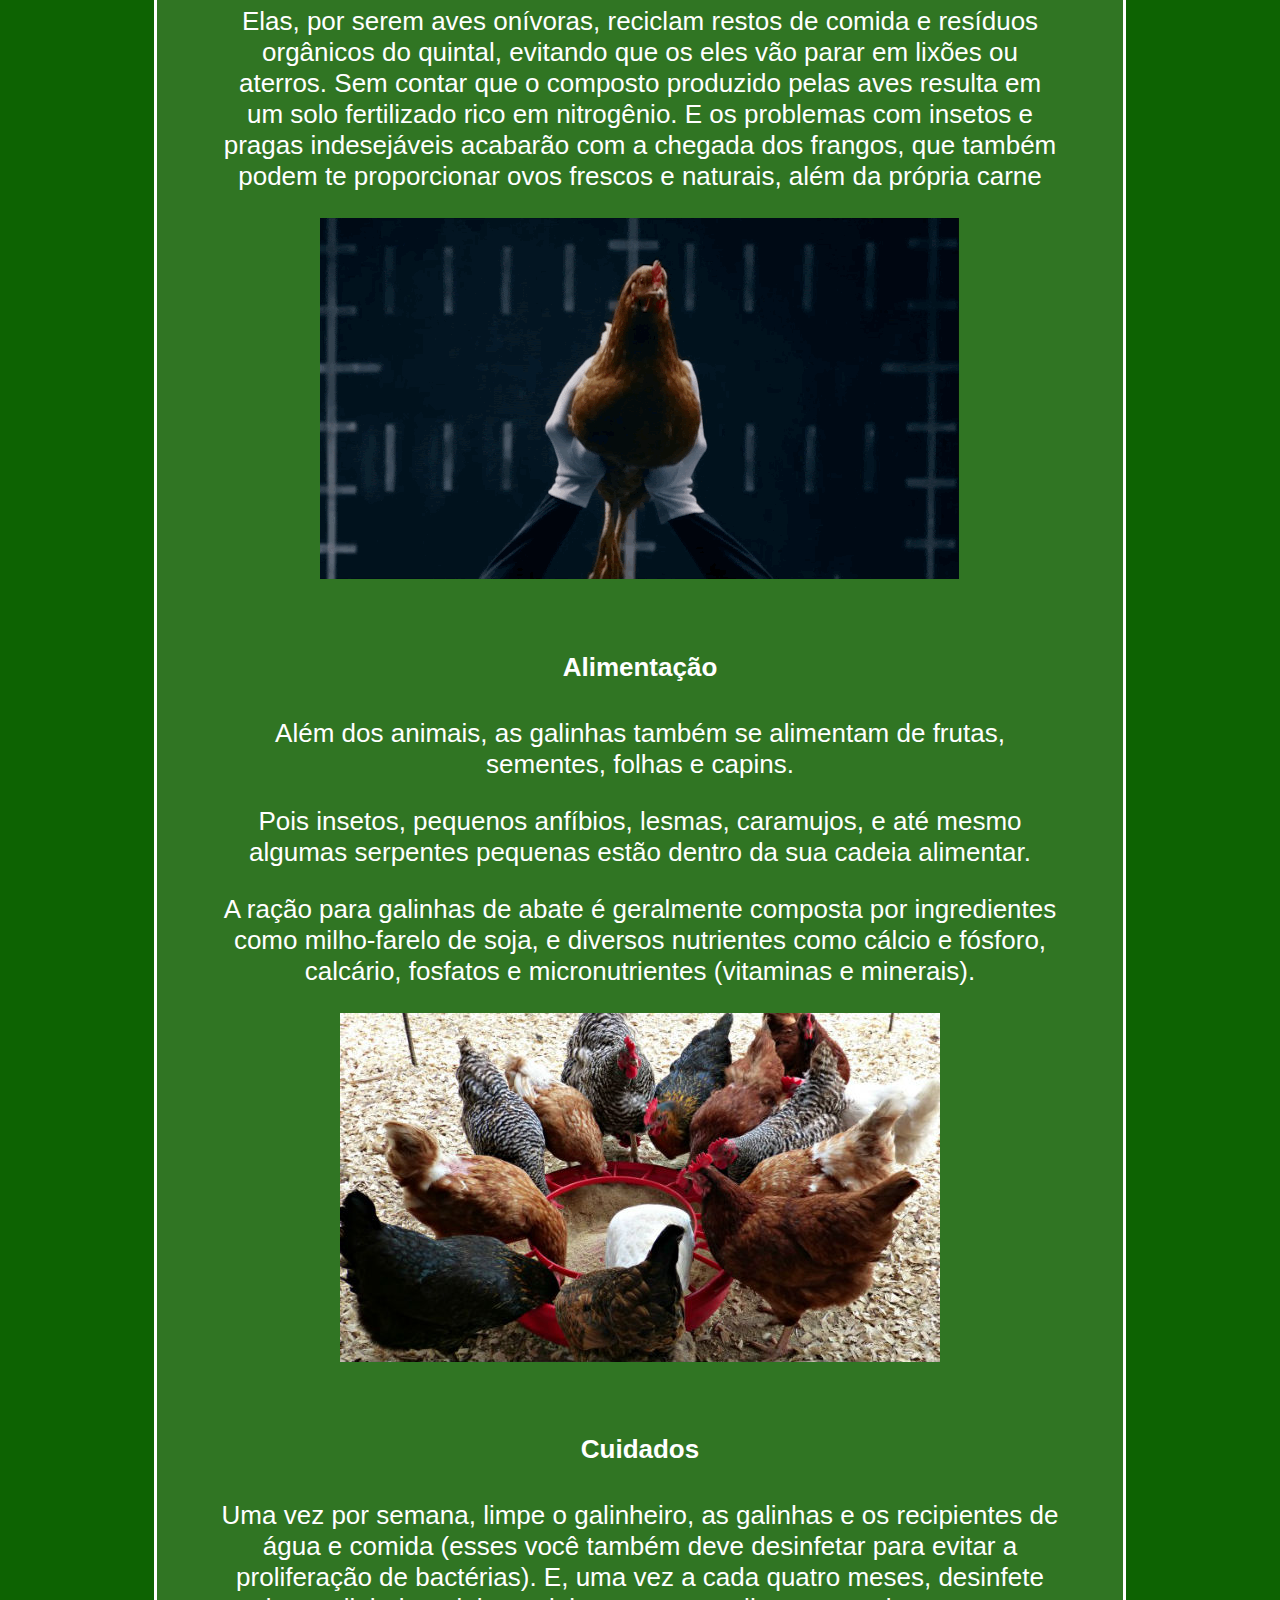
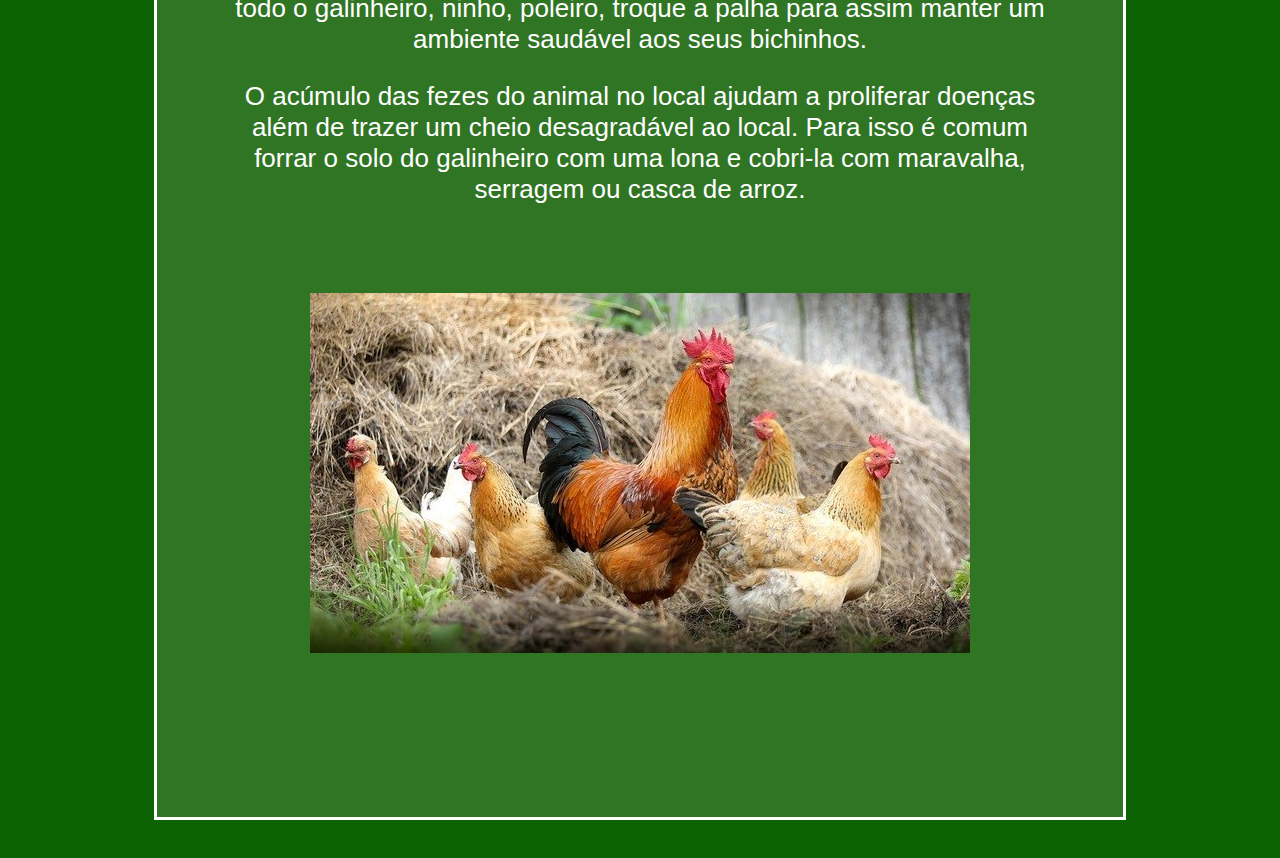
<file: lib/criacao/galinhas.html>
<!DOCTYPE html>
<html lang="pt-br">
    <head>
        <meta charset="UTF-8">
        <meta http-equiv="X-UA-Compatible" content="IE=edge">
        <meta name="viewport" content="width=device-width, initial-scale=1.0">
        <link rel="stylesheet" href="../../css/editext.css">
        <title>galinhas</title>
    </head>
    <body >

        <div class="banner">
            <img src="../../img/galinaceo/galenhas.jpg">
        </div>
        <div class="textoe">
            <h1>Galináceos</h1>
        
            <br><br>
            
            <p>Atualmente, existem mais de 120 raças de galinhas catalogadas. Entretanto, as mais difundidas no Brasil são as de coloração pretas, vermelhas e carijós. Além da galinha caipira, é claro, que não tem raça definida.</p> 
            <p>Genealogicamente, pode-se considerar que as galinhas caipiras brasileiras sejam o resultado do cruzamento de diversas raças, o que ocorreu completamente ao acaso.</p>
            <p> Na prática, algumas raças de galinhas têm preferência sobre as outras em termos de produção de carne e ovos, fatores determinantes para a atividade escolhida. Sendo assim, elaboramos uma curta lista com as raças de galinha caipira de maior potencial zootécnico no Brasil.</p>
            <ul>
                <li>Galinha Caipira Comum: é a mais distribuída pelo Brasil, podendo ser utilizada tanto para o corte como para a produção de ovos. Em média, cada ave pesa até 3 kg e gera até, 170 ovos/ano.</li>
                <br>

                <img src="../../img/galinaceo/galinha-caipira.jpg"  >
                <br>

                <li>Frango de Corte Colonial Embrapa 041: foi desenvolvido pela Embrapa, tendo como finalidade, o corte. Estas aves podem ser abatidas em, aproximadamente, 85 dias e com peso médio de 2,5 kg. Esta raça é muito resistente e, por isso, é indicada para criações rústicas.</li>
                <br>

                <img src="../../img/galinaceo/Frango de Corte Colonial Embrapa 041.jpg" >
                <br>

                <li> Embrapa 051: é a raça desenvolvida pela Embrapa de maior aceitação pelo mercado nacional. Pois pode ser direcionada tanto para o abate como para a produção de ovos. Esta galinha caipira inicia a postura a partir de 21 semanas, estendendo-se até a 80ª semana. Além disso, é considerada uma ave semipesada, de aproximadamente, 2 kg.</li>
                <br>

                <img src="../../img/galinaceo/Embrapa 051.jpg">
                <br>
                
                <li>Gigante Negra de Jersey: esta ave tem origem nos EUA, é de grande porte e pode pesar até 5 kg. No Brasil, ela é utilizada para cruzamento com outras raças de galinhas caipiras mais rústicas, para aumentar a sua capacidade zootécnica.</li>
                <br>
                <img src="../../img/galinaceo/Gigante Negra de Jersey.jpg">
                <br>

                <li>Rhode Island Red: também é dos EUA e, apesar de ser utilizada para corte, a sua principal finalidade é a produção de ovos. Estas galinhas caipiras têm capacidade para produzir, cerca de, 250 ovos por anos.</li>
                <br>

                <img src="../../img/galinaceo/Rhode Island Red.jpg" >
                <br>

            </ul>
        
            <br><br>
                
            <h4>Vantagens</h4>
            <p>Elas, por serem aves onívoras, reciclam restos de comida e resíduos orgânicos do quintal, evitando que os eles vão parar em lixões ou aterros. Sem contar que o composto produzido pelas aves resulta em um solo fertilizado rico em nitrogênio. E os problemas com insetos e pragas indesejáveis acabarão com a chegada dos frangos, que também podem te proporcionar ovos frescos e naturais, além da própria carne
            </p>
        
            <img src="../../img/galinaceo/galinha.gif" >
        
            <br><br>

            <h4>Alimentação</h4>
            <p>Além dos animais, as galinhas também se alimentam de frutas, sementes, folhas e capins.</p>
            <p>Pois insetos, pequenos anfíbios, lesmas, caramujos, e até mesmo algumas serpentes pequenas estão dentro da sua cadeia alimentar.</p>
            <p> A ração para galinhas de abate é geralmente composta por ingredientes como milho-farelo de soja, e diversos nutrientes como cálcio e fósforo, calcário, fosfatos e micronutrientes (vitaminas e minerais).</p>

            <img src="../../img/galinaceo/galinhacomida.jpg">


            <br><br>
            
            <h4>Cuidados</h4>
            <p>Uma vez por semana, limpe o galinheiro, as galinhas e os recipientes de água e comida (esses você também deve desinfetar para evitar a proliferação de bactérias). E, uma vez a cada quatro meses, desinfete todo o galinheiro, ninho, poleiro, troque a palha para assim manter um ambiente saudável aos seus bichinhos.</p>
            <p>O acúmulo das fezes do animal no local ajudam a proliferar doenças além de trazer um cheio desagradável ao local. Para isso é comum forrar o solo do galinheiro com uma lona e cobri-la com maravalha, serragem ou casca de arroz.</p>
        
        
            <br><br>
        
            <img src="../../img/galinaceo/galinhapasto.jpeg">
        
            <br><br>
            
            
        
            <br><br>
        </div>
        
    
    </body>
</html>
</file>
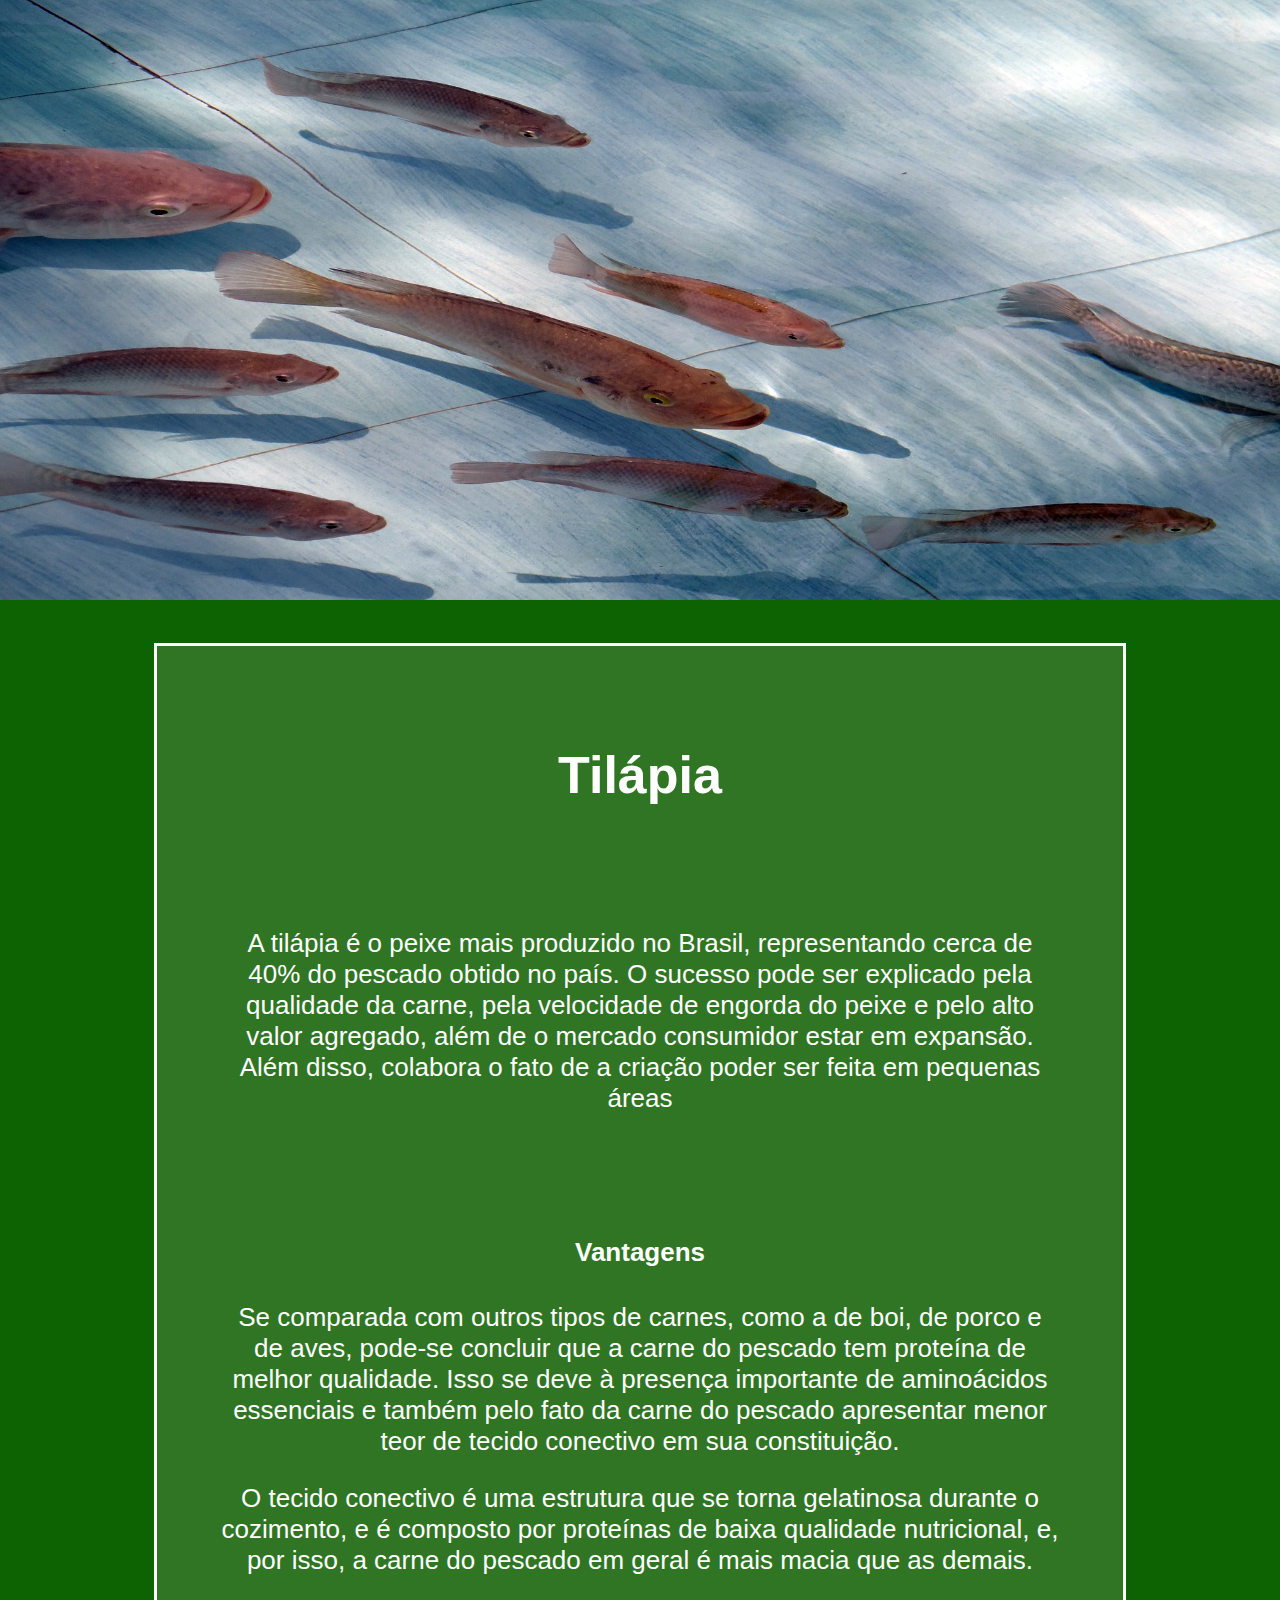
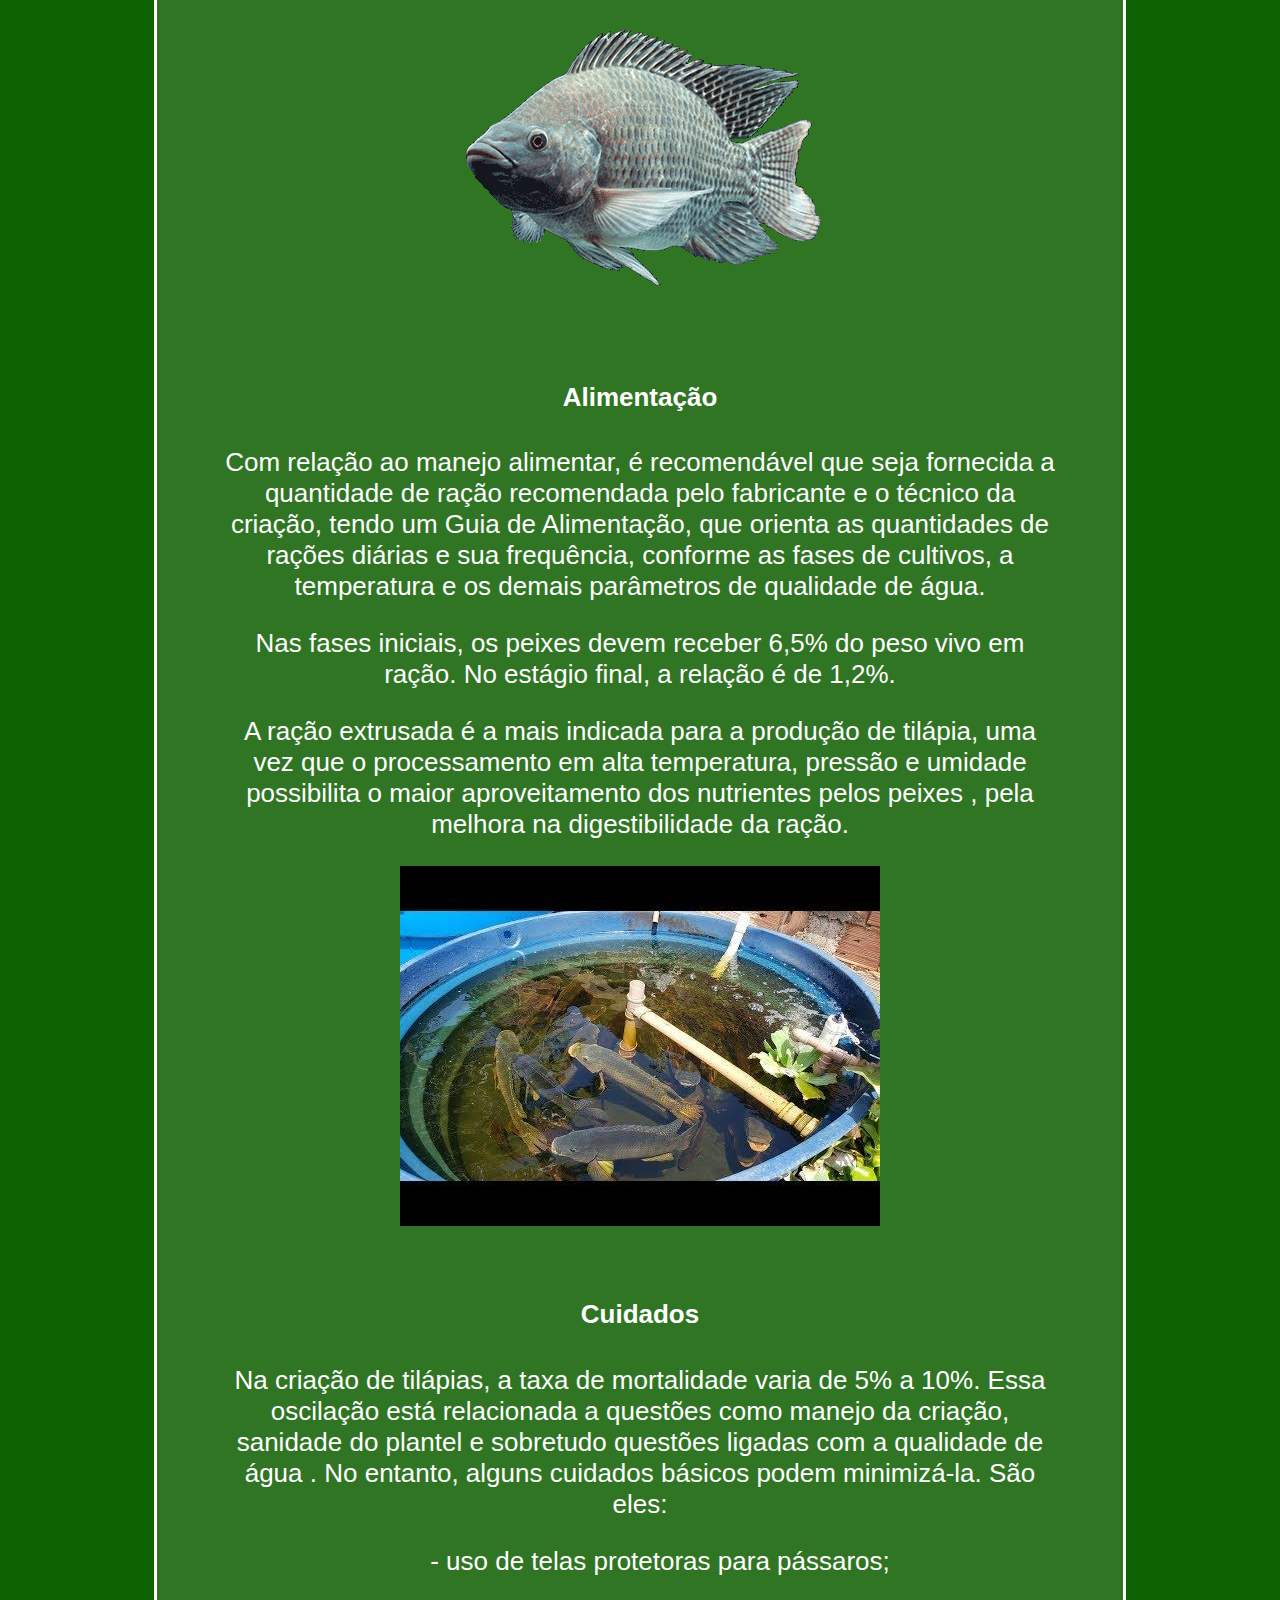
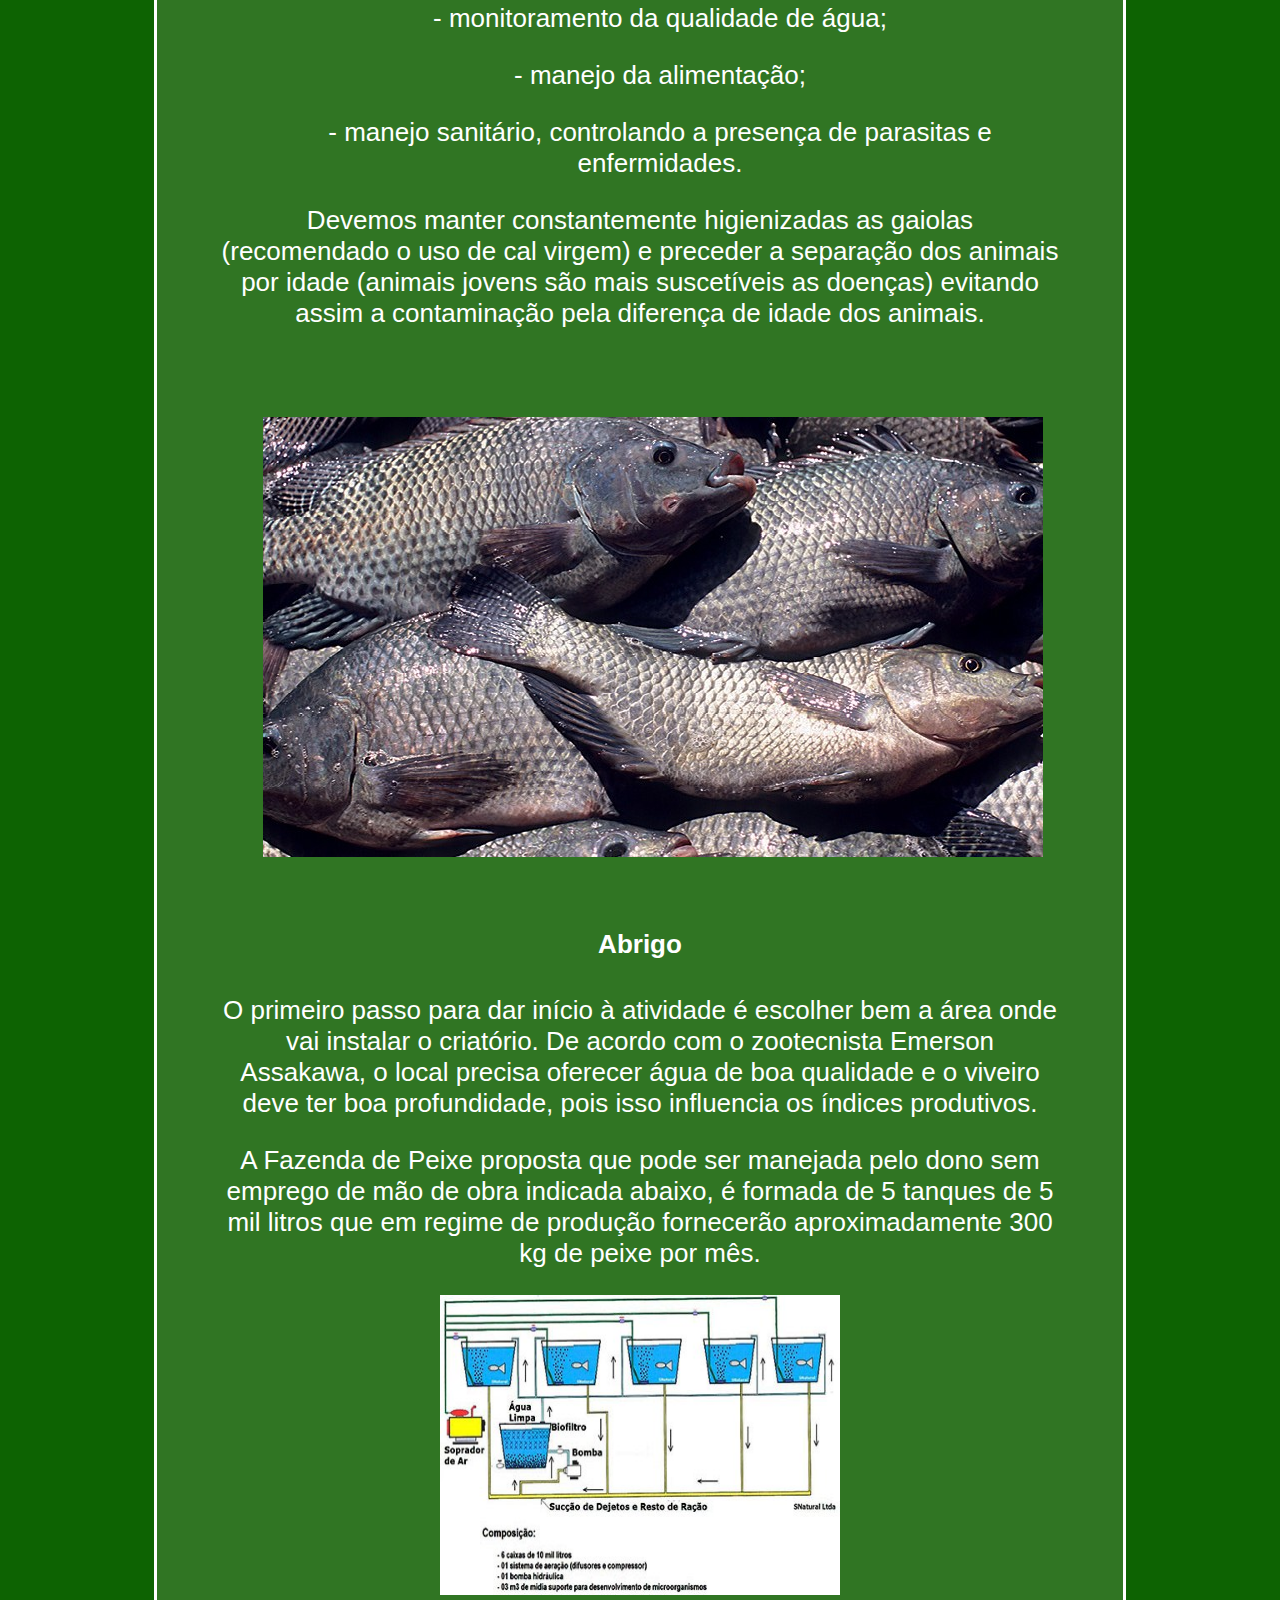
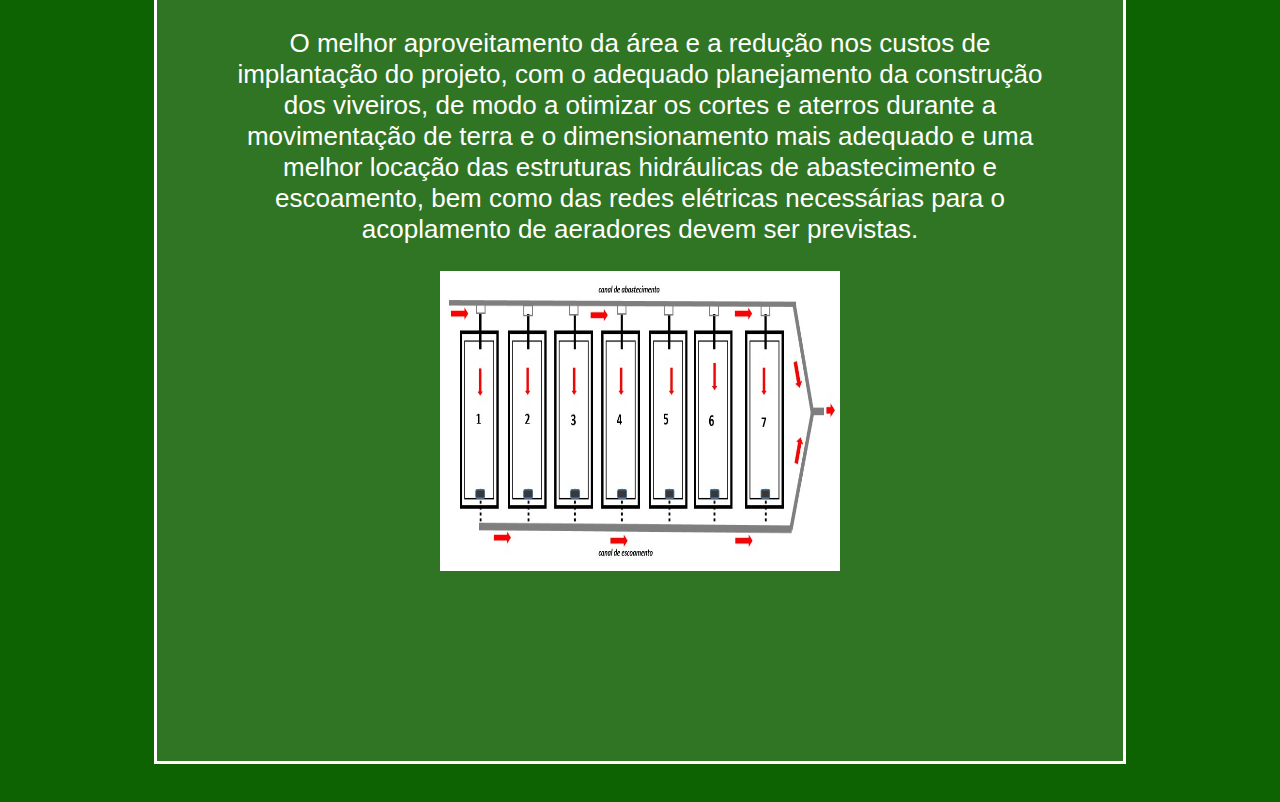
<file: lib/criacao/peixe.html>
<!DOCTYPE html>
<html lang="pt-br">
    <head>
        <meta charset="UTF-8">
        <meta http-equiv="X-UA-Compatible" content="IE=edge">
        <meta name="viewport" content="width=device-width, initial-scale=1.0">
        <link rel="stylesheet" href="../../css/editext.css">
        <title>Peixe</title>
    </head>
    <body>

        <div class="banner">
                <img src="../../img/tilapia/tilapiaWPP.jpg">
        </div>
        <div class="textoe">

            <h1>Tilápia</h1>
        
            <br><br>
            
            <p>A tilápia é o peixe mais produzido no Brasil, representando cerca de 40% do pescado obtido no país.  O sucesso pode ser explicado pela qualidade da carne, pela velocidade de engorda do peixe e pelo alto valor agregado, além de o mercado consumidor estar em expansão. Além disso, colabora o fato de a criação poder ser feita em pequenas áreas </p></ul>
                
        
            <br><br>
                
            <h4>Vantagens</h4>
            <p>Se comparada com outros tipos de carnes, como a de boi, de porco e de aves, pode-se concluir que a carne do pescado tem proteína de melhor qualidade. Isso se deve à presença importante de aminoácidos essenciais e também pelo fato da carne do pescado apresentar menor teor de tecido conectivo em sua constituição.</p>
            <p>O tecido conectivo é uma estrutura que se torna gelatinosa durante o cozimento, e é composto por proteínas de baixa qualidade nutricional, e, por isso, a carne do pescado em geral é mais macia que as demais.</p>
        
            <img src="../../img/tilapia/tilapia2.gif">
        
            <br><br>

            <h4>Alimentação</h4>
            <p>Com relação ao manejo alimentar, é recomendável que seja fornecida a quantidade de ração recomendada pelo fabricante e o técnico da criação, tendo um Guia de Alimentação, que orienta as quantidades de rações diárias e sua frequência, conforme as fases de cultivos, a temperatura e os demais parâmetros de qualidade de água.</p>
            <p>Nas fases iniciais, os peixes devem receber 6,5% do peso vivo em ração. No estágio final, a relação é de 1,2%. </p>
            <p>A ração extrusada é a mais indicada para a produção de tilápia, uma vez que o processamento em alta temperatura, pressão e umidade possibilita o maior aproveitamento dos nutrientes pelos peixes , pela melhora na digestibilidade da ração.</p>
            

            <img src="../../img/tilapia/tilapia1.jpg">


            <br><br>
            
            <h4>Cuidados</h4>
            <p>Na criação de tilápias, a taxa de mortalidade varia de 5% a 10%. Essa oscilação está relacionada a questões como manejo da criação, sanidade do plantel e sobretudo questões ligadas com a qualidade de água . No entanto, alguns cuidados básicos podem minimizá-la. São eles:

                <ul>- uso de telas protetoras para pássaros;</ul>
                <ul>- monitoramento da qualidade de água;</ul>
                <ul>- manejo da alimentação;</ul>
                <ul>- manejo sanitário, controlando a presença de parasitas e enfermidades.</ul></p>
            <p>Devemos manter constantemente higienizadas as gaiolas (recomendado o uso de cal virgem) e preceder a separação dos animais por idade (animais jovens são mais suscetíveis as doenças) evitando assim a contaminação pela diferença de idade dos animais.</p>
            
        
        
            <br><br>
        
            <img src="../../img/tilapia/tilapias.jpg">
        
            <br><br>
            
            <h4>Abrigo</h4>
            <p>O primeiro passo para dar início à atividade é escolher bem a área onde vai instalar o criatório.  De acordo com o zootecnista Emerson Assakawa, o local precisa oferecer água de boa qualidade e o viveiro deve ter boa profundidade, pois isso influencia os índices produtivos. </p>
        
            <p>A Fazenda de Peixe proposta que pode ser manejada pelo dono sem emprego de mão de obra indicada abaixo, é formada de 5 tanques de 5 mil litros que em regime de produção fornecerão aproximadamente 300 kg de peixe por mês.</p>
            <img src="../../img/tilapia/bacias.jpg" width="400px" height="200px">

            <p>O melhor aproveitamento da área e a redução nos custos de implantação do projeto, com o adequado planejamento da construção dos viveiros, de modo a otimizar os cortes e aterros durante a movimentação de terra e o dimensionamento mais adequado e uma melhor locação das estruturas hidráulicas de abastecimento e escoamento, bem como das redes elétricas necessárias para o acoplamento de aeradores devem ser previstas.</p>
            <img src="../../img/tilapia/tanquestilapia.jpg" width="400px" height="200px">

            <br><br>

            <p></p>
            <p></p>
            <p></p>
                
        
            <br><br>
        </div>
        
    
    
    </body>
    
</html>
</file>
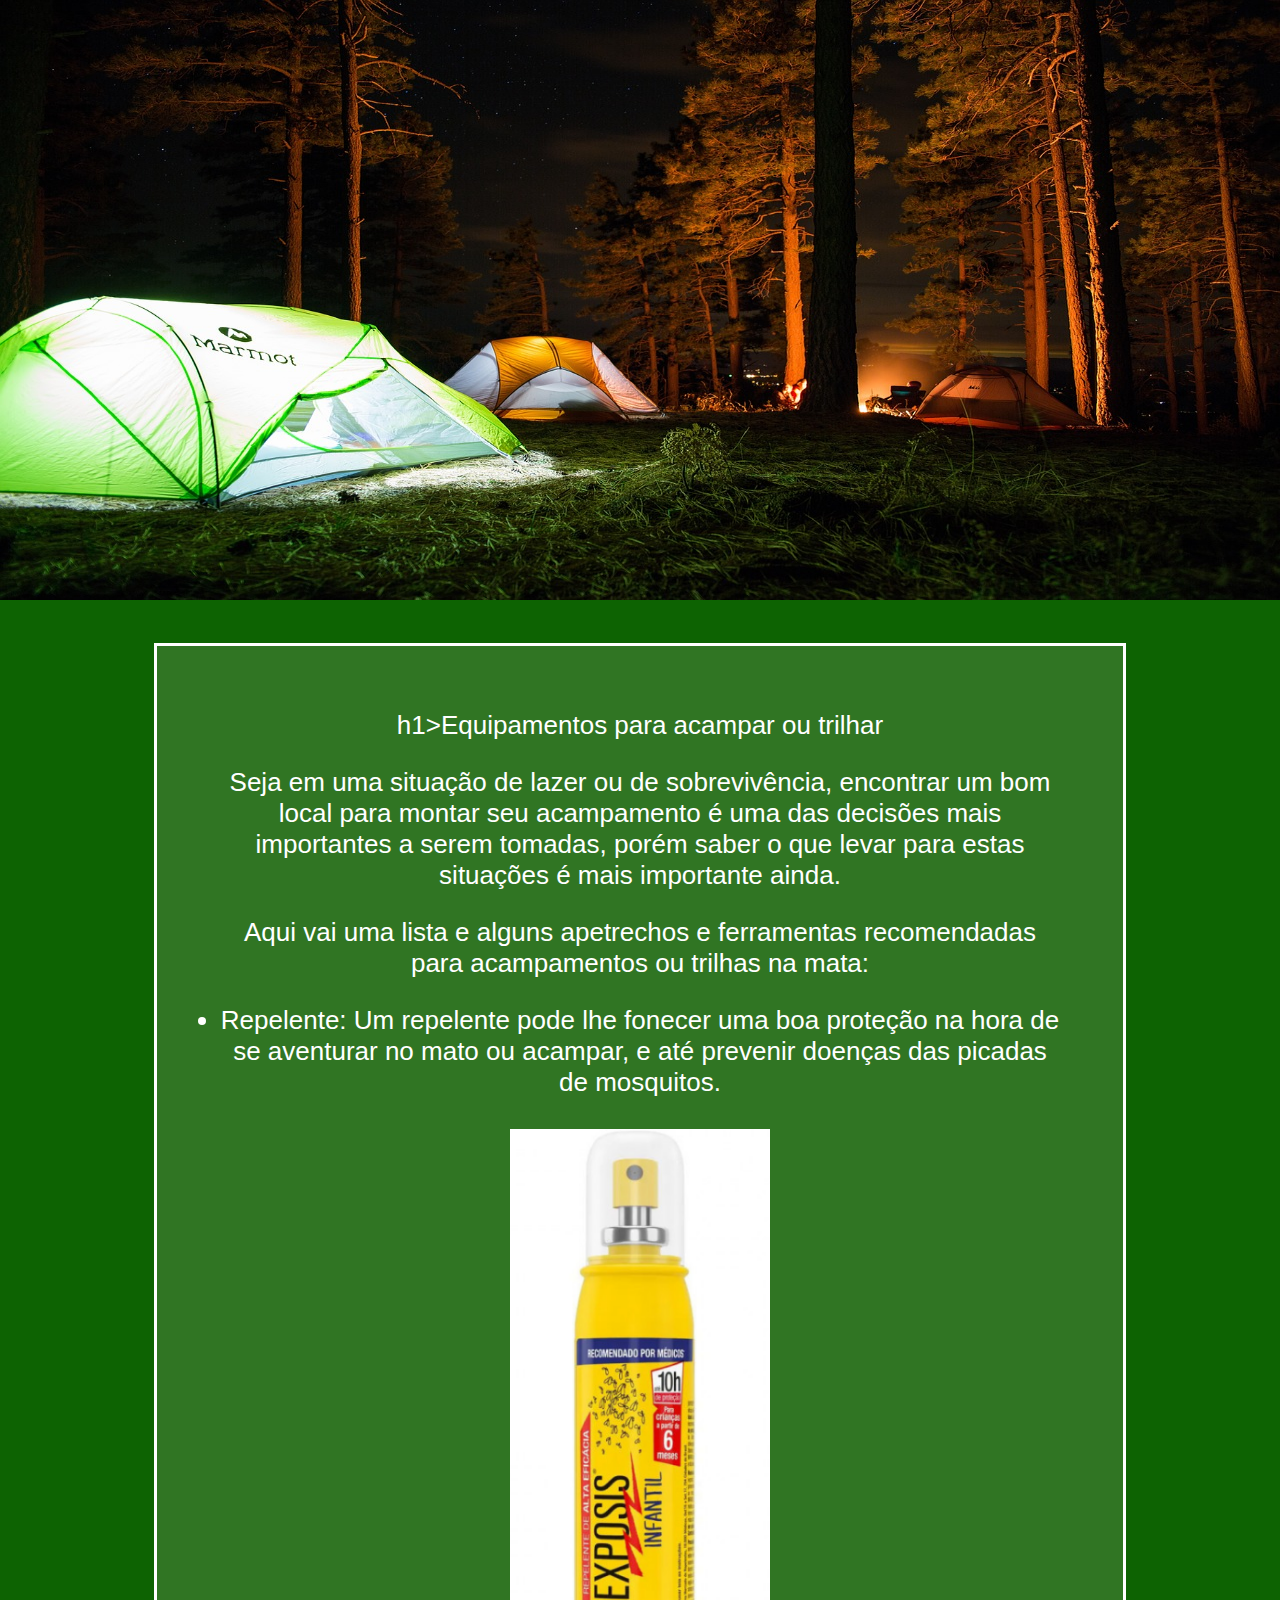
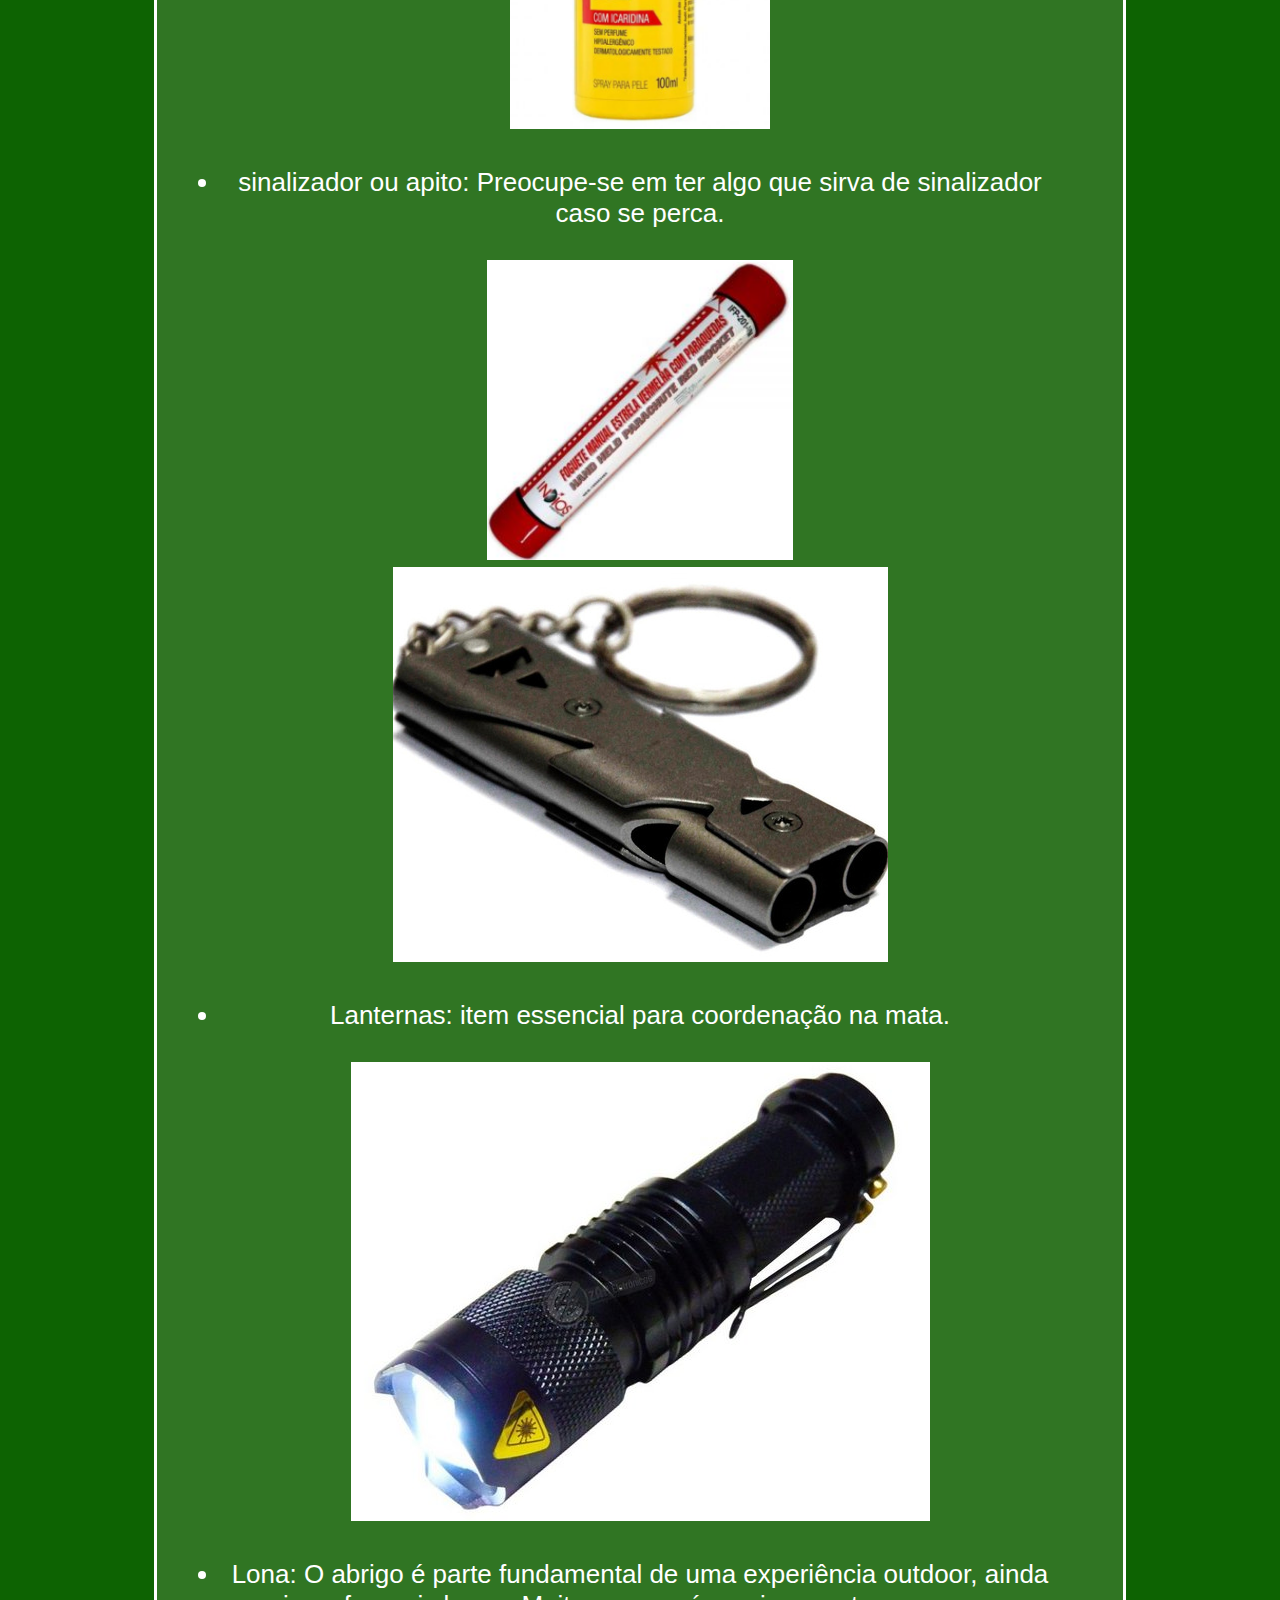
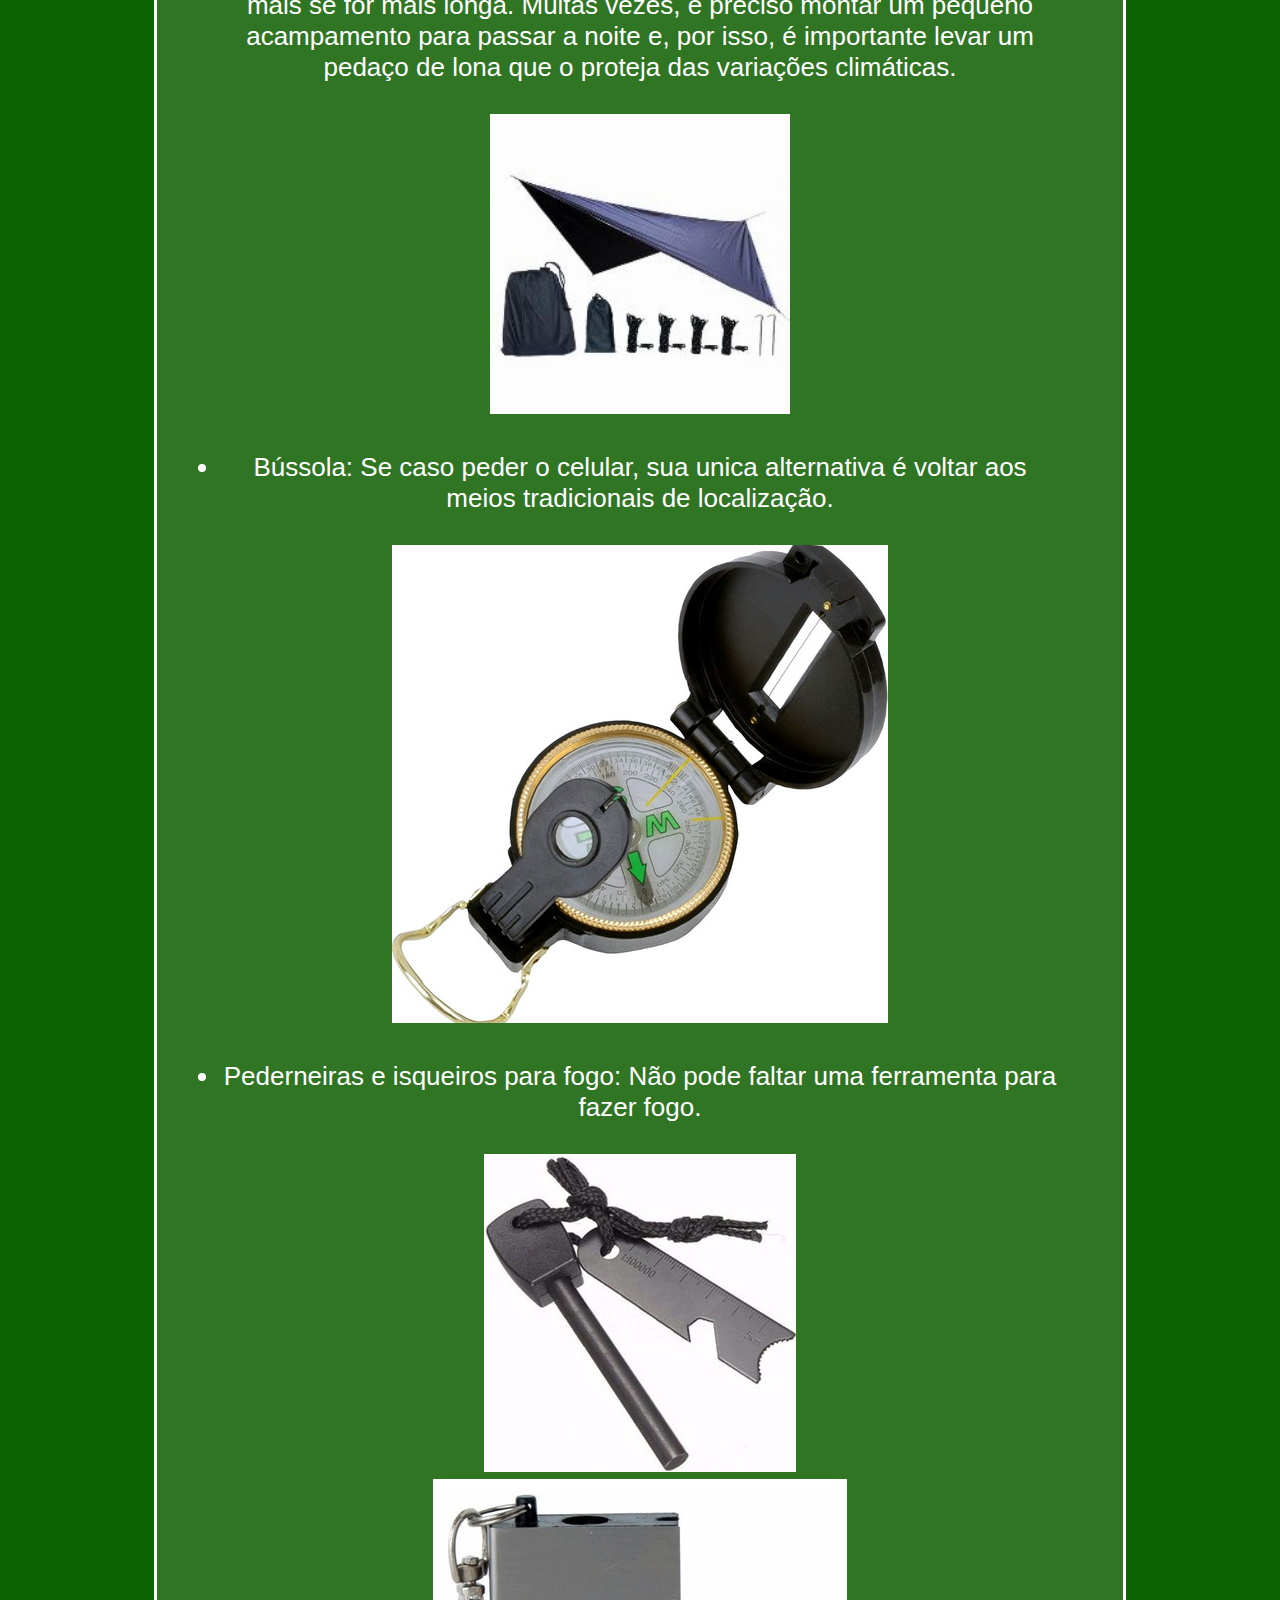
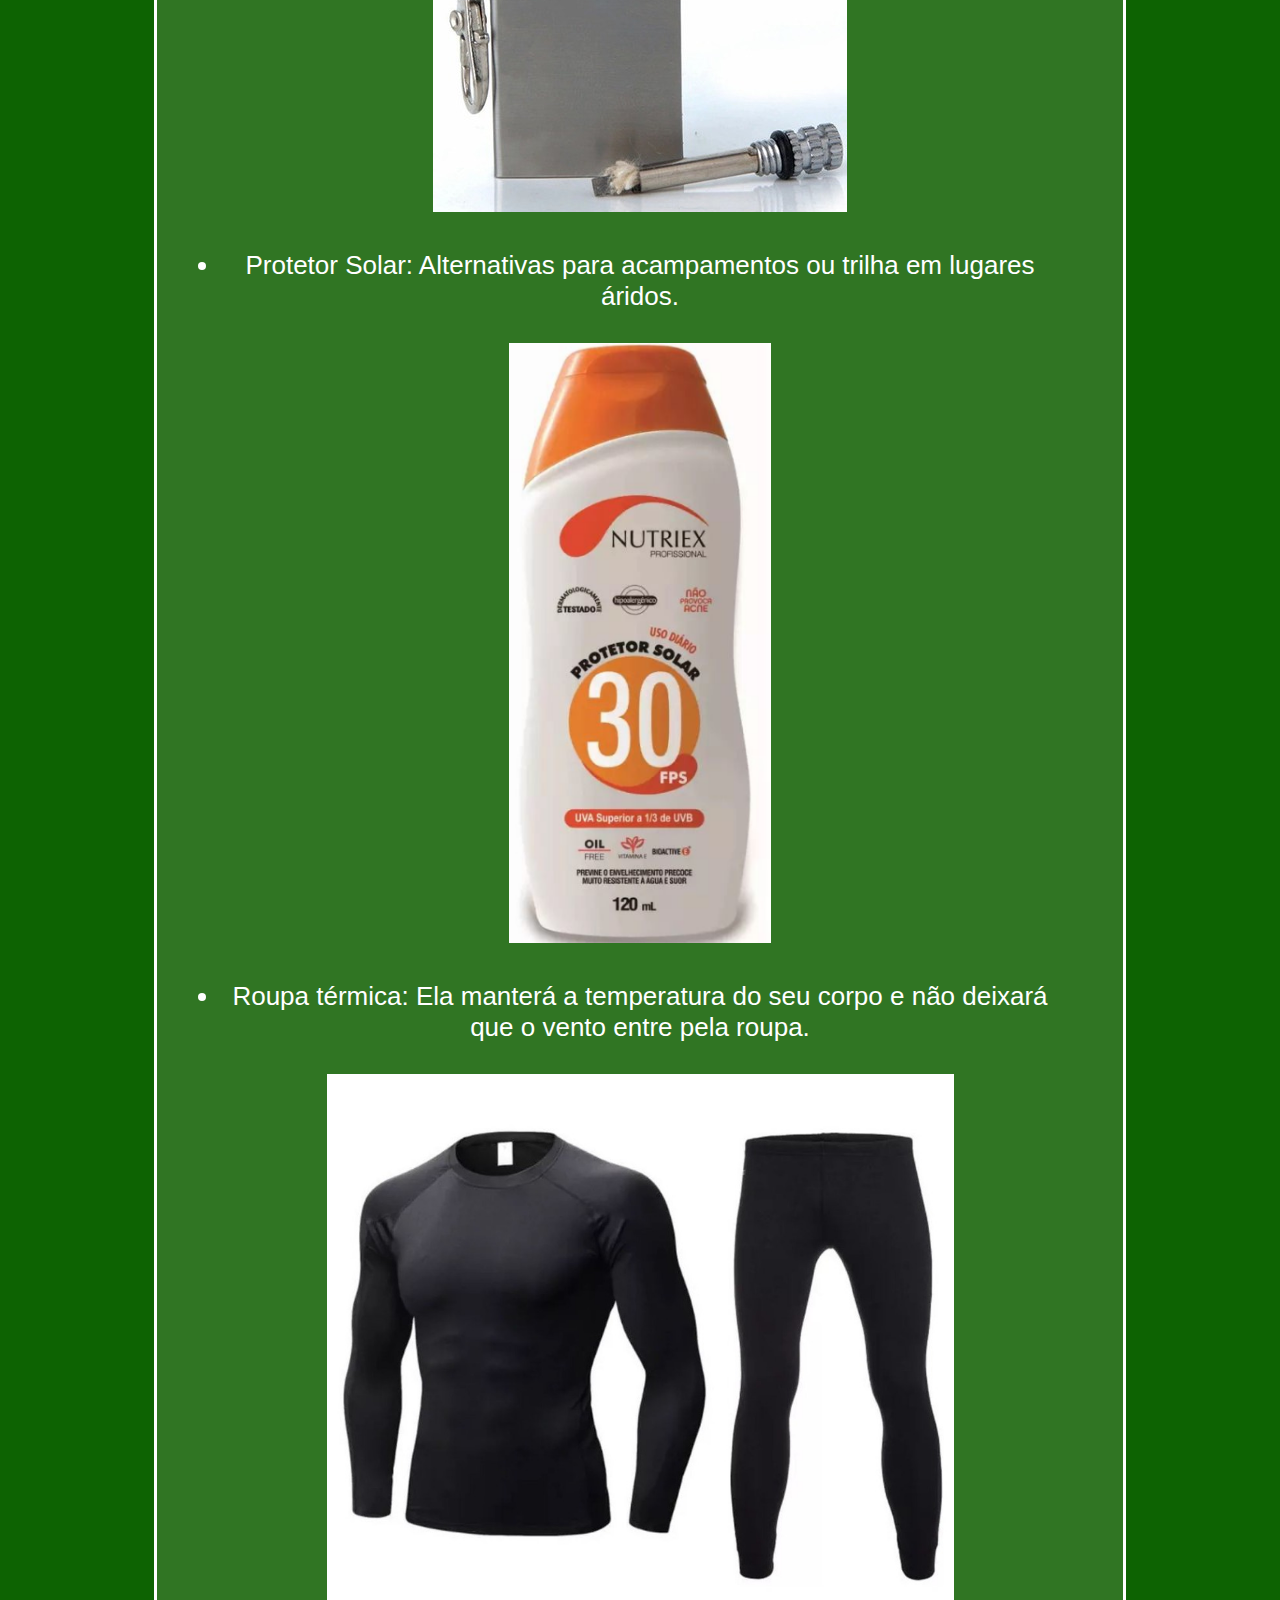
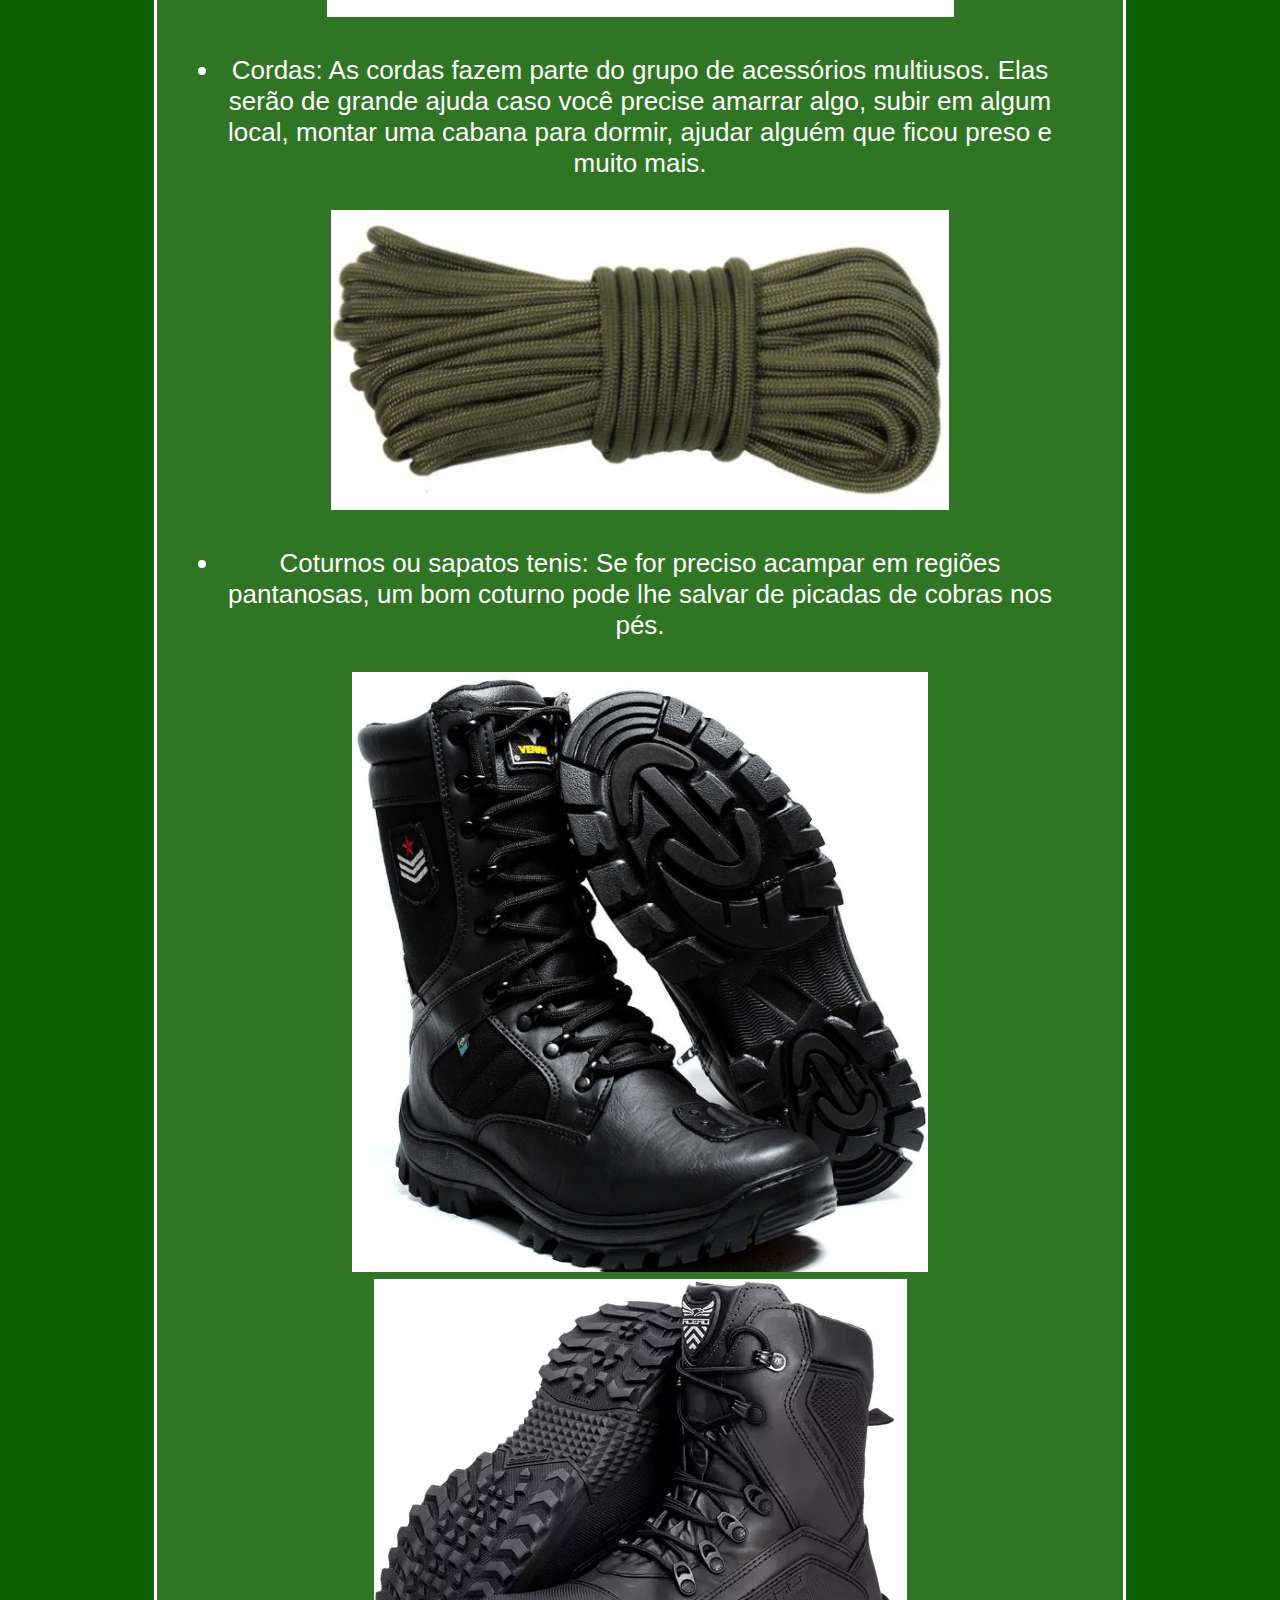
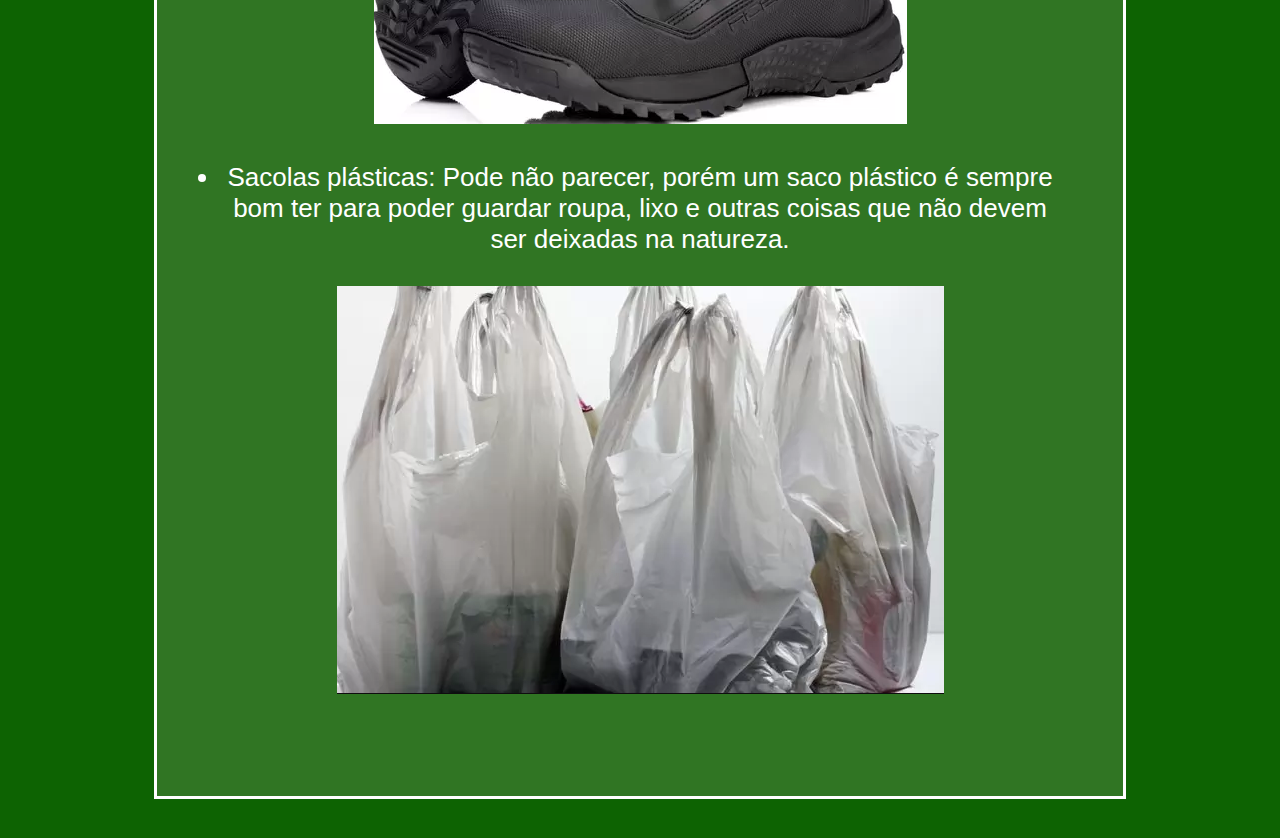
<file: lib/equipamentos/acampamento.html>
<!DOCTYPE html>
<html lang="pt-br">
    <head>
        <meta charset="UTF-8">
        <meta http-equiv="X-UA-Compatible" content="IE=edge">
        <meta name="viewport" content="width=device-width, initial-scale=1.0">
        <link rel="stylesheet" href="../../css/editext.css">
        <title>acampamento</title>
    </head>
    <body>

    <div class="banner">
            <img src="../../img/acampamento/acamparWPP.jpg"  >
    </div>
    <div class=textoe>
        h1>Equipamentos para acampar ou trilhar</h1>

    <p>Seja em uma situação de lazer ou de sobrevivência, encontrar um bom local para montar seu acampamento é uma das decisões mais importantes a serem tomadas, porém saber o que levar para estas situações é mais importante ainda.</p>
    <p>Aqui vai uma lista e alguns apetrechos e ferramentas recomendadas para acampamentos ou trilhas na mata:</p>

    <li>Repelente: Um repelente pode lhe fonecer uma boa proteção na hora de se aventurar no mato ou acampar, e até prevenir doenças das picadas de mosquitos.</li>

    <br>
    <img src="../../img/acampamento/repelente.png" >
    <br><br>

    <li>sinalizador ou apito: Preocupe-se em ter algo que sirva de sinalizador caso se perca.</li>

    <br>
    <img src="../../img/acampamento/sinalizador.png" >
    <img src="../../img/acampamento/apito.png" >
    <br><br>

    <li>Lanternas: item essencial para coordenação na mata.</li>

    <br>
    <img src="../../img/acampamento/lanterna.png" >
    <br><br>

    <li>Lona: O abrigo é parte fundamental de uma experiência outdoor, ainda mais se for mais longa. Muitas vezes, é preciso montar um pequeno acampamento para passar a noite e, por isso, é importante levar um pedaço de lona que o proteja das variações climáticas.</li>

    <br>
    <img src="../../img/acampamento/lona.png" >
    <br><br>

    <li>Bússola: Se caso peder o celular, sua unica alternativa é voltar aos meios tradicionais de localização.</li>

    <br>
    <img src="../../img/acampamento/bussola.png" >
    <br><br>

    <li>Pederneiras e isqueiros para fogo: Não pode faltar uma ferramenta para fazer fogo.</li>

    <br>
    <img src="../../img/acampamento/pederneira.png" >
    <img src="../../img/acampamento/isqueiro.png" >
    <br><br>

    <li>Protetor Solar: Alternativas para acampamentos ou trilha em lugares áridos.</li>

    <br>
    <img src="../../img/acampamento/protetorsolar.png" >
    <br><br>

    <li>Roupa térmica: Ela manterá a temperatura do seu corpo e não deixará que o vento entre pela roupa.</li>

    <br>
    <img src="../../img/acampamento/roupatermica.png" >
    <br><br>

    <li>Cordas:  As cordas fazem parte do grupo de acessórios multiusos. Elas serão de grande ajuda caso você precise amarrar algo, subir em algum local, montar uma cabana para dormir, ajudar alguém que ficou preso e muito mais.</li>

    <br>
    <img src="../../img/acampamento/corda.png" >
    <br><br>

    <li>Coturnos ou sapatos tenis: Se for preciso acampar em regiões pantanosas, um bom coturno pode lhe salvar de picadas de cobras nos pés.</li>

    <br>
    <img src="../../img/acampamento/coturno.png" >
    <img src="../../img/acampamento/bota.png" >
    <br><br>

    <li>Sacolas plásticas: Pode não parecer, porém um saco plástico é sempre bom ter para poder guardar roupa, lixo e outras coisas que não devem ser deixadas na natureza.</li>

    <br>
    <img src="../../img/acampamento/sacolas.png" >
    <br><br>

    </div>
        









</body>
</html>
</file>
<file: css/style.css>
﻿/* TUDO */
* {
  padding: 0;
  box-sizing: border-box;
  margin: 0;
  border: 0;

}
/*seleção de qualquer texto*/
::selection {
  color: white;
  background-color: #0f5800;
}

/* todo body */
body {
  margin: 0;
  text-align: center;
  font-size:larger;
  font-family: apple-system, BlinkMacSystemFont, 'Segoe UI', Roboto, Oxygen, Ubuntu, Cantarell, 'Open Sans', 'Helvetica Neue', sans-serif;
  background: linear-gradient(#307523,#515321);
  
  
}
/* (block)barra com navegaçoes principais (ex: Forum,loja,Cadastro e login */
.block {
  z-index: 50;
  position: fixed;
  height: 18vh;
  background-color: black;
  width: 100%;

}
.block > li,.block > li > a {
  display: inline;
  margin-left: 6vw;
}
/*responsividade das margins dos botões tags li*/
@media (max-width:600px){
  .block > li{
    margin-left: 0;
  }
}
/*responsividade das margins dos botões e tags li a*/
@media (max-width:1000px){
  .block > li > a {
    margin: 0;
  }
}
.block  a{
  color: white;
  text-decoration: none;
  font-size: 8vh;
  

}

/* Botão de cadastro*/
.b1 {
  color: white;
  border: solid 0.5vh ;
  padding: 1.2vh;
  border-radius: 2vh;
  background-color: #4db339;
  margin: 0.5vw 1vw 1vw 1vw;
  float: right;
}
.b1:hover {
  color: #0d6302;

}

.b1:active {
  background-color: #5ed646;
  border: solid #0d6302;
  border-radius: 2vh;

}

/* Banner img  */
.banner {
  background: url("./../img/floretagrande.jpg") no-repeat;
  background-position-x: center;
  background-position-y: center;
  background-size: cover;
  height: 65vh;
}
/* HOME FORUM LOJA */
.menu-principal {
  padding:250px 0;
}


/* barra que contem (home forum loja) */
.menu-principal > a{
  text-decoration: none;
  border: white;
  text-align: center;
  font-size: 2rem;
  letter-spacing: 0.1rem;
  /* TOP RIGHT BOTTOM LEFT */
  padding: 0 50px 0 50px;
  color: black;
  font-weight: 800;
  font-size: 40px;
  

}

/* corpo que ingloba todo conteudo menos banner */
.corpo {
  width: 100%;
  overflow: hidden;
  color: white;
  display: flex;
  

}
/*responsividade para o texto e a barra de navegação lateral*/
@media  (max-width: 900px) {
  .corpo {
    display:block
  }

    
}



/* block com direcionamento lateral */
.menu-lateral {
  
  margin: 0 2.5vw 0 2.5vw;
  display: block;
 



}
.menu-lateral > fieldset {
  min-width: 250px;
  border: 0.4vh solid black;
  background-color: #307523;
  border-radius: 5px;
  color:white;
  margin: 0 0 2% 0;

}
/* ediçaão da legenda das lista (legend) */
.menu-lateral > fieldset > legend {
  border: 2px black solid;
  border-radius: 6px;
  color:#307523;
  background-color: black;
  padding: 0 2%;
  font-weight: 500;
  font-size: 26px;
  color: white;
}
/* edição dos itens da lista */
.menu-lateral > fieldset > a {
  margin: 10%;
  display: block;
  text-decoration: none;
  color: white;
  font-family:Arial, Helvetica, sans-serif;
  transition: 0.5s;
  font-size: 20px;
  border: 0.4vh solid #307523;
  


}
/* ediçoes de transiçoes com a borda */
.menu-lateral > fieldset > a:hover {
  border: 0.4vh solid black;
  border-radius: 5px;
  transition: 0.5s;
  color:white;
  background-color: #0d6302;
}


/* ediçoes do texto Central*/
.texto-central{
  font-size: 24px;
  padding: 3% 10%;
  margin: 1.3%;
  text-align:justify;
  color:white;
  border:solid black 0.4vh ;
  border-radius: 5px;
  background-color: #307523;
  
}

/* ediçoes do texto titulos */
.texto-central > h3 {
  margin: 5% 0 5% 0;
  font-size: 35px;
  text-align: center;
  
}
/*responsividade dos titulos*/
@media (max-width:500px) {
  .texto-central > h3 {
    margin: 5% 0 5% 0;
    font-size: 20px;
    text-align: center;
    
  }
}

/* login textoe */

.grupform {
  margin: 3% 12%;
  padding: 5% 5%;
  font-size: 26px;
  border-style: solid;
  background-color: #307523;
  text-align: center;
  color:white;
  

}
</file>
<file: css/cadastro.css>
* {
    padding:0;
    margin: 0;
    box-sizing: border-box;
}
body{
    background: linear-gradient(#307523 5%,white  50% ) no-repeat;

    text-align: center;
}
.b1 {
    color: white;
    border: solid 0.5vh ;
    padding: 1.2vh;
    border-radius: 2vh;
    background-color: #4db339;
    margin: 0.5vw 1vw 1vw 1vw;
    float: right;
  }
  .b1:hover {
    color: #0d6302;
  
  }
  
  .b1:active {
    background-color: #5ed646;
    border: solid #0d6302;
    border-radius: 2vh;
  
  }
.todo {
    display:grid;
    grid-template-rows: 50px 50px 50px;
    padding: 2% 3.5%;
    margin: 5% 25%;
    border: 2px solid rgb(236, 210, 210);
    background-color: #307523;
    color: white
}
div {
    margin: 2% 2% 2% 1%;
}

h1 {
    font-size: 30px;
    text-align: center;
}
</file>
<file: login/cadastro.css>
*{
    margin: 0;
    padding: 0;
}

#titulo {
    font-family: sans-serif;
    color: rgb(126, 192, 82);
    margin-left: 12%;
}

#subtitulo {
    font-family: sans-serif;
    color: rgb(126, 192, 82);
    margin-left: 10%;
}

fieldset {
    border: 0;
}

body{
    background-color: gray;
    font-family: sans-serif;
    font-size: 1em;
    color: rgb(126, 192, 82);
    margin-left: 35%;
    margin-top: 10%;
    justify-content: center;
}

input, select, textarea, button{
    border-radius: 5px;
}

.campo {
    margin-bottom: 1em;
}

.campo label{
    margin-bottom: 0.2em;
    color: rgb(126, 192, 82);
    display: block;
}

fieldset.grupo .campo{
    float: left;
    margin-right: 1em;
}

.campo input[type="text"], .campo input[type="email"], .campo select, .campo textarea {
    padding: 0.2em;
    border: 1px solid gray;
    box-shadow: 2px 2px 2px rgba(0,0,0,0.2);
    display: block;
}

.campo select option{
    padding-right: 1em;
}

.campo input:focus, .campo select:focus, .campo textarea:focus {
    background: rgb(126, 192, 82);
}

.botao {
    font-size: 1.2em;
    background-color: gray;
    border: 0;
    margin-bottom: 1em;
    color: rgb(126, 192, 82);
    padding: 0.2em 0.6em;
    box-shadow: 2px 2px 2px rgba(0,0,0,0.2);
    text-shadow: 1px 1px 1px rgba(0,0,0,0.5);
    position: absolute;
    top: 90%;
    left: 50%;
    margin-right: -50%;
    transform: translate(-50%, -50%);
}

.botao:hover {
    background: black;
    box-shadow: inset 2px 2px 2px rgba(0,0,0,0.2);
    text-shadow: none;
}


#check{
    display: inline-block;
}
</file>
<file: css/editext.css>
body {
    text-align:unset ;
    font-size:larger;
    font-family: -apple-system, BlinkMacSystemFont, 'Segoe UI', Roboto, Oxygen, Ubuntu, Cantarell, 'Open Sans', 'Helvetica Neue', sans-serif;
    background-color: #0d6302;
    margin: 0;

}

.banner img {
    height: 600px;
    background-size: cover;
    width: 100%;
    image-rendering: optimizeQuality;
    

}
.textoe {
    margin: 3% 12%;
    padding: 5% 5%;
    font-size: 26px;
    border-style: solid;
    background-color: #307523;
    text-align: center;
    color:white;
    
}
.textoe li or ul{
    text-align: start;
}


.textoe  img {
    background-position-x: center;
    background-size: cover;
    margin-left: 5%;
    margin-right: 5%;
    max-width: 850px; 
    max-height: 600px;
    min-height: 300px;
    

}
</file>
